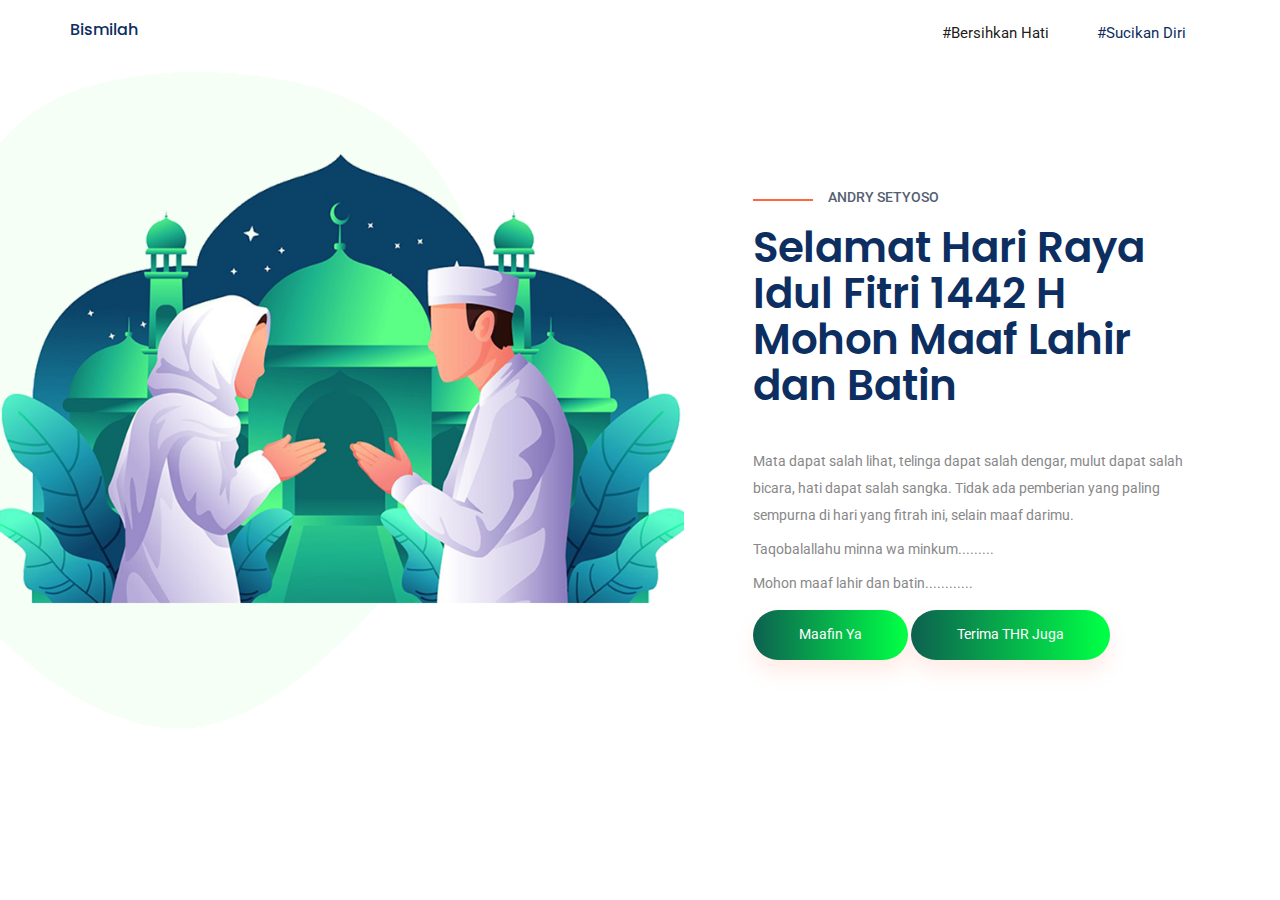
<file: index.html>
<!doctype html>
<html lang="en">

<head>
    <!-- Required meta tags -->
    <meta charset="utf-8">
    <meta name="viewport" content="width=device-width, initial-scale=1, shrink-to-fit=no">
    <title>Mohon Maaf Lahir Dan Batin</title>
    <meta name="description" content="Taqabbalallahu Minna Wa Minkum Shiyamana Wa Shiyamakum">
    <meta property="og:title" content="Selamat Idul Fitri Mohon maaf lahir dan batin" />
    <meta property="og:description" content="Taqabbalallahu Minna Wa Minkum Shiyamana Wa Shiyamakum">
    <meta property="og:image" content="https://reactmore.github.io/mubarak/images/image.jpg">
    <meta property="og:image:width" content="640">
    <meta property="og:image:height" content="480">
    <meta property="og:type" content="article" />
    <meta property="og:url" content="https://reactmore.github.io/mubarak" />
    <meta name="twitter:site" content="@andry_setyoso" />
    <meta name="twitter:creator" content="@andry_setyoso" />
    <meta name="twitter:image" content="https://reactmore.github.io/mubarak/img/eid-mubarak-.jpg">
    <meta name="twitter:card" content="summary_large_image">
    </meta>
    <link rel="shortcut icon" type="image/x-icon" href="favicon.ico">
    <!-- Bootstrap CSS -->
    <link rel="stylesheet" href="css/bootstrap.min.css">
    <!-- animate CSS -->
    <link rel="stylesheet" href="css/animate.css">
    <!-- owl carousel CSS -->
    <link rel="stylesheet" href="css/owl.carousel.min.css">
    <!-- themify CSS -->
    <link rel="stylesheet" href="css/themify-icons.css">
    <!-- flaticon CSS -->
    <link rel="stylesheet" href="css/flaticon.css">
    <!-- font awesome CSS -->
    <link rel="stylesheet" href="css/magnific-popup.css">
    <!-- swiper CSS -->
    <link rel="stylesheet" href="css/slick.css">
    <!-- style CSS -->
    <link rel="stylesheet" href="css/style.css">
</head>

<body>
    <!--::header part start::-->
    <header class="main_menu home_menu">
        <div class="container">
            <div class="row align-items-center">
                <div class="col-lg-12">
                    <nav class="navbar navbar-expand-lg navbar-light">
                        <h5>Bismilah</h5>
                        <button class="navbar-toggler" type="button" data-toggle="collapse"
                            data-target="#navbarSupportedContent" aria-controls="navbarSupportedContent"
                            aria-expanded="false" aria-label="Toggle navigation">
                            <!-- <span class="navbar-toggler-icon"></span> -->
                        </button>

                        <div class="collapse navbar-collapse main-menu-item justify-content-end"
                            id="navbarSupportedContent">
                            <ul class="navbar-nav align-items-center">
                                <li class="nav-item active">
                                    <a class="nav-link" href="#">#Bersihkan Hati</a>
                                </li>
                                <li class="nav-item">
                                    <a class="nav-link" href="#">#Sucikan Diri</a>
                                </li>



                            </ul>
                        </div>
                    </nav>
                </div>
            </div>
        </div>
    </header>
    <!-- Header part end-->



    <!-- learning part start-->
    <section class="learning_part">
        <div class="container">
            <div class="row align-items-sm-center align-items-lg-stretch">
                <div class="col-md-7 col-lg-7">
                    <div class="learning_img">
                        <img src="img/banner_img2.png" alt="">
                    </div>
                </div>
                <div class="col-md-5 col-lg-5">
                    <div class="learning_member_text">
                        <h5>Andry Setyoso</h5>
                        <h2>Selamat Hari Raya Idul Fitri 1442 H Mohon Maaf Lahir dan Batin</h2>
                        <p>Mata dapat salah lihat, telinga dapat salah dengar, mulut dapat salah bicara, hati dapat
                            salah sangka.
                            Tidak ada pemberian yang paling sempurna di hari yang fitrah ini, selain maaf darimu.</p>
                        <p>Taqobalallahu minna wa minkum.........</p>
                        <p>Mohon maaf lahir dan batin............</p>

                        <a href="" class="btn_1" data-toggle="modal" data-target="#exampleModalCenter">Maafin ya</a>
                        <a href="https://saweria.co/reactmore" class="btn_1">Terima THR
                            Juga</a>
                        <!-- OK -->

                        <!-- Modal Maaf -->
                        <div class="modal fade" id="exampleModalCenter" tabindex="-1" role="dialog"
                            aria-labelledby="exampleModalCenterTitle" aria-hidden="true">
                            <div class="modal-dialog modal-dialog-centered" role="document">
                                <div class="modal-content">
                                    <div class="modal-header">
                                        <h5 class="modal-title panel-title" id="exampleModalLongTitle">Terimakasih!</h5>
                                        <button type="button" class="close" data-dismiss="modal" aria-label="Close">
                                            <span aria-hidden="true">&times;</span>
                                        </button>
                                    </div>
                                </div>
                            </div>
                        </div>
                        <!-- End Modal Maaf-->

                        <!-- Modal Maaf -->
                        <div class="modal fade" id="exampleModalCenter2" tabindex="-1" role="dialog"
                            aria-labelledby="exampleModalCenterTitle" aria-hidden="true">
                            <div class="modal-dialog modal-dialog-centered" role="document">
                                <div class="modal-content">
                                    <div class="modal-header">
                                        <h5 class="modal-title panel-title" id="exampleModalLongTitle">Sedih :((</h5>
                                        <button type="button" class="close" data-dismiss="modal" aria-label="Close">
                                            <span aria-hidden="true">&times;</span>
                                        </button>
                                    </div>
                                </div>
                            </div>
                        </div>
                        <!-- End Modal Maaf-->


                    </div>
                </div>
            </div>
        </div>
    </section>
    <!-- learning part end-->


    <!-- footer part end-->

    <!-- jquery plugins here-->
    <!-- jquery -->
    <script src="js/jquery-1.12.1.min.js"></script>
    <!-- popper js -->
    <script src="js/popper.min.js"></script>
    <!-- bootstrap js -->
    <script src="js/bootstrap.min.js"></script>
    <!-- easing js -->
    <script src="js/jquery.magnific-popup.js"></script>
    <!-- swiper js -->
    <script src="js/swiper.min.js"></script>
    <!-- swiper js -->
    <script src="js/masonry.pkgd.js"></script>
    <!-- particles js -->
    <script src="js/owl.carousel.min.js"></script>
    <script src="js/jquery.nice-select.min.js"></script>
    <!-- swiper js -->
    <script src="js/slick.min.js"></script>
    <script src="js/jquery.counterup.min.js"></script>
    <script src="js/waypoints.min.js"></script>
    <!-- custom js -->
    <script src="js/custom.js"></script>
</body>

</html>
</file>
<file: css/themify-icons.css>
@font-face {
	font-family: 'themify';
	src:url('../fonts/themify.eot?-fvbane');
	src:url('../fonts/themify.eot?#iefix-fvbane') format('embedded-opentype'),
		url('../fonts/themify.woff?-fvbane') format('woff'),
		url('../fonts/themify.ttf?-fvbane') format('truetype'),
		url('../fonts/themify.svg?-fvbane#themify') format('svg');
	font-weight: normal;
	font-style: normal;
}

[class^="ti-"], [class*=" ti-"] {
	font-family: 'themify';
	speak: none;
	font-style: normal;
	font-weight: normal;
	font-variant: normal;
	text-transform: none;
	line-height: 1;

	/* Better Font Rendering =========== */
	-webkit-font-smoothing: antialiased;
	-moz-osx-font-smoothing: grayscale;
}

.ti-wand:before {
	content: "\e600";
}
.ti-volume:before {
	content: "\e601";
}
.ti-user:before {
	content: "\e602";
}
.ti-unlock:before {
	content: "\e603";
}
.ti-unlink:before {
	content: "\e604";
}
.ti-trash:before {
	content: "\e605";
}
.ti-thought:before {
	content: "\e606";
}
.ti-target:before {
	content: "\e607";
}
.ti-tag:before {
	content: "\e608";
}
.ti-tablet:before {
	content: "\e609";
}
.ti-star:before {
	content: "\e60a";
}
.ti-spray:before {
	content: "\e60b";
}
.ti-signal:before {
	content: "\e60c";
}
.ti-shopping-cart:before {
	content: "\e60d";
}
.ti-shopping-cart-full:before {
	content: "\e60e";
}
.ti-settings:before {
	content: "\e60f";
}
.ti-search:before {
	content: "\e610";
}
.ti-zoom-in:before {
	content: "\e611";
}
.ti-zoom-out:before {
	content: "\e612";
}
.ti-cut:before {
	content: "\e613";
}
.ti-ruler:before {
	content: "\e614";
}
.ti-ruler-pencil:before {
	content: "\e615";
}
.ti-ruler-alt:before {
	content: "\e616";
}
.ti-bookmark:before {
	content: "\e617";
}
.ti-bookmark-alt:before {
	content: "\e618";
}
.ti-reload:before {
	content: "\e619";
}
.ti-plus:before {
	content: "\e61a";
}
.ti-pin:before {
	content: "\e61b";
}
.ti-pencil:before {
	content: "\e61c";
}
.ti-pencil-alt:before {
	content: "\e61d";
}
.ti-paint-roller:before {
	content: "\e61e";
}
.ti-paint-bucket:before {
	content: "\e61f";
}
.ti-na:before {
	content: "\e620";
}
.ti-mobile:before {
	content: "\e621";
}
.ti-minus:before {
	content: "\e622";
}
.ti-medall:before {
	content: "\e623";
}
.ti-medall-alt:before {
	content: "\e624";
}
.ti-marker:before {
	content: "\e625";
}
.ti-marker-alt:before {
	content: "\e626";
}
.ti-arrow-up:before {
	content: "\e627";
}
.ti-arrow-right:before {
	content: "\e628";
}
.ti-arrow-left:before {
	content: "\e629";
}
.ti-arrow-down:before {
	content: "\e62a";
}
.ti-lock:before {
	content: "\e62b";
}
.ti-location-arrow:before {
	content: "\e62c";
}
.ti-link:before {
	content: "\e62d";
}
.ti-layout:before {
	content: "\e62e";
}
.ti-layers:before {
	content: "\e62f";
}
.ti-layers-alt:before {
	content: "\e630";
}
.ti-key:before {
	content: "\e631";
}
.ti-import:before {
	content: "\e632";
}
.ti-image:before {
	content: "\e633";
}
.ti-heart:before {
	content: "\e634";
}
.ti-heart-broken:before {
	content: "\e635";
}
.ti-hand-stop:before {
	content: "\e636";
}
.ti-hand-open:before {
	content: "\e637";
}
.ti-hand-drag:before {
	content: "\e638";
}
.ti-folder:before {
	content: "\e639";
}
.ti-flag:before {
	content: "\e63a";
}
.ti-flag-alt:before {
	content: "\e63b";
}
.ti-flag-alt-2:before {
	content: "\e63c";
}
.ti-eye:before {
	content: "\e63d";
}
.ti-export:before {
	content: "\e63e";
}
.ti-exchange-vertical:before {
	content: "\e63f";
}
.ti-desktop:before {
	content: "\e640";
}
.ti-cup:before {
	content: "\e641";
}
.ti-crown:before {
	content: "\e642";
}
.ti-comments:before {
	content: "\e643";
}
.ti-comment:before {
	content: "\e644";
}
.ti-comment-alt:before {
	content: "\e645";
}
.ti-close:before {
	content: "\e646";
}
.ti-clip:before {
	content: "\e647";
}
.ti-angle-up:before {
	content: "\e648";
}
.ti-angle-right:before {
	content: "\e649";
}
.ti-angle-left:before {
	content: "\e64a";
}
.ti-angle-down:before {
	content: "\e64b";
}
.ti-check:before {
	content: "\e64c";
}
.ti-check-box:before {
	content: "\e64d";
}
.ti-camera:before {
	content: "\e64e";
}
.ti-announcement:before {
	content: "\e64f";
}
.ti-brush:before {
	content: "\e650";
}
.ti-briefcase:before {
	content: "\e651";
}
.ti-bolt:before {
	content: "\e652";
}
.ti-bolt-alt:before {
	content: "\e653";
}
.ti-blackboard:before {
	content: "\e654";
}
.ti-bag:before {
	content: "\e655";
}
.ti-move:before {
	content: "\e656";
}
.ti-arrows-vertical:before {
	content: "\e657";
}
.ti-arrows-horizontal:before {
	content: "\e658";
}
.ti-fullscreen:before {
	content: "\e659";
}
.ti-arrow-top-right:before {
	content: "\e65a";
}
.ti-arrow-top-left:before {
	content: "\e65b";
}
.ti-arrow-circle-up:before {
	content: "\e65c";
}
.ti-arrow-circle-right:before {
	content: "\e65d";
}
.ti-arrow-circle-left:before {
	content: "\e65e";
}
.ti-arrow-circle-down:before {
	content: "\e65f";
}
.ti-angle-double-up:before {
	content: "\e660";
}
.ti-angle-double-right:before {
	content: "\e661";
}
.ti-angle-double-left:before {
	content: "\e662";
}
.ti-angle-double-down:before {
	content: "\e663";
}
.ti-zip:before {
	content: "\e664";
}
.ti-world:before {
	content: "\e665";
}
.ti-wheelchair:before {
	content: "\e666";
}
.ti-view-list:before {
	content: "\e667";
}
.ti-view-list-alt:before {
	content: "\e668";
}
.ti-view-grid:before {
	content: "\e669";
}
.ti-uppercase:before {
	content: "\e66a";
}
.ti-upload:before {
	content: "\e66b";
}
.ti-underline:before {
	content: "\e66c";
}
.ti-truck:before {
	content: "\e66d";
}
.ti-timer:before {
	content: "\e66e";
}
.ti-ticket:before {
	content: "\e66f";
}
.ti-thumb-up:before {
	content: "\e670";
}
.ti-thumb-down:before {
	content: "\e671";
}
.ti-text:before {
	content: "\e672";
}
.ti-stats-up:before {
	content: "\e673";
}
.ti-stats-down:before {
	content: "\e674";
}
.ti-split-v:before {
	content: "\e675";
}
.ti-split-h:before {
	content: "\e676";
}
.ti-smallcap:before {
	content: "\e677";
}
.ti-shine:before {
	content: "\e678";
}
.ti-shift-right:before {
	content: "\e679";
}
.ti-shift-left:before {
	content: "\e67a";
}
.ti-shield:before {
	content: "\e67b";
}
.ti-notepad:before {
	content: "\e67c";
}
.ti-server:before {
	content: "\e67d";
}
.ti-quote-right:before {
	content: "\e67e";
}
.ti-quote-left:before {
	content: "\e67f";
}
.ti-pulse:before {
	content: "\e680";
}
.ti-printer:before {
	content: "\e681";
}
.ti-power-off:before {
	content: "\e682";
}
.ti-plug:before {
	content: "\e683";
}
.ti-pie-chart:before {
	content: "\e684";
}
.ti-paragraph:before {
	content: "\e685";
}
.ti-panel:before {
	content: "\e686";
}
.ti-package:before {
	content: "\e687";
}
.ti-music:before {
	content: "\e688";
}
.ti-music-alt:before {
	content: "\e689";
}
.ti-mouse:before {
	content: "\e68a";
}
.ti-mouse-alt:before {
	content: "\e68b";
}
.ti-money:before {
	content: "\e68c";
}
.ti-microphone:before {
	content: "\e68d";
}
.ti-menu:before {
	content: "\e68e";
}
.ti-menu-alt:before {
	content: "\e68f";
}
.ti-map:before {
	content: "\e690";
}
.ti-map-alt:before {
	content: "\e691";
}
.ti-loop:before {
	content: "\e692";
}
.ti-location-pin:before {
	content: "\e693";
}
.ti-list:before {
	content: "\e694";
}
.ti-light-bulb:before {
	content: "\e695";
}
.ti-Italic:before {
	content: "\e696";
}
.ti-info:before {
	content: "\e697";
}
.ti-infinite:before {
	content: "\e698";
}
.ti-id-badge:before {
	content: "\e699";
}
.ti-hummer:before {
	content: "\e69a";
}
.ti-home:before {
	content: "\e69b";
}
.ti-help:before {
	content: "\e69c";
}
.ti-headphone:before {
	content: "\e69d";
}
.ti-harddrives:before {
	content: "\e69e";
}
.ti-harddrive:before {
	content: "\e69f";
}
.ti-gift:before {
	content: "\e6a0";
}
.ti-game:before {
	content: "\e6a1";
}
.ti-filter:before {
	content: "\e6a2";
}
.ti-files:before {
	content: "\e6a3";
}
.ti-file:before {
	content: "\e6a4";
}
.ti-eraser:before {
	content: "\e6a5";
}
.ti-envelope:before {
	content: "\e6a6";
}
.ti-download:before {
	content: "\e6a7";
}
.ti-direction:before {
	content: "\e6a8";
}
.ti-direction-alt:before {
	content: "\e6a9";
}
.ti-dashboard:before {
	content: "\e6aa";
}
.ti-control-stop:before {
	content: "\e6ab";
}
.ti-control-shuffle:before {
	content: "\e6ac";
}
.ti-control-play:before {
	content: "\e6ad";
}
.ti-control-pause:before {
	content: "\e6ae";
}
.ti-control-forward:before {
	content: "\e6af";
}
.ti-control-backward:before {
	content: "\e6b0";
}
.ti-cloud:before {
	content: "\e6b1";
}
.ti-cloud-up:before {
	content: "\e6b2";
}
.ti-cloud-down:before {
	content: "\e6b3";
}
.ti-clipboard:before {
	content: "\e6b4";
}
.ti-car:before {
	content: "\e6b5";
}
.ti-calendar:before {
	content: "\e6b6";
}
.ti-book:before {
	content: "\e6b7";
}
.ti-bell:before {
	content: "\e6b8";
}
.ti-basketball:before {
	content: "\e6b9";
}
.ti-bar-chart:before {
	content: "\e6ba";
}
.ti-bar-chart-alt:before {
	content: "\e6bb";
}
.ti-back-right:before {
	content: "\e6bc";
}
.ti-back-left:before {
	content: "\e6bd";
}
.ti-arrows-corner:before {
	content: "\e6be";
}
.ti-archive:before {
	content: "\e6bf";
}
.ti-anchor:before {
	content: "\e6c0";
}
.ti-align-right:before {
	content: "\e6c1";
}
.ti-align-left:before {
	content: "\e6c2";
}
.ti-align-justify:before {
	content: "\e6c3";
}
.ti-align-center:before {
	content: "\e6c4";
}
.ti-alert:before {
	content: "\e6c5";
}
.ti-alarm-clock:before {
	content: "\e6c6";
}
.ti-agenda:before {
	content: "\e6c7";
}
.ti-write:before {
	content: "\e6c8";
}
.ti-window:before {
	content: "\e6c9";
}
.ti-widgetized:before {
	content: "\e6ca";
}
.ti-widget:before {
	content: "\e6cb";
}
.ti-widget-alt:before {
	content: "\e6cc";
}
.ti-wallet:before {
	content: "\e6cd";
}
.ti-video-clapper:before {
	content: "\e6ce";
}
.ti-video-camera:before {
	content: "\e6cf";
}
.ti-vector:before {
	content: "\e6d0";
}
.ti-themify-logo:before {
	content: "\e6d1";
}
.ti-themify-favicon:before {
	content: "\e6d2";
}
.ti-themify-favicon-alt:before {
	content: "\e6d3";
}
.ti-support:before {
	content: "\e6d4";
}
.ti-stamp:before {
	content: "\e6d5";
}
.ti-split-v-alt:before {
	content: "\e6d6";
}
.ti-slice:before {
	content: "\e6d7";
}
.ti-shortcode:before {
	content: "\e6d8";
}
.ti-shift-right-alt:before {
	content: "\e6d9";
}
.ti-shift-left-alt:before {
	content: "\e6da";
}
.ti-ruler-alt-2:before {
	content: "\e6db";
}
.ti-receipt:before {
	content: "\e6dc";
}
.ti-pin2:before {
	content: "\e6dd";
}
.ti-pin-alt:before {
	content: "\e6de";
}
.ti-pencil-alt2:before {
	content: "\e6df";
}
.ti-palette:before {
	content: "\e6e0";
}
.ti-more:before {
	content: "\e6e1";
}
.ti-more-alt:before {
	content: "\e6e2";
}
.ti-microphone-alt:before {
	content: "\e6e3";
}
.ti-magnet:before {
	content: "\e6e4";
}
.ti-line-double:before {
	content: "\e6e5";
}
.ti-line-dotted:before {
	content: "\e6e6";
}
.ti-line-dashed:before {
	content: "\e6e7";
}
.ti-layout-width-full:before {
	content: "\e6e8";
}
.ti-layout-width-default:before {
	content: "\e6e9";
}
.ti-layout-width-default-alt:before {
	content: "\e6ea";
}
.ti-layout-tab:before {
	content: "\e6eb";
}
.ti-layout-tab-window:before {
	content: "\e6ec";
}
.ti-layout-tab-v:before {
	content: "\e6ed";
}
.ti-layout-tab-min:before {
	content: "\e6ee";
}
.ti-layout-slider:before {
	content: "\e6ef";
}
.ti-layout-slider-alt:before {
	content: "\e6f0";
}
.ti-layout-sidebar-right:before {
	content: "\e6f1";
}
.ti-layout-sidebar-none:before {
	content: "\e6f2";
}
.ti-layout-sidebar-left:before {
	content: "\e6f3";
}
.ti-layout-placeholder:before {
	content: "\e6f4";
}
.ti-layout-menu:before {
	content: "\e6f5";
}
.ti-layout-menu-v:before {
	content: "\e6f6";
}
.ti-layout-menu-separated:before {
	content: "\e6f7";
}
.ti-layout-menu-full:before {
	content: "\e6f8";
}
.ti-layout-media-right-alt:before {
	content: "\e6f9";
}
.ti-layout-media-right:before {
	content: "\e6fa";
}
.ti-layout-media-overlay:before {
	content: "\e6fb";
}
.ti-layout-media-overlay-alt:before {
	content: "\e6fc";
}
.ti-layout-media-overlay-alt-2:before {
	content: "\e6fd";
}
.ti-layout-media-left-alt:before {
	content: "\e6fe";
}
.ti-layout-media-left:before {
	content: "\e6ff";
}
.ti-layout-media-center-alt:before {
	content: "\e700";
}
.ti-layout-media-center:before {
	content: "\e701";
}
.ti-layout-list-thumb:before {
	content: "\e702";
}
.ti-layout-list-thumb-alt:before {
	content: "\e703";
}
.ti-layout-list-post:before {
	content: "\e704";
}
.ti-layout-list-large-image:before {
	content: "\e705";
}
.ti-layout-line-solid:before {
	content: "\e706";
}
.ti-layout-grid4:before {
	content: "\e707";
}
.ti-layout-grid3:before {
	content: "\e708";
}
.ti-layout-grid2:before {
	content: "\e709";
}
.ti-layout-grid2-thumb:before {
	content: "\e70a";
}
.ti-layout-cta-right:before {
	content: "\e70b";
}
.ti-layout-cta-left:before {
	content: "\e70c";
}
.ti-layout-cta-center:before {
	content: "\e70d";
}
.ti-layout-cta-btn-right:before {
	content: "\e70e";
}
.ti-layout-cta-btn-left:before {
	content: "\e70f";
}
.ti-layout-column4:before {
	content: "\e710";
}
.ti-layout-column3:before {
	content: "\e711";
}
.ti-layout-column2:before {
	content: "\e712";
}
.ti-layout-accordion-separated:before {
	content: "\e713";
}
.ti-layout-accordion-merged:before {
	content: "\e714";
}
.ti-layout-accordion-list:before {
	content: "\e715";
}
.ti-ink-pen:before {
	content: "\e716";
}
.ti-info-alt:before {
	content: "\e717";
}
.ti-help-alt:before {
	content: "\e718";
}
.ti-headphone-alt:before {
	content: "\e719";
}
.ti-hand-point-up:before {
	content: "\e71a";
}
.ti-hand-point-right:before {
	content: "\e71b";
}
.ti-hand-point-left:before {
	content: "\e71c";
}
.ti-hand-point-down:before {
	content: "\e71d";
}
.ti-gallery:before {
	content: "\e71e";
}
.ti-face-smile:before {
	content: "\e71f";
}
.ti-face-sad:before {
	content: "\e720";
}
.ti-credit-card:before {
	content: "\e721";
}
.ti-control-skip-forward:before {
	content: "\e722";
}
.ti-control-skip-backward:before {
	content: "\e723";
}
.ti-control-record:before {
	content: "\e724";
}
.ti-control-eject:before {
	content: "\e725";
}
.ti-comments-smiley:before {
	content: "\e726";
}
.ti-brush-alt:before {
	content: "\e727";
}
.ti-youtube:before {
	content: "\e728";
}
.ti-vimeo:before {
	content: "\e729";
}
.ti-twitter:before {
	content: "\e72a";
}
.ti-time:before {
	content: "\e72b";
}
.ti-tumblr:before {
	content: "\e72c";
}
.ti-skype:before {
	content: "\e72d";
}
.ti-share:before {
	content: "\e72e";
}
.ti-share-alt:before {
	content: "\e72f";
}
.ti-rocket:before {
	content: "\e730";
}
.ti-pinterest:before {
	content: "\e731";
}
.ti-new-window:before {
	content: "\e732";
}
.ti-microsoft:before {
	content: "\e733";
}
.ti-list-ol:before {
	content: "\e734";
}
.ti-linkedin:before {
	content: "\e735";
}
.ti-layout-sidebar-2:before {
	content: "\e736";
}
.ti-layout-grid4-alt:before {
	content: "\e737";
}
.ti-layout-grid3-alt:before {
	content: "\e738";
}
.ti-layout-grid2-alt:before {
	content: "\e739";
}
.ti-layout-column4-alt:before {
	content: "\e73a";
}
.ti-layout-column3-alt:before {
	content: "\e73b";
}
.ti-layout-column2-alt:before {
	content: "\e73c";
}
.ti-instagram:before {
	content: "\e73d";
}
.ti-google:before {
	content: "\e73e";
}
.ti-github:before {
	content: "\e73f";
}
.ti-flickr:before {
	content: "\e740";
}
.ti-facebook:before {
	content: "\e741";
}
.ti-dropbox:before {
	content: "\e742";
}
.ti-dribbble:before {
	content: "\e743";
}
.ti-apple:before {
	content: "\e744";
}
.ti-android:before {
	content: "\e745";
}
.ti-save:before {
	content: "\e746";
}
.ti-save-alt:before {
	content: "\e747";
}
.ti-yahoo:before {
	content: "\e748";
}
.ti-wordpress:before {
	content: "\e749";
}
.ti-vimeo-alt:before {
	content: "\e74a";
}
.ti-twitter-alt:before {
	content: "\e74b";
}
.ti-tumblr-alt:before {
	content: "\e74c";
}
.ti-trello:before {
	content: "\e74d";
}
.ti-stack-overflow:before {
	content: "\e74e";
}
.ti-soundcloud:before {
	content: "\e74f";
}
.ti-sharethis:before {
	content: "\e750";
}
.ti-sharethis-alt:before {
	content: "\e751";
}
.ti-reddit:before {
	content: "\e752";
}
.ti-pinterest-alt:before {
	content: "\e753";
}
.ti-microsoft-alt:before {
	content: "\e754";
}
.ti-linux:before {
	content: "\e755";
}
.ti-jsfiddle:before {
	content: "\e756";
}
.ti-joomla:before {
	content: "\e757";
}
.ti-html5:before {
	content: "\e758";
}
.ti-flickr-alt:before {
	content: "\e759";
}
.ti-email:before {
	content: "\e75a";
}
.ti-drupal:before {
	content: "\e75b";
}
.ti-dropbox-alt:before {
	content: "\e75c";
}
.ti-css3:before {
	content: "\e75d";
}
.ti-rss:before {
	content: "\e75e";
}
.ti-rss-alt:before {
	content: "\e75f";
}
</file>
<file: css/flaticon.css>
/*
  	Flaticon icon font: Flaticon
  	Creation date: 09/04/2019 10:10
  	*/

@font-face {
  font-family: "Flaticon";
  src: url("../fonts/Flaticon.eot");
  src: url("../fonts/Flaticon.eot?#iefix") format("embedded-opentype"),
       url("../fonts/Flaticon.woff2") format("woff2"),
       url("../fonts/Flaticon.woff") format("woff"),
       url("../fonts/Flaticon.ttf") format("truetype"),
       url("../fonts/Flaticon.svg#Flaticon") format("svg");
  font-weight: normal;
  font-style: normal;
}

@media screen and (-webkit-min-device-pixel-ratio:0) {
  @font-face {
    font-family: "Flaticon";
    src: url("./Flaticon.svg#Flaticon") format("svg");
  }
}

[class^="flaticon-"]:before, [class*=" flaticon-"]:before,
[class^="flaticon-"]:after, [class*=" flaticon-"]:after {   
  font-family: Flaticon;
        font-size: 30px;
       font-style: normal;
       color: #fff;
}

.flaticon-growth:before { content: "\f100"; }
.flaticon-wallet:before { content: "\f101"; }
</file>
<file: css/style.css>
/**************** extend css start ****************/
@import url("https://fonts.googleapis.com/css?family=Open+Sans:800|Poppins:300,400,500,600,700,800|Roboto:300,400,500");
/* line 2, E:/172 Etrain Education/172_Etrain_Education_html/sass/_extends.scss */
.btn_1, .btn_2:hover, .main_menu .navbar-toggler:after, .banner_part .banner_text .btn_1, .feature_part .single_feature:hover span {
  background-image: linear-gradient(to left, #0d6150 0%, #00ff46 51%, #0d6150 100%);
}

/* line 6, E:/172 Etrain Education/172_Etrain_Education_html/sass/_extends.scss */
.member_counter {
  background-image: -moz-linear-gradient(0deg, #0d6150 0%, #00ff46 100%);
  background-image: -webkit-linear-gradient(0deg, #0d6150 0%, #00ff46 100%);
  background-image: -ms-linear-gradient(0deg, #0d6150 0%, #00ff46 100%);
}

.modal-backdrop {
  position: unset!important;
}

/**************** extend css start ****************/
/**************** common css start ****************/
/* line 3, E:/172 Etrain Education/172_Etrain_Education_html/sass/_common.scss */
body {
  font-family: "Roboto", sans-serif;
  padding: 0;
  margin: 0;
  font-size: 14px;
}

/* line 9, E:/172 Etrain Education/172_Etrain_Education_html/sass/_common.scss */
.message_submit_form:focus {
  outline: none;
}

/* line 12, E:/172 Etrain Education/172_Etrain_Education_html/sass/_common.scss */
input:hover, input:focus {
  outline: none !important;
}

/* line 15, E:/172 Etrain Education/172_Etrain_Education_html/sass/_common.scss */
.gray_bg {
  background-color: #f7f7f7;
}

/* line 18, E:/172 Etrain Education/172_Etrain_Education_html/sass/_common.scss */
.section_padding {
  padding: 140px 0px;
}

@media only screen and (min-width: 992px) and (max-width: 1200px) {
  /* line 18, E:/172 Etrain Education/172_Etrain_Education_html/sass/_common.scss */
  .section_padding {
    padding: 80px 0px;
  }
}

@media only screen and (min-width: 768px) and (max-width: 991px) {
  /* line 18, E:/172 Etrain Education/172_Etrain_Education_html/sass/_common.scss */
  .section_padding {
    padding: 70px 0px;
  }
}

@media (max-width: 576px) {
  /* line 18, E:/172 Etrain Education/172_Etrain_Education_html/sass/_common.scss */
  .section_padding {
    padding: 70px 0px;
  }
}

@media only screen and (min-width: 576px) and (max-width: 767px) {
  /* line 18, E:/172 Etrain Education/172_Etrain_Education_html/sass/_common.scss */
  .section_padding {
    padding: 70px 0px;
  }
}

/* line 33, E:/172 Etrain Education/172_Etrain_Education_html/sass/_common.scss */
.single_padding_top {
  padding-top: 140px !important;
}

@media only screen and (min-width: 992px) and (max-width: 1200px) {
  /* line 33, E:/172 Etrain Education/172_Etrain_Education_html/sass/_common.scss */
  .single_padding_top {
    padding-top: 70px !important;
  }
}

@media only screen and (min-width: 768px) and (max-width: 991px) {
  /* line 33, E:/172 Etrain Education/172_Etrain_Education_html/sass/_common.scss */
  .single_padding_top {
    padding-top: 70px !important;
  }
}

@media (max-width: 576px) {
  /* line 33, E:/172 Etrain Education/172_Etrain_Education_html/sass/_common.scss */
  .single_padding_top {
    padding-top: 70px !important;
  }
}

@media only screen and (min-width: 576px) and (max-width: 767px) {
  /* line 33, E:/172 Etrain Education/172_Etrain_Education_html/sass/_common.scss */
  .single_padding_top {
    padding-top: 80px !important;
  }
}

/* line 48, E:/172 Etrain Education/172_Etrain_Education_html/sass/_common.scss */
.padding_top {
  padding-top: 140px;
}

@media only screen and (min-width: 992px) and (max-width: 1200px) {
  /* line 48, E:/172 Etrain Education/172_Etrain_Education_html/sass/_common.scss */
  .padding_top {
    padding-top: 80px;
  }
}

@media only screen and (min-width: 768px) and (max-width: 991px) {
  /* line 48, E:/172 Etrain Education/172_Etrain_Education_html/sass/_common.scss */
  .padding_top {
    padding-top: 70px;
  }
}

@media (max-width: 576px) {
  /* line 48, E:/172 Etrain Education/172_Etrain_Education_html/sass/_common.scss */
  .padding_top {
    padding-top: 70px;
  }
}

@media only screen and (min-width: 576px) and (max-width: 767px) {
  /* line 48, E:/172 Etrain Education/172_Etrain_Education_html/sass/_common.scss */
  .padding_top {
    padding-top: 70px;
  }
}

/* line 63, E:/172 Etrain Education/172_Etrain_Education_html/sass/_common.scss */
a {
  text-decoration: none;
  -webkit-transition: 0.5s;
  transition: 0.5s;
}

/* line 66, E:/172 Etrain Education/172_Etrain_Education_html/sass/_common.scss */
a:hover {
  outline: none;
  text-decoration: none;
}

/* line 72, E:/172 Etrain Education/172_Etrain_Education_html/sass/_common.scss */
h1, h2, h3, h4, h5, h6 {
  color: #0c2e60;
  font-family: "Poppins", sans-serif;
}

/* line 76, E:/172 Etrain Education/172_Etrain_Education_html/sass/_common.scss */
p {
  color: #666666;
  font-family: "Roboto", sans-serif;
  line-height: 1.929;
  font-size: 14px;
  margin-bottom: 0px;
  color: #888888;
}

/* line 85, E:/172 Etrain Education/172_Etrain_Education_html/sass/_common.scss */
h2 {
  font-size: 44px;
  line-height: 28px;
  color: #0c2e60;
  font-weight: 600;
  line-height: 1.222;
}

@media (max-width: 576px) {
  /* line 85, E:/172 Etrain Education/172_Etrain_Education_html/sass/_common.scss */
  h2 {
    font-size: 22px;
    line-height: 25px;
  }
}

@media only screen and (min-width: 576px) and (max-width: 767px) {
  /* line 85, E:/172 Etrain Education/172_Etrain_Education_html/sass/_common.scss */
  h2 {
    font-size: 24px;
    line-height: 25px;
  }
}

/* line 102, E:/172 Etrain Education/172_Etrain_Education_html/sass/_common.scss */
h3 {
  font-size: 24px;
  line-height: 25px;
}

@media (max-width: 576px) {
  /* line 102, E:/172 Etrain Education/172_Etrain_Education_html/sass/_common.scss */
  h3 {
    font-size: 20px;
  }
}

/* line 111, E:/172 Etrain Education/172_Etrain_Education_html/sass/_common.scss */
h5 {
  font-size: 18px;
  line-height: 22px;
}

/* line 116, E:/172 Etrain Education/172_Etrain_Education_html/sass/_common.scss */
img {
  max-width: 100%;
}

/* line 119, E:/172 Etrain Education/172_Etrain_Education_html/sass/_common.scss */
a:focus, .button:focus, button:focus, .btn:focus {
  text-decoration: none;
  outline: none;
  box-shadow: none;
  -webkit-transition: 1s;
  transition: 1s;
}

/* line 126, E:/172 Etrain Education/172_Etrain_Education_html/sass/_common.scss */
.section_tittle {
  margin-bottom: 110px;
}

@media (max-width: 576px) {
  /* line 126, E:/172 Etrain Education/172_Etrain_Education_html/sass/_common.scss */
  .section_tittle {
    margin-bottom: 50px;
  }
}

@media only screen and (min-width: 576px) and (max-width: 767px) {
  /* line 126, E:/172 Etrain Education/172_Etrain_Education_html/sass/_common.scss */
  .section_tittle {
    margin-bottom: 50px;
  }
}

@media only screen and (min-width: 768px) and (max-width: 991px) {
  /* line 126, E:/172 Etrain Education/172_Etrain_Education_html/sass/_common.scss */
  .section_tittle {
    font-size: 50px;
  }
}

@media only screen and (min-width: 992px) and (max-width: 1200px) {
  /* line 126, E:/172 Etrain Education/172_Etrain_Education_html/sass/_common.scss */
  .section_tittle {
    margin-bottom: 50px;
  }
}

/* line 140, E:/172 Etrain Education/172_Etrain_Education_html/sass/_common.scss */
.section_tittle h2 {
  font-size: 42px;
  color: #0c2e60;
  line-height: 37px;
  font-weight: 700;
  position: relative;
  position: relative;
}

/* line 147, E:/172 Etrain Education/172_Etrain_Education_html/sass/_common.scss */
.section_tittle h2:after {
  position: absolute;
  content: "";
  bottom: -30px;
  left: 0;
  right: 0;
  margin: 0 auto;
  text-align: center;
  width: 80px;
  height: 2px;
  background-color: #ff663b;
}

@media (max-width: 576px) {
  /* line 147, E:/172 Etrain Education/172_Etrain_Education_html/sass/_common.scss */
  .section_tittle h2:after {
    bottom: -14px;
  }
}

@media only screen and (min-width: 576px) and (max-width: 767px) {
  /* line 147, E:/172 Etrain Education/172_Etrain_Education_html/sass/_common.scss */
  .section_tittle h2:after {
    bottom: -14px;
  }
}

@media only screen and (min-width: 768px) and (max-width: 991px) {
  /* line 147, E:/172 Etrain Education/172_Etrain_Education_html/sass/_common.scss */
  .section_tittle h2:after {
    bottom: -14px;
  }
}

@media only screen and (min-width: 992px) and (max-width: 1200px) {
  /* line 147, E:/172 Etrain Education/172_Etrain_Education_html/sass/_common.scss */
  .section_tittle h2:after {
    bottom: -14px;
  }
}

@media (max-width: 576px) {
  /* line 140, E:/172 Etrain Education/172_Etrain_Education_html/sass/_common.scss */
  .section_tittle h2 {
    font-size: 25px;
    line-height: 35px;
  }
}

@media only screen and (min-width: 576px) and (max-width: 767px) {
  /* line 140, E:/172 Etrain Education/172_Etrain_Education_html/sass/_common.scss */
  .section_tittle h2 {
    font-size: 25px;
    line-height: 35px;
  }
}

@media only screen and (min-width: 768px) and (max-width: 991px) {
  /* line 140, E:/172 Etrain Education/172_Etrain_Education_html/sass/_common.scss */
  .section_tittle h2 {
    font-size: 30px;
    line-height: 40px;
  }
}

@media only screen and (min-width: 992px) and (max-width: 1200px) {
  /* line 140, E:/172 Etrain Education/172_Etrain_Education_html/sass/_common.scss */
  .section_tittle h2 {
    font-size: 35px;
    line-height: 40px;
  }
}

/* line 189, E:/172 Etrain Education/172_Etrain_Education_html/sass/_common.scss */
.section_tittle p {
  color: #556172;
  font-weight: 500;
  text-transform: uppercase;
  line-height: 11px;
  margin-bottom: 26px;
}

@media (max-width: 576px) {
  /* line 189, E:/172 Etrain Education/172_Etrain_Education_html/sass/_common.scss */
  .section_tittle p {
    margin-bottom: 10px;
  }
}

@media only screen and (min-width: 576px) and (max-width: 767px) {
  /* line 189, E:/172 Etrain Education/172_Etrain_Education_html/sass/_common.scss */
  .section_tittle p {
    margin-bottom: 10px;
  }
}

@media only screen and (min-width: 768px) and (max-width: 991px) {
  /* line 189, E:/172 Etrain Education/172_Etrain_Education_html/sass/_common.scss */
  .section_tittle p {
    margin-bottom: 10px;
  }
}

@media only screen and (min-width: 992px) and (max-width: 1200px) {
  /* line 189, E:/172 Etrain Education/172_Etrain_Education_html/sass/_common.scss */
  .section_tittle p {
    margin-bottom: 10px;
  }
}

/* line 209, E:/172 Etrain Education/172_Etrain_Education_html/sass/_common.scss */
ul {
  list-style: none;
  margin: 0;
  padding: 0;
}

/* line 214, E:/172 Etrain Education/172_Etrain_Education_html/sass/_common.scss */
.mb_110 {
  margin-bottom: 110px;
}

@media (max-width: 576px) {
  /* line 214, E:/172 Etrain Education/172_Etrain_Education_html/sass/_common.scss */
  .mb_110 {
    margin-bottom: 220px;
  }
}

/* line 221, E:/172 Etrain Education/172_Etrain_Education_html/sass/_common.scss */
.mt_130 {
  margin-top: 130px;
}

@media (max-width: 576px) {
  /* line 221, E:/172 Etrain Education/172_Etrain_Education_html/sass/_common.scss */
  .mt_130 {
    margin-top: 70px;
  }
}

@media only screen and (min-width: 576px) and (max-width: 767px) {
  /* line 221, E:/172 Etrain Education/172_Etrain_Education_html/sass/_common.scss */
  .mt_130 {
    margin-top: 70px;
  }
}

@media only screen and (min-width: 768px) and (max-width: 991px) {
  /* line 221, E:/172 Etrain Education/172_Etrain_Education_html/sass/_common.scss */
  .mt_130 {
    margin-top: 70px;
  }
}

@media only screen and (min-width: 992px) and (max-width: 1200px) {
  /* line 221, E:/172 Etrain Education/172_Etrain_Education_html/sass/_common.scss */
  .mt_130 {
    margin-top: 70px;
  }
}

/* line 236, E:/172 Etrain Education/172_Etrain_Education_html/sass/_common.scss */
.mb_130 {
  margin-bottom: 130px;
}

@media (max-width: 576px) {
  /* line 236, E:/172 Etrain Education/172_Etrain_Education_html/sass/_common.scss */
  .mb_130 {
    margin-bottom: 70px;
  }
}

@media only screen and (min-width: 576px) and (max-width: 767px) {
  /* line 236, E:/172 Etrain Education/172_Etrain_Education_html/sass/_common.scss */
  .mb_130 {
    margin-bottom: 70px;
  }
}

@media only screen and (min-width: 768px) and (max-width: 991px) {
  /* line 236, E:/172 Etrain Education/172_Etrain_Education_html/sass/_common.scss */
  .mb_130 {
    margin-bottom: 70px;
  }
}

@media only screen and (min-width: 992px) and (max-width: 1200px) {
  /* line 236, E:/172 Etrain Education/172_Etrain_Education_html/sass/_common.scss */
  .mb_130 {
    margin-bottom: 70px;
  }
}

/* line 251, E:/172 Etrain Education/172_Etrain_Education_html/sass/_common.scss */
.padding_less_40 {
  margin-bottom: -50px;
}

/* line 254, E:/172 Etrain Education/172_Etrain_Education_html/sass/_common.scss */
.z_index {
  z-index: 9 !important;
  position: relative;
}

@media only screen and (min-width: 1200px) and (max-width: 3640px) {
  /* line 260, E:/172 Etrain Education/172_Etrain_Education_html/sass/_common.scss */
  .container {
    max-width: 1170px;
  }
}

@media (max-width: 1200px) {
  /* line 265, E:/172 Etrain Education/172_Etrain_Education_html/sass/_common.scss */
  [class*="hero-ani-"] {
    display: none !important;
  }
}

/**************** common css end ****************/
/* Main Button Area css
============================================================================================ */
/* line 3, E:/172 Etrain Education/172_Etrain_Education_html/sass/_button.scss */
.submit_btn {
  width: auto;
  display: inline-block;
  background: #fff;
  padding: 0px 50px;
  color: #fff;
  font-size: 13px;
  font-weight: 500;
  line-height: 50px;
  border-radius: 5px;
  outline: none !important;
  box-shadow: none !important;
  text-align: center;
  border: 1px solid #edeff2;
  cursor: pointer;
  -webkit-transition: 0.5s;
  transition: 0.5s;
}

/* line 19, E:/172 Etrain Education/172_Etrain_Education_html/sass/_button.scss */
.submit_btn:hover {
  background: transparent;
}

/* line 24, E:/172 Etrain Education/172_Etrain_Education_html/sass/_button.scss */
.btn_1 {
  display: inline-block;
  padding: 13.5px 45px;
  border-radius: 50px;
  font-size: 14px;
  color: #fff;
  -o-transition: all .4s ease-in-out;
  -webkit-transition: all .4s ease-in-out;
  transition: all .4s ease-in-out;
  text-transform: capitalize;
  background-size: 200% auto;
  border: 1px solid transparent;
  box-shadow: 0px 12px 20px 0px rgba(255, 126, 95, 0.15);
}

/* line 38, E:/172 Etrain Education/172_Etrain_Education_html/sass/_button.scss */
.btn_1:hover {
  color: #fff !important;
  background-position: right center;
  box-shadow: 0px 10px 30px 0px rgba(193, 34, 10, 0.2);
}

@media (max-width: 576px) {
  /* line 24, E:/172 Etrain Education/172_Etrain_Education_html/sass/_button.scss */
  .btn_1 {
    padding: 10px 30px;
    margin-top: 25px;
  }
}

@media only screen and (min-width: 576px) and (max-width: 767px) {
  /* line 24, E:/172 Etrain Education/172_Etrain_Education_html/sass/_button.scss */
  .btn_1 {
    padding: 10px 30px;
    margin-top: 30px;
  }
}

@media only screen and (min-width: 768px) and (max-width: 991px) {
  /* line 24, E:/172 Etrain Education/172_Etrain_Education_html/sass/_button.scss */
  .btn_1 {
    padding: 10px 30px;
    margin-top: 30px;
  }
}

/* line 60, E:/172 Etrain Education/172_Etrain_Education_html/sass/_button.scss */
.btn_2 {
  display: inline-block;
  padding: 13px 39px;
  border-radius: 50px;
  background-color: transparent;
  border: 1px solid #0c2e60;
  color: #0c2e60;
  font-size: 14px;
  -o-transition: all .4s ease-in-out;
  -webkit-transition: all .4s ease-in-out;
  transition: all .4s ease-in-out;
  text-transform: capitalize;
  background-size: 200% auto;
  font-size: 15px;
  font-weight: 500;
}

/* line 75, E:/172 Etrain Education/172_Etrain_Education_html/sass/_button.scss */
.btn_2:hover {
  color: #fff !important;
  background-position: right center;
  border: 1px solid transparent;
}

@media (max-width: 576px) {
  /* line 60, E:/172 Etrain Education/172_Etrain_Education_html/sass/_button.scss */
  .btn_2 {
    padding: 14px 30px;
    margin-top: 25px;
  }
}

@media only screen and (min-width: 576px) and (max-width: 767px) {
  /* line 60, E:/172 Etrain Education/172_Etrain_Education_html/sass/_button.scss */
  .btn_2 {
    padding: 14px 30px;
    margin-top: 30px;
  }
}

@media only screen and (min-width: 768px) and (max-width: 991px) {
  /* line 60, E:/172 Etrain Education/172_Etrain_Education_html/sass/_button.scss */
  .btn_2 {
    padding: 14px 30px;
    margin-top: 30px;
  }
}

/* line 97, E:/172 Etrain Education/172_Etrain_Education_html/sass/_button.scss */
.btn_4 {
  background-color: #ff663b;
  padding: 3.5px 21px;
  background: #ff663b;
  text-transform: capitalize;
  display: inline-block;
  border: 2px solid transparent;
  -webkit-transition: 0.5s;
  transition: 0.5s;
  color: #fff;
}

/* line 106, E:/172 Etrain Education/172_Etrain_Education_html/sass/_button.scss */
.btn_4:hover {
  background: rgba(255, 102, 59, 0.8);
  color: #fff;
}

/*=================== custom button rule start ====================*/
/* line 114, E:/172 Etrain Education/172_Etrain_Education_html/sass/_button.scss */
.button {
  display: inline-block;
  border: 1px solid transparent;
  font-size: 15px;
  font-weight: 500;
  padding: 12px 54px;
  border-radius: 4px;
  color: #fff;
  border: 1px solid #edeff2;
  text-transform: uppercase;
  background-color: #ff663b;
  cursor: pointer;
  -webkit-transition: 0.5s;
  transition: 0.5s;
}

@media (max-width: 767px) {
  /* line 114, E:/172 Etrain Education/172_Etrain_Education_html/sass/_button.scss */
  .button {
    font-size: 13px;
    padding: 9px 24px;
  }
}

/* line 133, E:/172 Etrain Education/172_Etrain_Education_html/sass/_button.scss */
.button:hover {
  color: #fff;
}

/* line 138, E:/172 Etrain Education/172_Etrain_Education_html/sass/_button.scss */
.button-link {
  letter-spacing: 0;
  color: #3b1d82;
  border: 0;
  padding: 0;
}

/* line 144, E:/172 Etrain Education/172_Etrain_Education_html/sass/_button.scss */
.button-link:hover {
  background: transparent;
  color: #3b1d82;
}

/* line 150, E:/172 Etrain Education/172_Etrain_Education_html/sass/_button.scss */
.button-header {
  color: #fff;
  border-color: #edeff2;
}

/* line 154, E:/172 Etrain Education/172_Etrain_Education_html/sass/_button.scss */
.button-header:hover {
  background: #b8024c;
  color: #fff;
}

/* line 160, E:/172 Etrain Education/172_Etrain_Education_html/sass/_button.scss */
.button-contactForm {
  color: #fff;
  border-color: #edeff2;
  padding: 12px 25px;
}

/* End Main Button Area css
============================================================================================ */
/* Start Blog Area css
============================================================================================ */
/* line 5, E:/172 Etrain Education/172_Etrain_Education_html/sass/_blog.scss */
.latest-blog-area .area-heading {
  margin-bottom: 70px;
}

/* line 10, E:/172 Etrain Education/172_Etrain_Education_html/sass/_blog.scss */
.blog_area a {
  color: #666666 !important;
  text-decoration: none;
  -webkit-transition: 0.5s;
  transition: 0.5s;
}

/* line 14, E:/172 Etrain Education/172_Etrain_Education_html/sass/_blog.scss */
.blog_area a:hover, .blog_area a :hover {
  color: #ff663b;
}

/* line 20, E:/172 Etrain Education/172_Etrain_Education_html/sass/_blog.scss */
.single-blog {
  overflow: hidden;
  margin-bottom: 30px;
}

/* line 24, E:/172 Etrain Education/172_Etrain_Education_html/sass/_blog.scss */
.single-blog:hover {
  box-shadow: 0px 10px 20px 0px rgba(42, 34, 123, 0.1);
}

/* line 28, E:/172 Etrain Education/172_Etrain_Education_html/sass/_blog.scss */
.single-blog .thumb {
  overflow: hidden;
  position: relative;
}

/* line 32, E:/172 Etrain Education/172_Etrain_Education_html/sass/_blog.scss */
.single-blog .thumb:after {
  content: '';
  position: absolute;
  left: 0;
  top: 0;
  width: 100%;
  height: 100%;
  background: #000;
  opacity: 0;
  -webkit-transition: 0.5s;
  transition: 0.5s;
}

/* line 45, E:/172 Etrain Education/172_Etrain_Education_html/sass/_blog.scss */
.single-blog h4 {
  border-bottom: 1px solid #dfdfdf;
  padding-bottom: 34px;
  margin-bottom: 25px;
}

/* line 52, E:/172 Etrain Education/172_Etrain_Education_html/sass/_blog.scss */
.single-blog a {
  font-size: 20px;
  font-weight: 600;
}

/* line 62, E:/172 Etrain Education/172_Etrain_Education_html/sass/_blog.scss */
.single-blog .date {
  color: #888;
  text-align: left;
  display: inline-block;
  font-size: 13px;
  font-weight: 300;
}

/* line 70, E:/172 Etrain Education/172_Etrain_Education_html/sass/_blog.scss */
.single-blog .tag {
  text-align: left;
  display: inline-block;
  float: left;
  font-size: 13px;
  font-weight: 300;
  margin-right: 22px;
  position: relative;
}

/* line 80, E:/172 Etrain Education/172_Etrain_Education_html/sass/_blog.scss */
.single-blog .tag:after {
  content: '';
  position: absolute;
  width: 1px;
  height: 10px;
  background: #acacac;
  right: -12px;
  top: 7px;
}

@media (max-width: 1199px) {
  /* line 70, E:/172 Etrain Education/172_Etrain_Education_html/sass/_blog.scss */
  .single-blog .tag {
    margin-right: 8px;
  }
  /* line 94, E:/172 Etrain Education/172_Etrain_Education_html/sass/_blog.scss */
  .single-blog .tag:after {
    display: none;
  }
}

/* line 100, E:/172 Etrain Education/172_Etrain_Education_html/sass/_blog.scss */
.single-blog .likes {
  margin-right: 16px;
}

@media (max-width: 800px) {
  /* line 20, E:/172 Etrain Education/172_Etrain_Education_html/sass/_blog.scss */
  .single-blog {
    margin-bottom: 30px;
  }
}

/* line 108, E:/172 Etrain Education/172_Etrain_Education_html/sass/_blog.scss */
.single-blog .single-blog-content {
  padding: 30px;
}

/* line 112, E:/172 Etrain Education/172_Etrain_Education_html/sass/_blog.scss */
.single-blog .single-blog-content .meta-bottom p {
  font-size: 13px;
  font-weight: 300;
}

/* line 117, E:/172 Etrain Education/172_Etrain_Education_html/sass/_blog.scss */
.single-blog .single-blog-content .meta-bottom i {
  color: #edeff2;
  font-size: 13px;
  margin-right: 7px;
}

@media (max-width: 1199px) {
  /* line 108, E:/172 Etrain Education/172_Etrain_Education_html/sass/_blog.scss */
  .single-blog .single-blog-content {
    padding: 15px;
  }
}

/* line 131, E:/172 Etrain Education/172_Etrain_Education_html/sass/_blog.scss */
.single-blog:hover .thumb:after {
  opacity: .7;
  -webkit-transition: 0.5s;
  transition: 0.5s;
}

@media (max-width: 1199px) {
  /* line 139, E:/172 Etrain Education/172_Etrain_Education_html/sass/_blog.scss */
  .single-blog h4 {
    transition: all 300ms linear 0s;
    border-bottom: 1px solid #dfdfdf;
    padding-bottom: 14px;
    margin-bottom: 12px;
  }
  /* line 145, E:/172 Etrain Education/172_Etrain_Education_html/sass/_blog.scss */
  .single-blog h4 a {
    font-size: 18px;
  }
}

/* line 153, E:/172 Etrain Education/172_Etrain_Education_html/sass/_blog.scss */
.full_image.single-blog {
  position: relative;
}

/* line 156, E:/172 Etrain Education/172_Etrain_Education_html/sass/_blog.scss */
.full_image.single-blog .single-blog-content {
  position: absolute;
  left: 35px;
  bottom: 0;
  opacity: 0;
  visibility: hidden;
  -webkit-transition: 0.5s;
  transition: 0.5s;
}

@media (min-width: 992px) {
  /* line 156, E:/172 Etrain Education/172_Etrain_Education_html/sass/_blog.scss */
  .full_image.single-blog .single-blog-content {
    bottom: 100px;
  }
}

/* line 175, E:/172 Etrain Education/172_Etrain_Education_html/sass/_blog.scss */
.full_image.single-blog h4 {
  -webkit-transition: 0.5s;
  transition: 0.5s;
  border-bottom: none;
  padding-bottom: 5px;
}

/* line 181, E:/172 Etrain Education/172_Etrain_Education_html/sass/_blog.scss */
.full_image.single-blog a {
  font-size: 20px;
  font-weight: 600;
}

/* line 191, E:/172 Etrain Education/172_Etrain_Education_html/sass/_blog.scss */
.full_image.single-blog .date {
  color: #fff;
}

/* line 196, E:/172 Etrain Education/172_Etrain_Education_html/sass/_blog.scss */
.full_image.single-blog:hover .single-blog-content {
  opacity: 1;
  visibility: visible;
  -webkit-transition: 0.5s;
  transition: 0.5s;
}

/* End Blog Area css
============================================================================================ */
/* Latest Blog Area css
============================================================================================ */
/* line 220, E:/172 Etrain Education/172_Etrain_Education_html/sass/_blog.scss */
.l_blog_item .l_blog_text .date {
  margin-top: 24px;
  margin-bottom: 15px;
}

/* line 224, E:/172 Etrain Education/172_Etrain_Education_html/sass/_blog.scss */
.l_blog_item .l_blog_text .date a {
  font-size: 12px;
}

/* line 230, E:/172 Etrain Education/172_Etrain_Education_html/sass/_blog.scss */
.l_blog_item .l_blog_text h4 {
  font-size: 18px;
  border-bottom: 1px solid #eeeeee;
  margin-bottom: 0px;
  padding-bottom: 20px;
  -webkit-transition: 0.5s;
  transition: 0.5s;
}

/* line 243, E:/172 Etrain Education/172_Etrain_Education_html/sass/_blog.scss */
.l_blog_item .l_blog_text p {
  margin-bottom: 0px;
  padding-top: 20px;
}

/* End Latest Blog Area css
============================================================================================ */
/* Causes Area css
============================================================================================ */
/* line 259, E:/172 Etrain Education/172_Etrain_Education_html/sass/_blog.scss */
.causes_slider .owl-dots {
  text-align: center;
  margin-top: 80px;
}

/* line 263, E:/172 Etrain Education/172_Etrain_Education_html/sass/_blog.scss */
.causes_slider .owl-dots .owl-dot {
  height: 14px;
  width: 14px;
  background: #eeeeee;
  display: inline-block;
  margin-right: 7px;
}

/* line 270, E:/172 Etrain Education/172_Etrain_Education_html/sass/_blog.scss */
.causes_slider .owl-dots .owl-dot:last-child {
  margin-right: 0px;
}

/* line 281, E:/172 Etrain Education/172_Etrain_Education_html/sass/_blog.scss */
.causes_item {
  background: #fff;
}

/* line 284, E:/172 Etrain Education/172_Etrain_Education_html/sass/_blog.scss */
.causes_item .causes_img {
  position: relative;
}

/* line 287, E:/172 Etrain Education/172_Etrain_Education_html/sass/_blog.scss */
.causes_item .causes_img .c_parcent {
  position: absolute;
  bottom: 0px;
  width: 100%;
  left: 0px;
  height: 3px;
  background: rgba(255, 255, 255, 0.5);
}

/* line 295, E:/172 Etrain Education/172_Etrain_Education_html/sass/_blog.scss */
.causes_item .causes_img .c_parcent span {
  width: 70%;
  height: 3px;
  position: absolute;
  left: 0px;
  bottom: 0px;
}

/* line 303, E:/172 Etrain Education/172_Etrain_Education_html/sass/_blog.scss */
.causes_item .causes_img .c_parcent span:before {
  content: "75%";
  position: absolute;
  right: -10px;
  bottom: 0px;
  color: #fff;
  padding: 0px 5px;
}

/* line 316, E:/172 Etrain Education/172_Etrain_Education_html/sass/_blog.scss */
.causes_item .causes_text {
  padding: 30px 35px 40px 30px;
}

/* line 319, E:/172 Etrain Education/172_Etrain_Education_html/sass/_blog.scss */
.causes_item .causes_text h4 {
  font-size: 18px;
  font-weight: 600;
  margin-bottom: 15px;
  cursor: pointer;
}

/* line 332, E:/172 Etrain Education/172_Etrain_Education_html/sass/_blog.scss */
.causes_item .causes_text p {
  font-size: 14px;
  line-height: 24px;
  font-weight: 300;
  margin-bottom: 0px;
}

/* line 342, E:/172 Etrain Education/172_Etrain_Education_html/sass/_blog.scss */
.causes_item .causes_bottom a {
  width: 50%;
  border: 1px solid;
  text-align: center;
  float: left;
  line-height: 50px;
  color: #fff;
  font-size: 14px;
  font-weight: 500;
}

/* line 354, E:/172 Etrain Education/172_Etrain_Education_html/sass/_blog.scss */
.causes_item .causes_bottom a + a {
  border-color: #eeeeee;
  background: #fff;
  font-size: 14px;
}

/* End Causes Area css
============================================================================================ */
/*================= latest_blog_area css =============*/
/* line 370, E:/172 Etrain Education/172_Etrain_Education_html/sass/_blog.scss */
.latest_blog_area {
  background: #f9f9ff;
}

/* line 374, E:/172 Etrain Education/172_Etrain_Education_html/sass/_blog.scss */
.single-recent-blog-post {
  margin-bottom: 30px;
}

/* line 377, E:/172 Etrain Education/172_Etrain_Education_html/sass/_blog.scss */
.single-recent-blog-post .thumb {
  overflow: hidden;
}

/* line 380, E:/172 Etrain Education/172_Etrain_Education_html/sass/_blog.scss */
.single-recent-blog-post .thumb img {
  transition: all 0.7s linear;
}

/* line 385, E:/172 Etrain Education/172_Etrain_Education_html/sass/_blog.scss */
.single-recent-blog-post .details {
  padding-top: 30px;
}

/* line 388, E:/172 Etrain Education/172_Etrain_Education_html/sass/_blog.scss */
.single-recent-blog-post .details .sec_h4 {
  line-height: 24px;
  padding: 10px 0px 13px;
  transition: all 0.3s linear;
}

/* line 399, E:/172 Etrain Education/172_Etrain_Education_html/sass/_blog.scss */
.single-recent-blog-post .date {
  font-size: 14px;
  line-height: 24px;
  font-weight: 400;
}

/* line 406, E:/172 Etrain Education/172_Etrain_Education_html/sass/_blog.scss */
.single-recent-blog-post:hover img {
  transform: scale(1.23) rotate(10deg);
}

/* line 413, E:/172 Etrain Education/172_Etrain_Education_html/sass/_blog.scss */
.tags .tag_btn {
  font-size: 12px;
  font-weight: 500;
  line-height: 20px;
  border: 1px solid #eeeeee;
  display: inline-block;
  padding: 1px 18px;
  text-align: center;
}

/* line 427, E:/172 Etrain Education/172_Etrain_Education_html/sass/_blog.scss */
.tags .tag_btn + .tag_btn {
  margin-left: 2px;
}

/*========= blog_categorie_area css ===========*/
/* line 434, E:/172 Etrain Education/172_Etrain_Education_html/sass/_blog.scss */
.blog_categorie_area {
  padding-top: 30px;
  padding-bottom: 30px;
}

@media (min-width: 900px) {
  /* line 434, E:/172 Etrain Education/172_Etrain_Education_html/sass/_blog.scss */
  .blog_categorie_area {
    padding-top: 80px;
    padding-bottom: 80px;
  }
}

@media (min-width: 1100px) {
  /* line 434, E:/172 Etrain Education/172_Etrain_Education_html/sass/_blog.scss */
  .blog_categorie_area {
    padding-top: 120px;
    padding-bottom: 120px;
  }
}

/* line 450, E:/172 Etrain Education/172_Etrain_Education_html/sass/_blog.scss */
.categories_post {
  position: relative;
  text-align: center;
  cursor: pointer;
}

/* line 455, E:/172 Etrain Education/172_Etrain_Education_html/sass/_blog.scss */
.categories_post img {
  max-width: 100%;
}

/* line 459, E:/172 Etrain Education/172_Etrain_Education_html/sass/_blog.scss */
.categories_post .categories_details {
  position: absolute;
  top: 20px;
  left: 20px;
  right: 20px;
  bottom: 20px;
  background: rgba(34, 34, 34, 0.75);
  color: #fff;
  transition: all 0.3s linear;
  display: flex;
  align-items: center;
  justify-content: center;
}

/* line 472, E:/172 Etrain Education/172_Etrain_Education_html/sass/_blog.scss */
.categories_post .categories_details h5 {
  margin-bottom: 0px;
  font-size: 18px;
  line-height: 26px;
  text-transform: uppercase;
  color: #fff;
  position: relative;
}

/* line 490, E:/172 Etrain Education/172_Etrain_Education_html/sass/_blog.scss */
.categories_post .categories_details p {
  font-weight: 300;
  font-size: 14px;
  line-height: 26px;
  margin-bottom: 0px;
}

/* line 497, E:/172 Etrain Education/172_Etrain_Education_html/sass/_blog.scss */
.categories_post .categories_details .border_line {
  margin: 10px 0px;
  background: #fff;
  width: 100%;
  height: 1px;
}

/* line 506, E:/172 Etrain Education/172_Etrain_Education_html/sass/_blog.scss */
.categories_post:hover .categories_details {
  background: rgba(222, 99, 32, 0.85);
}

/*============ blog_left_sidebar css ==============*/
/* line 521, E:/172 Etrain Education/172_Etrain_Education_html/sass/_blog.scss */
.blog_item {
  margin-bottom: 50px;
}

/* line 525, E:/172 Etrain Education/172_Etrain_Education_html/sass/_blog.scss */
.blog_details {
  padding: 30px 0 20px 10px;
  box-shadow: 0px 10px 20px 0px rgba(221, 221, 221, 0.3);
}

@media (min-width: 768px) {
  /* line 525, E:/172 Etrain Education/172_Etrain_Education_html/sass/_blog.scss */
  .blog_details {
    padding: 60px 30px 35px 35px;
  }
}

/* line 533, E:/172 Etrain Education/172_Etrain_Education_html/sass/_blog.scss */
.blog_details p {
  margin-bottom: 30px;
}

/* line 537, E:/172 Etrain Education/172_Etrain_Education_html/sass/_blog.scss */
.blog_details a {
  color: #ff8b23;
}

/* line 540, E:/172 Etrain Education/172_Etrain_Education_html/sass/_blog.scss */
.blog_details a:hover {
  color: #ff663b !important;
}

/* line 545, E:/172 Etrain Education/172_Etrain_Education_html/sass/_blog.scss */
.blog_details h2 {
  font-size: 18px;
  font-weight: 600;
  margin-bottom: 8px;
}

@media (min-width: 768px) {
  /* line 545, E:/172 Etrain Education/172_Etrain_Education_html/sass/_blog.scss */
  .blog_details h2 {
    font-size: 24px;
    margin-bottom: 15px;
  }
}

/* line 559, E:/172 Etrain Education/172_Etrain_Education_html/sass/_blog.scss */
.blog-info-link li {
  float: left;
  font-size: 14px;
}

/* line 563, E:/172 Etrain Education/172_Etrain_Education_html/sass/_blog.scss */
.blog-info-link li a {
  color: #999999;
}

/* line 567, E:/172 Etrain Education/172_Etrain_Education_html/sass/_blog.scss */
.blog-info-link li i,
.blog-info-link li span {
  font-size: 13px;
  margin-right: 5px;
}

/* line 573, E:/172 Etrain Education/172_Etrain_Education_html/sass/_blog.scss */
.blog-info-link li::after {
  content: "|";
  padding-left: 10px;
  padding-right: 10px;
}

/* line 579, E:/172 Etrain Education/172_Etrain_Education_html/sass/_blog.scss */
.blog-info-link li:last-child::after {
  display: none;
}

/* line 584, E:/172 Etrain Education/172_Etrain_Education_html/sass/_blog.scss */
.blog-info-link::after {
  content: "";
  display: block;
  clear: both;
  display: table;
}

/* line 592, E:/172 Etrain Education/172_Etrain_Education_html/sass/_blog.scss */
.blog_item_img {
  position: relative;
}

/* line 595, E:/172 Etrain Education/172_Etrain_Education_html/sass/_blog.scss */
.blog_item_img .blog_item_date {
  position: absolute;
  bottom: -10px;
  left: 10px;
  display: block;
  color: #fff;
  background-color: #ff7e5f;
  padding: 8px 15px;
  border-radius: 5px;
}

@media (min-width: 768px) {
  /* line 595, E:/172 Etrain Education/172_Etrain_Education_html/sass/_blog.scss */
  .blog_item_img .blog_item_date {
    bottom: -20px;
    left: 40px;
    padding: 13px 30px;
  }
}

/* line 611, E:/172 Etrain Education/172_Etrain_Education_html/sass/_blog.scss */
.blog_item_img .blog_item_date h3 {
  font-size: 22px;
  font-weight: 600;
  color: #fff;
  margin-bottom: 0;
  line-height: 1.2;
}

@media (min-width: 768px) {
  /* line 611, E:/172 Etrain Education/172_Etrain_Education_html/sass/_blog.scss */
  .blog_item_img .blog_item_date h3 {
    font-size: 30px;
  }
}

/* line 623, E:/172 Etrain Education/172_Etrain_Education_html/sass/_blog.scss */
.blog_item_img .blog_item_date p {
  font-size: 18px;
  margin-bottom: 0;
  color: #fff;
}

@media (min-width: 768px) {
  /* line 623, E:/172 Etrain Education/172_Etrain_Education_html/sass/_blog.scss */
  .blog_item_img .blog_item_date p {
    font-size: 18px;
  }
}

/* line 643, E:/172 Etrain Education/172_Etrain_Education_html/sass/_blog.scss */
.blog_right_sidebar .widget_title {
  font-size: 20px;
  margin-bottom: 40px;
}

/* line 648, E:/172 Etrain Education/172_Etrain_Education_html/sass/_blog.scss */
.blog_right_sidebar .widget_title::after {
  content: "";
  display: block;
  padding-top: 15px;
  border-bottom: 1px solid #f0e9ff;
}

/* line 656, E:/172 Etrain Education/172_Etrain_Education_html/sass/_blog.scss */
.blog_right_sidebar .single_sidebar_widget {
  background: #fbf9ff;
  padding: 30px;
  margin-bottom: 30px;
}

/* line 665, E:/172 Etrain Education/172_Etrain_Education_html/sass/_blog.scss */
.blog_right_sidebar .search_widget .form-control {
  height: 50px;
  border-color: #f0e9ff;
  font-size: 13px;
  color: #999999;
  padding-left: 20px;
  border-radius: 0;
  border-right: 0;
}

/* line 674, E:/172 Etrain Education/172_Etrain_Education_html/sass/_blog.scss */
.blog_right_sidebar .search_widget .form-control::placeholder {
  color: #999999;
}

/* line 678, E:/172 Etrain Education/172_Etrain_Education_html/sass/_blog.scss */
.blog_right_sidebar .search_widget .form-control:focus {
  border-color: #f0e9ff;
  outline: 0;
  box-shadow: none;
}

/* line 687, E:/172 Etrain Education/172_Etrain_Education_html/sass/_blog.scss */
.blog_right_sidebar .search_widget .input-group button {
  background: #fff;
  border-left: 0;
  border: 1px solid #f0e9ff;
  padding: 4px 15px;
  border-left: 0;
}

/* line 694, E:/172 Etrain Education/172_Etrain_Education_html/sass/_blog.scss */
.blog_right_sidebar .search_widget .input-group button i,
.blog_right_sidebar .search_widget .input-group button span {
  font-size: 14px;
  color: #999999;
}

/* line 706, E:/172 Etrain Education/172_Etrain_Education_html/sass/_blog.scss */
.blog_right_sidebar .newsletter_widget .form-control {
  height: 50px;
  border-color: #f0e9ff;
  font-size: 13px;
  color: #999999;
  padding-left: 20px;
  border-radius: 0;
}

/* line 715, E:/172 Etrain Education/172_Etrain_Education_html/sass/_blog.scss */
.blog_right_sidebar .newsletter_widget .form-control::placeholder {
  color: #999999;
}

/* line 719, E:/172 Etrain Education/172_Etrain_Education_html/sass/_blog.scss */
.blog_right_sidebar .newsletter_widget .form-control:focus {
  border-color: #f0e9ff;
  outline: 0;
  box-shadow: none;
}

/* line 728, E:/172 Etrain Education/172_Etrain_Education_html/sass/_blog.scss */
.blog_right_sidebar .newsletter_widget .input-group button {
  background: #fff;
  border-left: 0;
  border: 1px solid #f0e9ff;
  padding: 4px 15px;
  border-left: 0;
}

/* line 735, E:/172 Etrain Education/172_Etrain_Education_html/sass/_blog.scss */
.blog_right_sidebar .newsletter_widget .input-group button i,
.blog_right_sidebar .newsletter_widget .input-group button span {
  font-size: 14px;
  color: #999999;
}

/* line 748, E:/172 Etrain Education/172_Etrain_Education_html/sass/_blog.scss */
.blog_right_sidebar .post_category_widget .cat-list li {
  border-bottom: 1px solid #f0e9ff;
  transition: all 0.3s ease 0s;
  padding-bottom: 12px;
}

/* line 753, E:/172 Etrain Education/172_Etrain_Education_html/sass/_blog.scss */
.blog_right_sidebar .post_category_widget .cat-list li:last-child {
  border-bottom: 0;
}

/* line 757, E:/172 Etrain Education/172_Etrain_Education_html/sass/_blog.scss */
.blog_right_sidebar .post_category_widget .cat-list li a {
  font-size: 14px;
  line-height: 20px;
  color: #888888;
}

/* line 762, E:/172 Etrain Education/172_Etrain_Education_html/sass/_blog.scss */
.blog_right_sidebar .post_category_widget .cat-list li a p {
  margin-bottom: 0px;
}

/* line 767, E:/172 Etrain Education/172_Etrain_Education_html/sass/_blog.scss */
.blog_right_sidebar .post_category_widget .cat-list li + li {
  padding-top: 15px;
}

/* line 784, E:/172 Etrain Education/172_Etrain_Education_html/sass/_blog.scss */
.blog_right_sidebar .popular_post_widget .post_item .media-body {
  justify-content: center;
  align-self: center;
  padding-left: 20px;
}

/* line 789, E:/172 Etrain Education/172_Etrain_Education_html/sass/_blog.scss */
.blog_right_sidebar .popular_post_widget .post_item .media-body h3 {
  font-size: 16px;
  line-height: 20px;
  margin-bottom: 6px;
  transition: all 0.3s linear;
}

/* line 800, E:/172 Etrain Education/172_Etrain_Education_html/sass/_blog.scss */
.blog_right_sidebar .popular_post_widget .post_item .media-body a:hover {
  color: #fff;
}

/* line 806, E:/172 Etrain Education/172_Etrain_Education_html/sass/_blog.scss */
.blog_right_sidebar .popular_post_widget .post_item .media-body p {
  font-size: 14px;
  line-height: 21px;
  margin-bottom: 0px;
}

/* line 813, E:/172 Etrain Education/172_Etrain_Education_html/sass/_blog.scss */
.blog_right_sidebar .popular_post_widget .post_item + .post_item {
  margin-top: 20px;
}

/* line 821, E:/172 Etrain Education/172_Etrain_Education_html/sass/_blog.scss */
.blog_right_sidebar .tag_cloud_widget ul li {
  display: inline-block;
}

/* line 824, E:/172 Etrain Education/172_Etrain_Education_html/sass/_blog.scss */
.blog_right_sidebar .tag_cloud_widget ul li a {
  display: inline-block;
  border: 1px solid #eeeeee;
  background: #fff;
  padding: 4px 20px;
  margin-bottom: 8px;
  margin-right: 3px;
  transition: all 0.3s ease 0s;
  color: #888888;
  font-size: 13px;
}

/* line 835, E:/172 Etrain Education/172_Etrain_Education_html/sass/_blog.scss */
.blog_right_sidebar .tag_cloud_widget ul li a:hover {
  background: #ff663b;
  color: #fff !important;
  -webkit-text-fill-color: #fff;
  text-decoration: none;
  -webkit-transition: 0.5s;
  transition: 0.5s;
}

/* line 850, E:/172 Etrain Education/172_Etrain_Education_html/sass/_blog.scss */
.blog_right_sidebar .instagram_feeds .instagram_row {
  display: flex;
  margin-right: -6px;
  margin-left: -6px;
}

/* line 856, E:/172 Etrain Education/172_Etrain_Education_html/sass/_blog.scss */
.blog_right_sidebar .instagram_feeds .instagram_row li {
  width: 33.33%;
  float: left;
  padding-right: 6px;
  padding-left: 6px;
  margin-bottom: 15px;
}

/* line 956, E:/172 Etrain Education/172_Etrain_Education_html/sass/_blog.scss */
.blog_right_sidebar .br {
  width: 100%;
  height: 1px;
  background: #eeeeee;
  margin: 30px 0px;
}

/* line 977, E:/172 Etrain Education/172_Etrain_Education_html/sass/_blog.scss */
.blog-pagination {
  margin-top: 80px;
}

/* line 981, E:/172 Etrain Education/172_Etrain_Education_html/sass/_blog.scss */
.blog-pagination .page-link {
  font-size: 14px;
  position: relative;
  display: block;
  padding: 0;
  text-align: center;
  margin-left: -1px;
  line-height: 45px;
  width: 45px;
  height: 45px;
  border-radius: 0 !important;
  color: #8a8a8a;
  border: 1px solid #f0e9ff;
  margin-right: 10px;
}

/* line 998, E:/172 Etrain Education/172_Etrain_Education_html/sass/_blog.scss */
.blog-pagination .page-link i,
.blog-pagination .page-link span {
  font-size: 13px;
}

/* line 1010, E:/172 Etrain Education/172_Etrain_Education_html/sass/_blog.scss */
.blog-pagination .page-item.active .page-link {
  background-color: #fbf9ff;
  border-color: #f0e9ff;
  color: #888888;
}

/* line 1017, E:/172 Etrain Education/172_Etrain_Education_html/sass/_blog.scss */
.blog-pagination .page-item:last-child .page-link {
  margin-right: 0;
}

/*============ Start Blog Single Styles  =============*/
/* line 1042, E:/172 Etrain Education/172_Etrain_Education_html/sass/_blog.scss */
.single-post-area .blog_details {
  box-shadow: none;
  padding: 0;
}

/* line 1047, E:/172 Etrain Education/172_Etrain_Education_html/sass/_blog.scss */
.single-post-area .social-links {
  padding-top: 10px;
}

/* line 1050, E:/172 Etrain Education/172_Etrain_Education_html/sass/_blog.scss */
.single-post-area .social-links li {
  display: inline-block;
  margin-bottom: 10px;
}

/* line 1054, E:/172 Etrain Education/172_Etrain_Education_html/sass/_blog.scss */
.single-post-area .social-links li a {
  color: #cccccc;
  padding: 7px;
  font-size: 14px;
  transition: all 0.2s linear;
}

/* line 1067, E:/172 Etrain Education/172_Etrain_Education_html/sass/_blog.scss */
.single-post-area .blog_details {
  padding-top: 26px;
}

/* line 1070, E:/172 Etrain Education/172_Etrain_Education_html/sass/_blog.scss */
.single-post-area .blog_details p {
  margin-bottom: 20px;
  font-size: 15px;
}

/* line 1080, E:/172 Etrain Education/172_Etrain_Education_html/sass/_blog.scss */
.single-post-area .quote-wrapper {
  background: rgba(130, 139, 178, 0.1);
  padding: 15px;
  line-height: 1.733;
  color: #888888;
  font-style: italic;
  margin-top: 25px;
  margin-bottom: 25px;
}

@media (min-width: 768px) {
  /* line 1080, E:/172 Etrain Education/172_Etrain_Education_html/sass/_blog.scss */
  .single-post-area .quote-wrapper {
    padding: 30px;
  }
}

/* line 1094, E:/172 Etrain Education/172_Etrain_Education_html/sass/_blog.scss */
.single-post-area .quotes {
  background: #fff;
  padding: 15px 15px 15px 20px;
  border-left: 2px solid;
}

@media (min-width: 768px) {
  /* line 1094, E:/172 Etrain Education/172_Etrain_Education_html/sass/_blog.scss */
  .single-post-area .quotes {
    padding: 25px 25px 25px 30px;
  }
}

/* line 1104, E:/172 Etrain Education/172_Etrain_Education_html/sass/_blog.scss */
.single-post-area .arrow {
  position: absolute;
}

/* line 1107, E:/172 Etrain Education/172_Etrain_Education_html/sass/_blog.scss */
.single-post-area .arrow .lnr {
  font-size: 20px;
  font-weight: 600;
}

/* line 1114, E:/172 Etrain Education/172_Etrain_Education_html/sass/_blog.scss */
.single-post-area .thumb .overlay-bg {
  background: rgba(0, 0, 0, 0.8);
}

/* line 1119, E:/172 Etrain Education/172_Etrain_Education_html/sass/_blog.scss */
.single-post-area .navigation-top {
  padding-top: 15px;
  border-top: 1px solid #f0e9ff;
}

/* line 1123, E:/172 Etrain Education/172_Etrain_Education_html/sass/_blog.scss */
.single-post-area .navigation-top p {
  margin-bottom: 0;
}

/* line 1127, E:/172 Etrain Education/172_Etrain_Education_html/sass/_blog.scss */
.single-post-area .navigation-top .like-info {
  font-size: 14px;
}

/* line 1130, E:/172 Etrain Education/172_Etrain_Education_html/sass/_blog.scss */
.single-post-area .navigation-top .like-info i,
.single-post-area .navigation-top .like-info span {
  font-size: 16px;
  margin-right: 5px;
}

/* line 1137, E:/172 Etrain Education/172_Etrain_Education_html/sass/_blog.scss */
.single-post-area .navigation-top .comment-count {
  font-size: 14px;
}

/* line 1140, E:/172 Etrain Education/172_Etrain_Education_html/sass/_blog.scss */
.single-post-area .navigation-top .comment-count i,
.single-post-area .navigation-top .comment-count span {
  font-size: 16px;
  margin-right: 5px;
}

/* line 1149, E:/172 Etrain Education/172_Etrain_Education_html/sass/_blog.scss */
.single-post-area .navigation-top .social-icons li {
  display: inline-block;
  margin-right: 15px;
}

/* line 1153, E:/172 Etrain Education/172_Etrain_Education_html/sass/_blog.scss */
.single-post-area .navigation-top .social-icons li:last-child {
  margin: 0;
}

/* line 1157, E:/172 Etrain Education/172_Etrain_Education_html/sass/_blog.scss */
.single-post-area .navigation-top .social-icons li i,
.single-post-area .navigation-top .social-icons li span {
  font-size: 14px;
  color: #999999;
}

/* line 1175, E:/172 Etrain Education/172_Etrain_Education_html/sass/_blog.scss */
.single-post-area .blog-author {
  padding: 40px 30px;
  background: #fbf9ff;
  margin-top: 50px;
}

@media (max-width: 600px) {
  /* line 1175, E:/172 Etrain Education/172_Etrain_Education_html/sass/_blog.scss */
  .single-post-area .blog-author {
    padding: 20px 8px;
  }
}

/* line 1184, E:/172 Etrain Education/172_Etrain_Education_html/sass/_blog.scss */
.single-post-area .blog-author img {
  width: 90px;
  height: 90px;
  border-radius: 50%;
  margin-right: 30px;
}

@media (max-width: 600px) {
  /* line 1184, E:/172 Etrain Education/172_Etrain_Education_html/sass/_blog.scss */
  .single-post-area .blog-author img {
    margin-right: 15px;
    width: 45px;
    height: 45px;
  }
}

/* line 1197, E:/172 Etrain Education/172_Etrain_Education_html/sass/_blog.scss */
.single-post-area .blog-author a {
  display: inline-block;
}

/* line 1201, E:/172 Etrain Education/172_Etrain_Education_html/sass/_blog.scss */
.single-post-area .blog-author a:hover {
  color: #ff663b;
}

/* line 1206, E:/172 Etrain Education/172_Etrain_Education_html/sass/_blog.scss */
.single-post-area .blog-author p {
  margin-bottom: 0;
  font-size: 15px;
}

/* line 1211, E:/172 Etrain Education/172_Etrain_Education_html/sass/_blog.scss */
.single-post-area .blog-author h4 {
  font-size: 16px;
}

/* line 1218, E:/172 Etrain Education/172_Etrain_Education_html/sass/_blog.scss */
.single-post-area .navigation-area {
  border-bottom: 1px solid #eee;
  padding-bottom: 30px;
  margin-top: 55px;
}

/* line 1223, E:/172 Etrain Education/172_Etrain_Education_html/sass/_blog.scss */
.single-post-area .navigation-area p {
  margin-bottom: 0px;
}

/* line 1227, E:/172 Etrain Education/172_Etrain_Education_html/sass/_blog.scss */
.single-post-area .navigation-area h4 {
  font-size: 18px;
  line-height: 25px;
}

/* line 1233, E:/172 Etrain Education/172_Etrain_Education_html/sass/_blog.scss */
.single-post-area .navigation-area .nav-left {
  text-align: left;
}

/* line 1236, E:/172 Etrain Education/172_Etrain_Education_html/sass/_blog.scss */
.single-post-area .navigation-area .nav-left .thumb {
  margin-right: 20px;
  background: #000;
}

/* line 1240, E:/172 Etrain Education/172_Etrain_Education_html/sass/_blog.scss */
.single-post-area .navigation-area .nav-left .thumb img {
  -webkit-transition: 0.5s;
  transition: 0.5s;
}

/* line 1245, E:/172 Etrain Education/172_Etrain_Education_html/sass/_blog.scss */
.single-post-area .navigation-area .nav-left .lnr {
  margin-left: 20px;
  opacity: 0;
  -webkit-transition: 0.5s;
  transition: 0.5s;
}

/* line 1252, E:/172 Etrain Education/172_Etrain_Education_html/sass/_blog.scss */
.single-post-area .navigation-area .nav-left:hover .lnr {
  opacity: 1;
}

/* line 1257, E:/172 Etrain Education/172_Etrain_Education_html/sass/_blog.scss */
.single-post-area .navigation-area .nav-left:hover .thumb img {
  opacity: .5;
}

@media (max-width: 767px) {
  /* line 1233, E:/172 Etrain Education/172_Etrain_Education_html/sass/_blog.scss */
  .single-post-area .navigation-area .nav-left {
    margin-bottom: 30px;
  }
}

/* line 1268, E:/172 Etrain Education/172_Etrain_Education_html/sass/_blog.scss */
.single-post-area .navigation-area .nav-right {
  text-align: right;
}

/* line 1271, E:/172 Etrain Education/172_Etrain_Education_html/sass/_blog.scss */
.single-post-area .navigation-area .nav-right .thumb {
  margin-left: 20px;
  background: #000;
}

/* line 1275, E:/172 Etrain Education/172_Etrain_Education_html/sass/_blog.scss */
.single-post-area .navigation-area .nav-right .thumb img {
  -webkit-transition: 0.5s;
  transition: 0.5s;
}

/* line 1280, E:/172 Etrain Education/172_Etrain_Education_html/sass/_blog.scss */
.single-post-area .navigation-area .nav-right .lnr {
  margin-right: 20px;
  opacity: 0;
  -webkit-transition: 0.5s;
  transition: 0.5s;
}

/* line 1287, E:/172 Etrain Education/172_Etrain_Education_html/sass/_blog.scss */
.single-post-area .navigation-area .nav-right:hover .lnr {
  opacity: 1;
}

/* line 1292, E:/172 Etrain Education/172_Etrain_Education_html/sass/_blog.scss */
.single-post-area .navigation-area .nav-right:hover .thumb img {
  opacity: .5;
}

@media (max-width: 991px) {
  /* line 1300, E:/172 Etrain Education/172_Etrain_Education_html/sass/_blog.scss */
  .single-post-area .sidebar-widgets {
    padding-bottom: 0px;
  }
}

/* line 1307, E:/172 Etrain Education/172_Etrain_Education_html/sass/_blog.scss */
.comments-area {
  background: transparent;
  border-top: 1px solid #eee;
  padding: 45px 0;
  margin-top: 50px;
}

@media (max-width: 414px) {
  /* line 1307, E:/172 Etrain Education/172_Etrain_Education_html/sass/_blog.scss */
  .comments-area {
    padding: 50px 8px;
  }
}

/* line 1318, E:/172 Etrain Education/172_Etrain_Education_html/sass/_blog.scss */
.comments-area h4 {
  margin-bottom: 35px;
  font-size: 18px;
}

/* line 1325, E:/172 Etrain Education/172_Etrain_Education_html/sass/_blog.scss */
.comments-area h5 {
  font-size: 16px;
  margin-bottom: 0px;
}

/* line 1334, E:/172 Etrain Education/172_Etrain_Education_html/sass/_blog.scss */
.comments-area .comment-list {
  padding-bottom: 48px;
}

/* line 1337, E:/172 Etrain Education/172_Etrain_Education_html/sass/_blog.scss */
.comments-area .comment-list:last-child {
  padding-bottom: 0px;
}

/* line 1341, E:/172 Etrain Education/172_Etrain_Education_html/sass/_blog.scss */
.comments-area .comment-list.left-padding {
  padding-left: 25px;
}

@media (max-width: 413px) {
  /* line 1347, E:/172 Etrain Education/172_Etrain_Education_html/sass/_blog.scss */
  .comments-area .comment-list .single-comment h5 {
    font-size: 12px;
  }
  /* line 1351, E:/172 Etrain Education/172_Etrain_Education_html/sass/_blog.scss */
  .comments-area .comment-list .single-comment .date {
    font-size: 11px;
  }
  /* line 1355, E:/172 Etrain Education/172_Etrain_Education_html/sass/_blog.scss */
  .comments-area .comment-list .single-comment .comment {
    font-size: 10px;
  }
}

/* line 1362, E:/172 Etrain Education/172_Etrain_Education_html/sass/_blog.scss */
.comments-area .thumb {
  margin-right: 20px;
}

/* line 1365, E:/172 Etrain Education/172_Etrain_Education_html/sass/_blog.scss */
.comments-area .thumb img {
  width: 70px;
  border-radius: 50%;
}

/* line 1371, E:/172 Etrain Education/172_Etrain_Education_html/sass/_blog.scss */
.comments-area .date {
  font-size: 14px;
  color: #999999;
  margin-bottom: 0;
  margin-left: 20px;
}

/* line 1378, E:/172 Etrain Education/172_Etrain_Education_html/sass/_blog.scss */
.comments-area .comment {
  margin-bottom: 10px;
  color: #777777;
  font-size: 15px;
}

/* line 1384, E:/172 Etrain Education/172_Etrain_Education_html/sass/_blog.scss */
.comments-area .btn-reply {
  background-color: transparent;
  color: #888888;
  padding: 5px 18px;
  font-size: 14px;
  display: block;
  font-weight: 400;
}

/* line 1401, E:/172 Etrain Education/172_Etrain_Education_html/sass/_blog.scss */
.comment-form {
  border-top: 1px solid #eee;
  padding-top: 45px;
  margin-top: 50px;
  margin-bottom: 20px;
}

/* line 1409, E:/172 Etrain Education/172_Etrain_Education_html/sass/_blog.scss */
.comment-form .form-group {
  margin-bottom: 30px;
}

/* line 1413, E:/172 Etrain Education/172_Etrain_Education_html/sass/_blog.scss */
.comment-form h4 {
  margin-bottom: 40px;
  font-size: 18px;
  line-height: 22px;
}

/* line 1421, E:/172 Etrain Education/172_Etrain_Education_html/sass/_blog.scss */
.comment-form .name {
  padding-left: 0px;
}

@media (max-width: 767px) {
  /* line 1421, E:/172 Etrain Education/172_Etrain_Education_html/sass/_blog.scss */
  .comment-form .name {
    padding-right: 0px;
    margin-bottom: 1rem;
  }
}

/* line 1430, E:/172 Etrain Education/172_Etrain_Education_html/sass/_blog.scss */
.comment-form .email {
  padding-right: 0px;
}

@media (max-width: 991px) {
  /* line 1430, E:/172 Etrain Education/172_Etrain_Education_html/sass/_blog.scss */
  .comment-form .email {
    padding-left: 0px;
  }
}

/* line 1438, E:/172 Etrain Education/172_Etrain_Education_html/sass/_blog.scss */
.comment-form .form-control {
  border: 1px solid #f0e9ff;
  border-radius: 5px;
  height: 48px;
  padding-left: 18px;
  font-size: 13px;
  background: transparent;
}

/* line 1446, E:/172 Etrain Education/172_Etrain_Education_html/sass/_blog.scss */
.comment-form .form-control:focus {
  outline: 0;
  box-shadow: none;
}

/* line 1451, E:/172 Etrain Education/172_Etrain_Education_html/sass/_blog.scss */
.comment-form .form-control::placeholder {
  font-weight: 300;
  color: #999999;
}

/* line 1456, E:/172 Etrain Education/172_Etrain_Education_html/sass/_blog.scss */
.comment-form .form-control::placeholder {
  color: #777777;
}

/* line 1461, E:/172 Etrain Education/172_Etrain_Education_html/sass/_blog.scss */
.comment-form textarea {
  padding-top: 18px;
  border-radius: 12px;
  height: 100% !important;
}

/* line 1467, E:/172 Etrain Education/172_Etrain_Education_html/sass/_blog.scss */
.comment-form ::-webkit-input-placeholder {
  /* Chrome/Opera/Safari */
  font-size: 13px;
  color: #777;
}

/* line 1473, E:/172 Etrain Education/172_Etrain_Education_html/sass/_blog.scss */
.comment-form ::-moz-placeholder {
  /* Firefox 19+ */
  font-size: 13px;
  color: #777;
}

/* line 1479, E:/172 Etrain Education/172_Etrain_Education_html/sass/_blog.scss */
.comment-form :-ms-input-placeholder {
  /* IE 10+ */
  font-size: 13px;
  color: #777;
}

/* line 1485, E:/172 Etrain Education/172_Etrain_Education_html/sass/_blog.scss */
.comment-form :-moz-placeholder {
  /* Firefox 18- */
  font-size: 13px;
  color: #777;
}

/*============ End Blog Single Styles  =============*/
/* line 4, E:/172 Etrain Education/172_Etrain_Education_html/sass/_single_blog.scss */
.single_blog_post .desc a {
  font-size: 16px;
  color: #232b2b !important;
}

/* line 10, E:/172 Etrain Education/172_Etrain_Education_html/sass/_single_blog.scss */
.single_blog_post .single_blog .single_appartment_content {
  padding: 38px 38px 23px;
  border: 0px solid #edeff2;
  box-shadow: 0px 10px 20px 0px rgba(221, 221, 221, 0.3);
}

/* line 14, E:/172 Etrain Education/172_Etrain_Education_html/sass/_single_blog.scss */
.single_blog_post .single_blog .single_appartment_content p {
  font-size: 12px;
  text-transform: uppercase;
  margin-bottom: 20px;
}

/* line 18, E:/172 Etrain Education/172_Etrain_Education_html/sass/_single_blog.scss */
.single_blog_post .single_blog .single_appartment_content p a {
  color: #ff663b;
}

/* line 22, E:/172 Etrain Education/172_Etrain_Education_html/sass/_single_blog.scss */
.single_blog_post .single_blog .single_appartment_content h4 {
  font-size: 24px;
  font-weight: 600;
  line-height: 1.481;
  margin-bottom: 16px;
}

/* line 28, E:/172 Etrain Education/172_Etrain_Education_html/sass/_single_blog.scss */
.single_blog_post .single_blog .single_appartment_content h5 {
  font-size: 15px;
  color: #8a8a8a;
  font-weight: 400;
}

/* line 33, E:/172 Etrain Education/172_Etrain_Education_html/sass/_single_blog.scss */
.single_blog_post .single_blog .single_appartment_content .list-unstyled {
  margin-top: 33px;
}

/* line 35, E:/172 Etrain Education/172_Etrain_Education_html/sass/_single_blog.scss */
.single_blog_post .single_blog .single_appartment_content .list-unstyled li {
  display: inline;
  margin-right: 17px;
  color: #999999;
}

/* line 39, E:/172 Etrain Education/172_Etrain_Education_html/sass/_single_blog.scss */
.single_blog_post .single_blog .single_appartment_content .list-unstyled li a {
  margin-right: 8px;
  color: #999999;
}

/**************menu part start*****************/
/* line 2, E:/172 Etrain Education/172_Etrain_Education_html/sass/_menu.scss */
.main_menu {
  position: absolute;
  left: 0;
  top: 0;
  width: 100%;
  z-index: 999;
}

/* line 8, E:/172 Etrain Education/172_Etrain_Education_html/sass/_menu.scss */
.main_menu .navbar-brand {
  padding: 0rem !important;
}

/* line 12, E:/172 Etrain Education/172_Etrain_Education_html/sass/_menu.scss */
.main_menu .navbar {
  padding: 20px 0px;
}

/* line 15, E:/172 Etrain Education/172_Etrain_Education_html/sass/_menu.scss */
.main_menu .navbar-toggler {
  position: relative;
  z-index: 1;
}

/* line 18, E:/172 Etrain Education/172_Etrain_Education_html/sass/_menu.scss */
.main_menu .navbar-toggler:after {
  position: absolute;
  content: "";
  /* width: 100%; */
  height: 100%;
  top: 0;
  left: 0;
  z-index: -1;
  background-size: 200% auto;
}

/* line 31, E:/172 Etrain Education/172_Etrain_Education_html/sass/_menu.scss */
.main_menu .main-menu-item {
  text-align: right;
  justify-content: right;
}

@media only screen and (min-width: 992px) and (max-width: 1200px) {
  /* line 31, E:/172 Etrain Education/172_Etrain_Education_html/sass/_menu.scss */
  .main_menu .main-menu-item {
    padding-left: 25px;
  }
}

/* line 38, E:/172 Etrain Education/172_Etrain_Education_html/sass/_menu.scss */
.main_menu .main-menu-item ul li .nav-link {
  color: #0c2e60;
  font-size: 15px;
  padding: 0px 24px;
  font-family: "Roboto", sans-serif;
}

@media only screen and (min-width: 992px) and (max-width: 1200px) {
  /* line 38, E:/172 Etrain Education/172_Etrain_Education_html/sass/_menu.scss */
  .main_menu .main-menu-item ul li .nav-link {
    padding: 0px 16px;
  }
}

/* line 46, E:/172 Etrain Education/172_Etrain_Education_html/sass/_menu.scss */
.main_menu .main-menu-item ul li .nav-link:hover {
  color: #0d6150;
}

/* line 51, E:/172 Etrain Education/172_Etrain_Education_html/sass/_menu.scss */
.main_menu .main-menu-item ul .btn_1 {
  color: #fff;
  font-size: 14px;
  padding: 11.5px 33px;
  margin-left: 41px;
}

/* line 67, E:/172 Etrain Education/172_Etrain_Education_html/sass/_menu.scss */
.dropdown-menu {
  border: 0px solid rgba(0, 0, 0, 0.15) !important;
  background-color: #fafafa;
}

/* line 73, E:/172 Etrain Education/172_Etrain_Education_html/sass/_menu.scss */
.dropdown .dropdown-menu {
  transition: all 0.5s;
  overflow: hidden;
  transform-origin: top center;
  transform: scale(1, 0);
  display: block;
  margin-top: 32px;
}

/* line 80, E:/172 Etrain Education/172_Etrain_Education_html/sass/_menu.scss */
.dropdown .dropdown-menu .dropdown-item {
  font-size: 14px;
  padding: 9px 18px !important;
  color: #000 !important;
}

/* line 84, E:/172 Etrain Education/172_Etrain_Education_html/sass/_menu.scss */
.dropdown .dropdown-menu .dropdown-item:hover {
  color: #ff663b !important;
}

/* line 90, E:/172 Etrain Education/172_Etrain_Education_html/sass/_menu.scss */
.dropdown:hover .dropdown-menu {
  transform: scale(1);
}

@media (max-width: 576px) {
  /* line 99, E:/172 Etrain Education/172_Etrain_Education_html/sass/_menu.scss */
  .single_page_menu .navbar-collapse ul li .nav-link {
    color: #000 !important;
  }
  /* line 107, E:/172 Etrain Education/172_Etrain_Education_html/sass/_menu.scss */
  .navbar-light .navbar-toggler {
    border-color: transparent;
  }
  /* line 110, E:/172 Etrain Education/172_Etrain_Education_html/sass/_menu.scss */
  .navbar-collapse {
    z-index: 9999 !important;
    position: absolute;
    left: 0;
    top: 71px;
    width: 100%;
    background-color: #fff;
    text-align: center !important;
  }
  /* line 120, E:/172 Etrain Education/172_Etrain_Education_html/sass/_menu.scss */
  .main_menu .main-menu-item {
    text-align: left !important;
  }
  /* line 122, E:/172 Etrain Education/172_Etrain_Education_html/sass/_menu.scss */
  .main_menu .main-menu-item .nav-item {
    padding: 5px 15px !important;
  }
  /* line 124, E:/172 Etrain Education/172_Etrain_Education_html/sass/_menu.scss */
  .main_menu .main-menu-item .nav-item a {
    padding: 5px 15px !important;
  }
  /* line 129, E:/172 Etrain Education/172_Etrain_Education_html/sass/_menu.scss */
  .navbar-nav {
    align-items: start !important;
  }
  /* line 133, E:/172 Etrain Education/172_Etrain_Education_html/sass/_menu.scss */
  .dropdown .dropdown-menu {
    transform: scale(1, 0);
    display: none;
    margin-top: 10px;
  }
  /* line 139, E:/172 Etrain Education/172_Etrain_Education_html/sass/_menu.scss */
  .dropdown:hover .dropdown-menu {
    transform: scale(1);
    display: block;
    color: #ff663b;
  }
  /* line 145, E:/172 Etrain Education/172_Etrain_Education_html/sass/_menu.scss */
  .dropdown .dropdown-item:hover {
    color: #ff663b !important;
  }
}

@media only screen and (min-width: 576px) and (max-width: 767px) {
  /* line 155, E:/172 Etrain Education/172_Etrain_Education_html/sass/_menu.scss */
  .single_page_menu .navbar-collapse ul li .nav-link {
    color: #000 !important;
  }
  /* line 162, E:/172 Etrain Education/172_Etrain_Education_html/sass/_menu.scss */
  .navbar-light .navbar-toggler {
    border-color: transparent;
  }
  /* line 165, E:/172 Etrain Education/172_Etrain_Education_html/sass/_menu.scss */
  .navbar-collapse {
    z-index: 9999 !important;
    position: absolute;
    left: 0;
    top: 71px;
    width: 100%;
    background-color: #fff;
    text-align: center !important;
  }
  /* line 175, E:/172 Etrain Education/172_Etrain_Education_html/sass/_menu.scss */
  .main_menu .main-menu-item {
    text-align: left !important;
  }
  /* line 177, E:/172 Etrain Education/172_Etrain_Education_html/sass/_menu.scss */
  .main_menu .main-menu-item .nav-item {
    padding: 10px 15px !important;
  }
  /* line 179, E:/172 Etrain Education/172_Etrain_Education_html/sass/_menu.scss */
  .main_menu .main-menu-item .nav-item a {
    padding: 5px 15px !important;
  }
  /* line 184, E:/172 Etrain Education/172_Etrain_Education_html/sass/_menu.scss */
  .navbar-nav {
    align-items: start !important;
  }
  /* line 188, E:/172 Etrain Education/172_Etrain_Education_html/sass/_menu.scss */
  .dropdown .dropdown-menu {
    transform: scale(1, 0);
    display: none;
    margin-top: 10px;
  }
  /* line 194, E:/172 Etrain Education/172_Etrain_Education_html/sass/_menu.scss */
  .dropdown:hover .dropdown-menu {
    transform: scale(1);
    display: block;
  }
  /* line 199, E:/172 Etrain Education/172_Etrain_Education_html/sass/_menu.scss */
  .dropdown .dropdown-item:hover {
    color: #ff663b !important;
  }
}

@media only screen and (min-width: 768px) and (max-width: 991px) {
  /* line 209, E:/172 Etrain Education/172_Etrain_Education_html/sass/_menu.scss */
  .single_page_menu .navbar-collapse ul li .nav-link {
    color: #000 !important;
  }
  /* line 216, E:/172 Etrain Education/172_Etrain_Education_html/sass/_menu.scss */
  .navbar-light .navbar-toggler {
    border-color: transparent;
  }
  /* line 219, E:/172 Etrain Education/172_Etrain_Education_html/sass/_menu.scss */
  .navbar-collapse {
    z-index: 9999 !important;
    position: absolute;
    left: 0;
    top: 71px;
    width: 100%;
    background-color: #fff;
    text-align: center !important;
  }
  /* line 229, E:/172 Etrain Education/172_Etrain_Education_html/sass/_menu.scss */
  .main_menu .main-menu-item {
    text-align: left !important;
  }
  /* line 231, E:/172 Etrain Education/172_Etrain_Education_html/sass/_menu.scss */
  .main_menu .main-menu-item .nav-item {
    padding: 10px 15px !important;
  }
  /* line 233, E:/172 Etrain Education/172_Etrain_Education_html/sass/_menu.scss */
  .main_menu .main-menu-item .nav-item a {
    padding: 5px 15px !important;
  }
  /* line 238, E:/172 Etrain Education/172_Etrain_Education_html/sass/_menu.scss */
  .navbar-nav {
    align-items: start !important;
  }
  /* line 242, E:/172 Etrain Education/172_Etrain_Education_html/sass/_menu.scss */
  .dropdown .dropdown-menu {
    transform: scale(1, 0);
    display: none;
    margin-top: 10px;
  }
  /* line 248, E:/172 Etrain Education/172_Etrain_Education_html/sass/_menu.scss */
  .dropdown:hover .dropdown-menu {
    transform: scale(1);
    display: block;
    color: #ff663b;
  }
  /* line 254, E:/172 Etrain Education/172_Etrain_Education_html/sass/_menu.scss */
  .dropdown .dropdown-item:hover {
    color: #ff663b !important;
  }
}

/* line 261, E:/172 Etrain Education/172_Etrain_Education_html/sass/_menu.scss */
.single_page_menu .logo_2 {
  display: none;
}

/* line 264, E:/172 Etrain Education/172_Etrain_Education_html/sass/_menu.scss */
.single_page_menu .logo_1 {
  display: inherit;
}

/* line 270, E:/172 Etrain Education/172_Etrain_Education_html/sass/_menu.scss */
.single_page_menu .main-menu-item ul li .nav-link {
  color: #fff;
  font-size: 15px;
  padding: 0px 24px;
  font-family: "Roboto", sans-serif;
}

@media only screen and (min-width: 992px) and (max-width: 1200px) {
  /* line 270, E:/172 Etrain Education/172_Etrain_Education_html/sass/_menu.scss */
  .single_page_menu .main-menu-item ul li .nav-link {
    padding: 0px 16px;
  }
}

/* line 284, E:/172 Etrain Education/172_Etrain_Education_html/sass/_menu.scss */
.menu_fixed {
  position: fixed;
  z-index: 9999 !important;
  width: 100%;
  background-color: #fff;
  box-shadow: 0px 10px 15px rgba(0, 0, 0, 0.05);
  top: 0;
}

/* line 291, E:/172 Etrain Education/172_Etrain_Education_html/sass/_menu.scss */
.menu_fixed .logo_2 {
  display: inherit;
}

/* line 294, E:/172 Etrain Education/172_Etrain_Education_html/sass/_menu.scss */
.menu_fixed .logo_1 {
  display: none;
}

/* line 299, E:/172 Etrain Education/172_Etrain_Education_html/sass/_menu.scss */
.menu_fixed .main-menu-item ul li .nav-link {
  color: #000;
}

/**************** banner part css start ****************/
/* line 2, E:/172 Etrain Education/172_Etrain_Education_html/sass/_banner.scss */
.banner_part {
  height: 880px;
  position: relative;
  overflow: hidden;
  background-image: url(../img/banner_bg2.png);
  background-repeat: no-repeat;
  background-size: 68%;
  background-position: top right;
}

@media (max-width: 576px) {
  /* line 2, E:/172 Etrain Education/172_Etrain_Education_html/sass/_banner.scss */
  .banner_part {
    height: 700px;
    /* background-image: none;
    background-color: #f7f7f7; */
  }
  .banner_part {
    background-size: 120%;
  }
}

@media only screen and (min-width: 576px) and (max-width: 767px) {
  /* line 2, E:/172 Etrain Education/172_Etrain_Education_html/sass/_banner.scss */
  .banner_part {
    height: 750px;
    /* background-image: none;
    background-color: #f7f7f7; */
  }
  .banner_part {
    background-size: 90%;
  }
}

@media only screen and (min-width: 768px) and (max-width: 991px) {
  /* line 2, E:/172 Etrain Education/172_Etrain_Education_html/sass/_banner.scss */
  .banner_part {
    height: 750px;
    /* background-image: none;
    background-color: #f7f7f7; */
  }
  .banner_part {
    background-size: 90%;
  }
}

@media only screen and (min-width: 992px) and (max-width: 1200px) {
  /* line 2, E:/172 Etrain Education/172_Etrain_Education_html/sass/_banner.scss */
  .banner_part {
    height: 650px;
  }
}

/* line 30, E:/172 Etrain Education/172_Etrain_Education_html/sass/_banner.scss */
.banner_part .banner_text {
  display: table;
  width: 100%;
  height: 880px;
}

/* line 34, E:/172 Etrain Education/172_Etrain_Education_html/sass/_banner.scss */
.banner_part .banner_text .banner_text_iner {
  display: table-cell;
  vertical-align: middle;
}

@media (max-width: 576px) {
  /* line 34, E:/172 Etrain Education/172_Etrain_Education_html/sass/_banner.scss */
  .banner_part .banner_text .banner_text_iner {
    vertical-align: bottom;
  }
}

@media only screen and (min-width: 576px) and (max-width: 767px) {
  /* line 34, E:/172 Etrain Education/172_Etrain_Education_html/sass/_banner.scss */
  .banner_part .banner_text .banner_text_iner {
    vertical-align: bottom;
  }
}

@media only screen and (min-width: 768px) and (max-width: 991px) {
  /* line 34, E:/172 Etrain Education/172_Etrain_Education_html/sass/_banner.scss */
  .banner_part .banner_text .banner_text_iner {
    vertical-align: bottom;
  }
}

@media only screen and (min-width: 992px) and (max-width: 1200px) {
  /* line 34, E:/172 Etrain Education/172_Etrain_Education_html/sass/_banner.scss */
  .banner_part .banner_text .banner_text_iner {
    vertical-align: bottom;
  }
}

@media (max-width: 576px) {
  /* line 30, E:/172 Etrain Education/172_Etrain_Education_html/sass/_banner.scss */
  .banner_part .banner_text {
    text-align: center;
    padding-top: 0px;
    height: 700px;
  }
}

@media only screen and (min-width: 576px) and (max-width: 767px) {
  /* line 30, E:/172 Etrain Education/172_Etrain_Education_html/sass/_banner.scss */
  .banner_part .banner_text {
    text-align: center;
    padding-top: 0px;
    height: 750px;
  }
}

@media only screen and (min-width: 768px) and (max-width: 991px) {
  /* line 30, E:/172 Etrain Education/172_Etrain_Education_html/sass/_banner.scss */
  .banner_part .banner_text {
    text-align: center;
    padding-top: 0px;
    height: 750px;
  }
}

@media only screen and (min-width: 992px) and (max-width: 1200px) {
  /* line 30, E:/172 Etrain Education/172_Etrain_Education_html/sass/_banner.scss */
  .banner_part .banner_text {
    height: 650px;
  }
}

/* line 68, E:/172 Etrain Education/172_Etrain_Education_html/sass/_banner.scss */
.banner_part .banner_text h5 {
  font-size: 14px;
  text-transform: uppercase;
  font-weight: 500;
  color: #556172;
  margin-bottom: 14px;
}

/* line 75, E:/172 Etrain Education/172_Etrain_Education_html/sass/_banner.scss */
.banner_part .banner_text h1 {
  font-size: 55px;
  text-transform: capitalize;
  font-weight: 700;
  margin-bottom: 27px;
  line-height: 1.18;
}

@media (max-width: 576px) {
  /* line 75, E:/172 Etrain Education/172_Etrain_Education_html/sass/_banner.scss */
  .banner_part .banner_text h1 {
    font-size: 25px;
    margin-bottom: 15px;
    line-height: 1.3;
  }
}

@media only screen and (min-width: 576px) and (max-width: 767px) {
  /* line 75, E:/172 Etrain Education/172_Etrain_Education_html/sass/_banner.scss */
  .banner_part .banner_text h1 {
    font-size: 40px;
    margin-bottom: 15px;
    line-height: 1.3;
  }
}

@media only screen and (min-width: 768px) and (max-width: 991px) {
  /* line 75, E:/172 Etrain Education/172_Etrain_Education_html/sass/_banner.scss */
  .banner_part .banner_text h1 {
    font-size: 40px;
    margin-bottom: 15px;
    line-height: 1.3;
  }
}

@media only screen and (min-width: 992px) and (max-width: 1200px) {
  /* line 75, E:/172 Etrain Education/172_Etrain_Education_html/sass/_banner.scss */
  .banner_part .banner_text h1 {
    font-size: 40px;
    margin-bottom: 15px;
    line-height: 1.4;
  }
}

/* line 101, E:/172 Etrain Education/172_Etrain_Education_html/sass/_banner.scss */
.banner_part .banner_text h1 span {
  color: #ff663b;
}

/* line 106, E:/172 Etrain Education/172_Etrain_Education_html/sass/_banner.scss */
.banner_part .banner_text p {
  font-size: 15px;
  line-height: 1.8;
  font-family: "Roboto", sans-serif;
  color: #777777;
}

/* line 112, E:/172 Etrain Education/172_Etrain_Education_html/sass/_banner.scss */
.banner_part .banner_text .btn_1 {
  box-shadow: 0px 12px 20px 0px rgba(255, 126, 95, 0.15);
  margin-top: 50px;
  padding: 13.5px 45px;
}

@media (max-width: 576px) {
  /* line 112, E:/172 Etrain Education/172_Etrain_Education_html/sass/_banner.scss */
  .banner_part .banner_text .btn_1 {
    margin-top: 20px;
    margin-bottom: 70px;
    padding: 10px 25px;
  }
}

@media only screen and (min-width: 576px) and (max-width: 767px) {
  /* line 112, E:/172 Etrain Education/172_Etrain_Education_html/sass/_banner.scss */
  .banner_part .banner_text .btn_1 {
    margin-top: 20px;
    margin-bottom: 70px;
    padding: 10px 25px;
  }
}

@media only screen and (min-width: 768px) and (max-width: 991px) {
  /* line 112, E:/172 Etrain Education/172_Etrain_Education_html/sass/_banner.scss */
  .banner_part .banner_text .btn_1 {
    margin-top: 20px;
    margin-bottom: 70px;
    padding: 10px 25px;
  }
}

@media only screen and (min-width: 992px) and (max-width: 1200px) {
  /* line 112, E:/172 Etrain Education/172_Etrain_Education_html/sass/_banner.scss */
  .banner_part .banner_text .btn_1 {
    margin-top: 20px;
    margin-bottom: 70px;
    padding: 10px 25px;
  }
}

/* line 138, E:/172 Etrain Education/172_Etrain_Education_html/sass/_banner.scss */
.banner_part .banner_text .btn_2 {
  margin-top: 50px;
  padding: 13px 46px;
  margin-left: 10px;
}

@media (max-width: 576px) {
  /* line 138, E:/172 Etrain Education/172_Etrain_Education_html/sass/_banner.scss */
  .banner_part .banner_text .btn_2 {
    margin-top: 20px;
    margin-bottom: 40px;
    padding: 10px 25px;
  }
}

@media only screen and (min-width: 576px) and (max-width: 767px) {
  /* line 138, E:/172 Etrain Education/172_Etrain_Education_html/sass/_banner.scss */
  .banner_part .banner_text .btn_2 {
    margin-top: 20px;
    margin-bottom: 40px;
    padding: 10px 25px;
  }
}

@media only screen and (min-width: 768px) and (max-width: 991px) {
  /* line 138, E:/172 Etrain Education/172_Etrain_Education_html/sass/_banner.scss */
  .banner_part .banner_text .btn_2 {
    margin-top: 20px;
    margin-bottom: 40px;
    padding: 10px 25px;
  }
}

@media only screen and (min-width: 992px) and (max-width: 1200px) {
  /* line 138, E:/172 Etrain Education/172_Etrain_Education_html/sass/_banner.scss */
  .banner_part .banner_text .btn_2 {
    margin-top: 20px;
    margin-bottom: 70px;
    padding: 10px 25px;
  }
}

/* line 164, E:/172 Etrain Education/172_Etrain_Education_html/sass/_banner.scss */
.banner_part:after {
  position: absolute;
  top: 163px;
  width: 41%;
  height: 60%;
  content: "";
  background-image: url(../img/banner_img2.png);
  background-size: 100% 100%;
  right: 9%;
}

@media (max-width: 576px) {
  /* line 164, E:/172 Etrain Education/172_Etrain_Education_html/sass/_banner.scss */
  .banner_part:after {
    position: absolute;
    top: 120px;
    max-width: 100%;
    max-height: 100%;
    content: "";
    background-image: url(../img/banner_img2.png);
    background-size: contain;
    right: 0;
    left: 0;
    text-align: center;
    margin: 0 auto;
    background-repeat: no-repeat;
  }
  .banner_part:after {
    position: absolute;
    top: 120px;
    width: 61%;
    height: 60%;
    content: "";
    background-image: url(../img/banner_img2.png);
    /* background-size: 100% 100%; */
    right: 9%;
}
}

@media only screen and (min-width: 576px) and (max-width: 767px) {
  /* line 164, E:/172 Etrain Education/172_Etrain_Education_html/sass/_banner.scss */
  .banner_part:after {
    position: absolute;
    top: 110px;
    max-width: 100%;
    max-height: 100%;
    content: "";
    background-image: url(../img/banner_img2.png);
    background-size: contain;
    right: 0;
    left: 0;
    text-align: center;
    margin: 0 auto;
    background-repeat: no-repeat;
  }
}

@media only screen and (min-width: 768px) and (max-width: 991px) {
  /* line 164, E:/172 Etrain Education/172_Etrain_Education_html/sass/_banner.scss */
  .banner_part:after {
    position: absolute;
    top: 110px;
    max-width: 100%;
    max-height: 100%;
    content: "";
    background-image: url(../img/banner_img2.png);
    background-size: contain;
    right: 0;
    left: 0;
    text-align: center;
    margin: 0 auto;
    background-repeat: no-repeat;
  }
}

@media only screen and (min-width: 992px) and (max-width: 1200px) {
  /* line 164, E:/172 Etrain Education/172_Etrain_Education_html/sass/_banner.scss */
  .banner_part:after {
    position: absolute;
    max-width: 100%;
    max-height: 100%;
    content: "";
    background-image: url(../img/banner_img2.png);
    background-size: contain;
    right: 5%;
    bottom: 0;
    top: auto;
    background-repeat: no-repeat;
  }
}

/**************** hero part css end ****************/
/**************** about css start ****************/
/* line 2, E:/172 Etrain Education/172_Etrain_Education_html/sass/_about.scss */
.about_part {
  position: relative;
  z-index: 1;
  padding: 70px 0px 140px;
  background-image: url(../img/about_overlay.png);
  background-repeat: no-repeat;
  background-position: left;
  background-size: 33% 73%;
}

@media (max-width: 576px) {
  /* line 2, E:/172 Etrain Education/172_Etrain_Education_html/sass/_about.scss */
  .about_part {
    padding: 70px 0px 70px;
    background-position: top;
    background-size: 100% 43%;
  }
}

@media only screen and (min-width: 576px) and (max-width: 767px) {
  /* line 2, E:/172 Etrain Education/172_Etrain_Education_html/sass/_about.scss */
  .about_part {
    padding: 70px 0px 70px;
    background-position: top left;
    background-size: 90% 56%;
  }
}

@media only screen and (min-width: 768px) and (max-width: 991px) {
  /* line 2, E:/172 Etrain Education/172_Etrain_Education_html/sass/_about.scss */
  .about_part {
    padding: 70px 0px 70px;
    background-position: left;
    background-size: 48% 70%;
  }
}

@media only screen and (min-width: 992px) and (max-width: 1200px) {
  /* line 2, E:/172 Etrain Education/172_Etrain_Education_html/sass/_about.scss */
  .about_part {
    padding: 0px 0px 80px;
  }
}

@media (max-width: 576px) {
  /* line 29, E:/172 Etrain Education/172_Etrain_Education_html/sass/_about.scss */
  .about_part .about_text {
    margin-top: 50px;
  }
}

@media only screen and (min-width: 576px) and (max-width: 767px) {
  /* line 29, E:/172 Etrain Education/172_Etrain_Education_html/sass/_about.scss */
  .about_part .about_text {
    margin-top: 50px;
  }
}

@media only screen and (min-width: 768px) and (max-width: 991px) {
  /* line 29, E:/172 Etrain Education/172_Etrain_Education_html/sass/_about.scss */
  .about_part .about_text {
    margin-top: 50px;
  }
}

/* line 42, E:/172 Etrain Education/172_Etrain_Education_html/sass/_about.scss */
.about_part .about_text h4 {
  margin-bottom: 32px;
  color: #ff7e5f;
  font-size: 22px;
  font-style: italic;
  font-family: "Poppins", sans-serif;
  font-weight: 300;
}

@media (max-width: 576px) {
  /* line 42, E:/172 Etrain Education/172_Etrain_Education_html/sass/_about.scss */
  .about_part .about_text h4 {
    margin-bottom: 20px;
    font-size: 17px;
  }
}

@media only screen and (min-width: 576px) and (max-width: 767px) {
  /* line 42, E:/172 Etrain Education/172_Etrain_Education_html/sass/_about.scss */
  .about_part .about_text h4 {
    margin-bottom: 20px;
    font-size: 17px;
  }
}

@media only screen and (min-width: 768px) and (max-width: 991px) {
  /* line 42, E:/172 Etrain Education/172_Etrain_Education_html/sass/_about.scss */
  .about_part .about_text h4 {
    margin-bottom: 20px;
    font-size: 17px;
  }
}

@media only screen and (min-width: 992px) and (max-width: 1200px) {
  /* line 42, E:/172 Etrain Education/172_Etrain_Education_html/sass/_about.scss */
  .about_part .about_text h4 {
    margin-bottom: 20px;
    font-size: 17px;
  }
}

/* line 66, E:/172 Etrain Education/172_Etrain_Education_html/sass/_about.scss */
.about_part .about_text h2 {
  line-height: 1.25;
  margin-bottom: 35px;
}

@media (max-width: 576px) {
  /* line 66, E:/172 Etrain Education/172_Etrain_Education_html/sass/_about.scss */
  .about_part .about_text h2 {
    margin-bottom: 15px;
  }
}

@media only screen and (min-width: 576px) and (max-width: 767px) {
  /* line 66, E:/172 Etrain Education/172_Etrain_Education_html/sass/_about.scss */
  .about_part .about_text h2 {
    margin-bottom: 15px;
  }
}

@media only screen and (min-width: 768px) and (max-width: 991px) {
  /* line 66, E:/172 Etrain Education/172_Etrain_Education_html/sass/_about.scss */
  .about_part .about_text h2 {
    font-size: 25px;
    margin-bottom: 15px;
  }
}

@media only screen and (min-width: 992px) and (max-width: 1200px) {
  /* line 66, E:/172 Etrain Education/172_Etrain_Education_html/sass/_about.scss */
  .about_part .about_text h2 {
    font-size: 30px;
    margin-bottom: 15px;
  }
}

/* line 84, E:/172 Etrain Education/172_Etrain_Education_html/sass/_about.scss */
.about_part .about_text p {
  margin-top: 13px;
}

/**************** service_part css start ****************/
/* line 2, E:/172 Etrain Education/172_Etrain_Education_html/sass/_feature_part.scss */
.feature_part {
  padding-top: 65px;
}

/* line 5, E:/172 Etrain Education/172_Etrain_Education_html/sass/_feature_part.scss */
.feature_part .single_feature_text h2 {
  font-size: 42px;
  line-height: 1.222;
  margin-bottom: 20px;
}

@media (max-width: 576px) {
  /* line 5, E:/172 Etrain Education/172_Etrain_Education_html/sass/_feature_part.scss */
  .feature_part .single_feature_text h2 {
    margin-top: 0px;
    font-size: 25px;
    margin-bottom: 15px;
  }
}

@media only screen and (min-width: 576px) and (max-width: 767px) {
  /* line 5, E:/172 Etrain Education/172_Etrain_Education_html/sass/_feature_part.scss */
  .feature_part .single_feature_text h2 {
    margin-top: 0px;
    font-size: 30px;
    margin-bottom: 15px;
  }
}

@media only screen and (min-width: 768px) and (max-width: 991px) {
  /* line 5, E:/172 Etrain Education/172_Etrain_Education_html/sass/_feature_part.scss */
  .feature_part .single_feature_text h2 {
    font-size: 30px;
  }
}

@media only screen and (min-width: 992px) and (max-width: 1200px) {
  /* line 5, E:/172 Etrain Education/172_Etrain_Education_html/sass/_feature_part.scss */
  .feature_part .single_feature_text h2 {
    margin-top: 0px;
    font-size: 35px;
  }
}

/* line 32, E:/172 Etrain Education/172_Etrain_Education_html/sass/_feature_part.scss */
.feature_part .single_feature_text p {
  line-height: 1.8;
}

/* line 36, E:/172 Etrain Education/172_Etrain_Education_html/sass/_feature_part.scss */
.feature_part .single_feature_text .btn_1 {
  margin-top: 45px;
}

@media (max-width: 576px) {
  /* line 36, E:/172 Etrain Education/172_Etrain_Education_html/sass/_feature_part.scss */
  .feature_part .single_feature_text .btn_1 {
    margin-top: 25px;
  }
}

@media only screen and (min-width: 576px) and (max-width: 767px) {
  /* line 36, E:/172 Etrain Education/172_Etrain_Education_html/sass/_feature_part.scss */
  .feature_part .single_feature_text .btn_1 {
    margin-top: 25px;
  }
}

@media only screen and (min-width: 768px) and (max-width: 991px) {
  /* line 36, E:/172 Etrain Education/172_Etrain_Education_html/sass/_feature_part.scss */
  .feature_part .single_feature_text .btn_1 {
    margin-top: 25px;
  }
}

@media only screen and (min-width: 992px) and (max-width: 1200px) {
  /* line 36, E:/172 Etrain Education/172_Etrain_Education_html/sass/_feature_part.scss */
  .feature_part .single_feature_text .btn_1 {
    margin-top: 25px;
  }
}

/* line 57, E:/172 Etrain Education/172_Etrain_Education_html/sass/_feature_part.scss */
.feature_part .single_feature_part {
  padding: 50px 20px 35px;
  border: 1px solid #f0f4f6;
  text-align: center;
  -webkit-transition: 0.6s;
  transition: 0.6s;
}

@media (max-width: 576px) {
  /* line 57, E:/172 Etrain Education/172_Etrain_Education_html/sass/_feature_part.scss */
  .feature_part .single_feature_part {
    padding: 25px 10px;
    margin-top: 25px;
  }
}

@media only screen and (min-width: 576px) and (max-width: 767px) {
  /* line 57, E:/172 Etrain Education/172_Etrain_Education_html/sass/_feature_part.scss */
  .feature_part .single_feature_part {
    padding: 30px 15px;
    margin-top: 25px;
  }
}

@media only screen and (min-width: 768px) and (max-width: 991px) {
  /* line 57, E:/172 Etrain Education/172_Etrain_Education_html/sass/_feature_part.scss */
  .feature_part .single_feature_part {
    padding: 30px 25px;
    margin-top: 25px;
  }
}

@media only screen and (min-width: 992px) and (max-width: 1200px) {
  /* line 57, E:/172 Etrain Education/172_Etrain_Education_html/sass/_feature_part.scss */
  .feature_part .single_feature_part {
    margin-top: 25px;
  }
}

/* line 82, E:/172 Etrain Education/172_Etrain_Education_html/sass/_feature_part.scss */
.feature_part .single_feature_part span {
  margin-bottom: 30px;
  display: inline-block;
  position: relative;
  z-index: 1;
  width: 70px;
  height: 70px;
  border-radius: 50%;
  text-align: center;
  background-color: #f0f4f6;
  display: inline-block;
  line-height: 80px;
  -webkit-transition: 0.6s;
  transition: 0.6s;
}

@media (max-width: 576px) {
  /* line 82, E:/172 Etrain Education/172_Etrain_Education_html/sass/_feature_part.scss */
  .feature_part .single_feature_part span {
    margin-bottom: 25px;
  }
}

@media only screen and (min-width: 576px) and (max-width: 767px) {
  /* line 82, E:/172 Etrain Education/172_Etrain_Education_html/sass/_feature_part.scss */
  .feature_part .single_feature_part span {
    margin-bottom: 35px;
  }
}

@media only screen and (min-width: 768px) and (max-width: 991px) {
  /* line 82, E:/172 Etrain Education/172_Etrain_Education_html/sass/_feature_part.scss */
  .feature_part .single_feature_part span {
    margin-bottom: 35px;
  }
}

/* line 110, E:/172 Etrain Education/172_Etrain_Education_html/sass/_feature_part.scss */
.feature_part .single_feature_part span i {
  color: #0c2e60;
  font-size: 24px;
  -webkit-transition: 0.6s;
  transition: 0.6s;
}

/* line 116, E:/172 Etrain Education/172_Etrain_Education_html/sass/_feature_part.scss */
.feature_part .single_feature_part h4 {
  font-weight: 600;
  font-size: 20px;
  margin-bottom: 20px;
}

@media (max-width: 576px) {
  /* line 116, E:/172 Etrain Education/172_Etrain_Education_html/sass/_feature_part.scss */
  .feature_part .single_feature_part h4 {
    margin-bottom: 15px;
  }
}

@media only screen and (min-width: 576px) and (max-width: 767px) {
  /* line 116, E:/172 Etrain Education/172_Etrain_Education_html/sass/_feature_part.scss */
  .feature_part .single_feature_part h4 {
    margin-bottom: 15px;
  }
}

@media only screen and (min-width: 768px) and (max-width: 991px) {
  /* line 116, E:/172 Etrain Education/172_Etrain_Education_html/sass/_feature_part.scss */
  .feature_part .single_feature_part h4 {
    margin-bottom: 15px;
  }
}

/* line 137, E:/172 Etrain Education/172_Etrain_Education_html/sass/_feature_part.scss */
.feature_part .single_feature_part p {
  color: #7f7f7f;
  line-height: 1.8;
  font-size: 15px;
}

/* line 145, E:/172 Etrain Education/172_Etrain_Education_html/sass/_feature_part.scss */
.feature_part .single_feature:hover .single_feature_part {
  border: 1px solid #ff663b;
}

/* line 148, E:/172 Etrain Education/172_Etrain_Education_html/sass/_feature_part.scss */
.feature_part .single_feature:hover span {
  background-size: 200% auto;
}

/* line 152, E:/172 Etrain Education/172_Etrain_Education_html/sass/_feature_part.scss */
.feature_part .single_feature:hover span i {
  color: #fff;
}

/* line 159, E:/172 Etrain Education/172_Etrain_Education_html/sass/_feature_part.scss */
.single_feature_padding {
  padding-top: 140px;
}

@media (max-width: 576px) {
  /* line 159, E:/172 Etrain Education/172_Etrain_Education_html/sass/_feature_part.scss */
  .single_feature_padding {
    padding-top: 70px;
  }
}

@media only screen and (min-width: 576px) and (max-width: 767px) {
  /* line 159, E:/172 Etrain Education/172_Etrain_Education_html/sass/_feature_part.scss */
  .single_feature_padding {
    padding-top: 70px;
  }
}

@media only screen and (min-width: 768px) and (max-width: 991px) {
  /* line 159, E:/172 Etrain Education/172_Etrain_Education_html/sass/_feature_part.scss */
  .single_feature_padding {
    padding-top: 70px;
  }
}

@media only screen and (min-width: 992px) and (max-width: 1200px) {
  /* line 159, E:/172 Etrain Education/172_Etrain_Education_html/sass/_feature_part.scss */
  .single_feature_padding {
    padding-top: 70px;
  }
}

/************Team css start***************/
/* line 2, E:/172 Etrain Education/172_Etrain_Education_html/sass/_learning.scss */
.learning_part {
  position: relative;
  z-index: 99;
  padding: 189px 0px 210px;
}

@media (max-width: 576px) {
  /* line 2, E:/172 Etrain Education/172_Etrain_Education_html/sass/_learning.scss */
  .learning_part {
    padding: 70px 0px;
  }
}

@media only screen and (min-width: 576px) and (max-width: 767px) {
  /* line 2, E:/172 Etrain Education/172_Etrain_Education_html/sass/_learning.scss */
  .learning_part {
    padding: 70px 0px;
  }
}

@media only screen and (min-width: 768px) and (max-width: 991px) {
  /* line 2, E:/172 Etrain Education/172_Etrain_Education_html/sass/_learning.scss */
  .learning_part {
    padding: 70px 0px;
  }
}

@media only screen and (min-width: 992px) and (max-width: 1200px) {
  /* line 2, E:/172 Etrain Education/172_Etrain_Education_html/sass/_learning.scss */
  .learning_part {
    padding: 109px 0px;
  }
}

/* line 18, E:/172 Etrain Education/172_Etrain_Education_html/sass/_learning.scss */
.learning_part .learning_img {
  background-image: url("../img/learning_img_bg.png");
  background-position: center;
  background-repeat: no-repeat;
  background-size: cover;
  background-size: 70% 100%;
  background-position: left top;
  position: absolute;
  left: -134px;
  bottom: -69px;
}

@media (max-width: 576px) {
  /* line 18, E:/172 Etrain Education/172_Etrain_Education_html/sass/_learning.scss */
  .learning_part .learning_img {
    position: inherit;
    left: 0;
    bottom: 0;
    margin-bottom: 20px;
  }
}

@media only screen and (min-width: 576px) and (max-width: 767px) {
  /* line 18, E:/172 Etrain Education/172_Etrain_Education_html/sass/_learning.scss */
  .learning_part .learning_img {
    position: inherit;
    left: 0;
    bottom: 0;
    margin-bottom: 20px;
  }
}

@media only screen and (min-width: 768px) and (max-width: 991px) {
  /* line 18, E:/172 Etrain Education/172_Etrain_Education_html/sass/_learning.scss */
  .learning_part .learning_img {
    position: inherit;
    left: 0;
    bottom: 0;
    margin-bottom: 20px;
  }
}

@media only screen and (min-width: 992px) and (max-width: 1200px) {
  /* line 18, E:/172 Etrain Education/172_Etrain_Education_html/sass/_learning.scss */
  .learning_part .learning_img {
    bottom: -43px;
    left: -80px;
  }
}

/* line 47, E:/172 Etrain Education/172_Etrain_Education_html/sass/_learning.scss */
.learning_part .learning_img img {
  padding: 0px 53px 64px 50px;
}

@media (max-width: 576px) {
  /* line 47, E:/172 Etrain Education/172_Etrain_Education_html/sass/_learning.scss */
  .learning_part .learning_img img {
    padding: 0;
  }
}

@media only screen and (min-width: 576px) and (max-width: 767px) {
  /* line 47, E:/172 Etrain Education/172_Etrain_Education_html/sass/_learning.scss */
  .learning_part .learning_img img {
    padding: 0;
  }
}

@media only screen and (min-width: 768px) and (max-width: 991px) {
  /* line 47, E:/172 Etrain Education/172_Etrain_Education_html/sass/_learning.scss */
  .learning_part .learning_img img {
    padding: 0;
  }
}

@media (max-width: 576px) {
  /* line 64, E:/172 Etrain Education/172_Etrain_Education_html/sass/_learning.scss */
  .learning_part .learning_member_text {
    padding-left: 0;
  }
}

@media only screen and (min-width: 576px) and (max-width: 767px) {
  /* line 64, E:/172 Etrain Education/172_Etrain_Education_html/sass/_learning.scss */
  .learning_part .learning_member_text {
    padding-left: 0;
  }
}

@media only screen and (min-width: 768px) and (max-width: 991px) {
  /* line 64, E:/172 Etrain Education/172_Etrain_Education_html/sass/_learning.scss */
  .learning_part .learning_member_text {
    padding-left: 0;
  }
}

@media only screen and (min-width: 992px) and (max-width: 1200px) {
  /* line 64, E:/172 Etrain Education/172_Etrain_Education_html/sass/_learning.scss */
  .learning_part .learning_member_text {
    padding-left: 0;
  }
}

/* line 81, E:/172 Etrain Education/172_Etrain_Education_html/sass/_learning.scss */
.learning_part .learning_member_text h5 {
  font-family: "Roboto", sans-serif;
  color: #556172;
  font-size: 14px;
  font-weight: 500;
  position: relative;
  padding-left: 75px;
  text-transform: uppercase;
}

/* line 90, E:/172 Etrain Education/172_Etrain_Education_html/sass/_learning.scss */
.learning_part .learning_member_text h5:after {
  position: absolute;
  left: 0;
  top: 10px;
  height: 2px;
  width: 60px;
  content: "";
  background-color: #ff663b;
}

/* line 101, E:/172 Etrain Education/172_Etrain_Education_html/sass/_learning.scss */
.learning_part .learning_member_text h2 {
  font-size: 42px;
  font-weight: 600;
  line-height: 1.1;
  margin-bottom: 38px;
  position: relative;
  margin-top: 19px;
}

@media (max-width: 576px) {
  /* line 101, E:/172 Etrain Education/172_Etrain_Education_html/sass/_learning.scss */
  .learning_part .learning_member_text h2 {
    font-size: 25px;
    margin-bottom: 10px;
    line-height: 35px;
    margin-top: 15px;
  }
}

@media only screen and (min-width: 576px) and (max-width: 767px) {
  /* line 101, E:/172 Etrain Education/172_Etrain_Education_html/sass/_learning.scss */
  .learning_part .learning_member_text h2 {
    font-size: 25px;
    margin-bottom: 10px;
    line-height: 35px;
    margin-top: 20px;
  }
}

@media only screen and (min-width: 768px) and (max-width: 991px) {
  /* line 101, E:/172 Etrain Education/172_Etrain_Education_html/sass/_learning.scss */
  .learning_part .learning_member_text h2 {
    font-size: 25px;
    margin-bottom: 10px;
    line-height: 35px;
    margin-top: 20px;
  }
}

@media only screen and (min-width: 992px) and (max-width: 1200px) {
  /* line 101, E:/172 Etrain Education/172_Etrain_Education_html/sass/_learning.scss */
  .learning_part .learning_member_text h2 {
    font-size: 28px;
    margin-bottom: 20px;
    line-height: 40px;
  }
}

/* line 137, E:/172 Etrain Education/172_Etrain_Education_html/sass/_learning.scss */
.learning_part .learning_member_text p {
  line-height: 1.929;
  margin-bottom: 7px;
}

@media (max-width: 576px) {
  /* line 137, E:/172 Etrain Education/172_Etrain_Education_html/sass/_learning.scss */
  .learning_part .learning_member_text p {
    margin-bottom: 10px;
  }
}

@media only screen and (min-width: 576px) and (max-width: 767px) {
  /* line 137, E:/172 Etrain Education/172_Etrain_Education_html/sass/_learning.scss */
  .learning_part .learning_member_text p {
    margin-bottom: 20px;
  }
}

@media only screen and (min-width: 768px) and (max-width: 991px) {
  /* line 137, E:/172 Etrain Education/172_Etrain_Education_html/sass/_learning.scss */
  .learning_part .learning_member_text p {
    margin-bottom: 20px;
  }
}

/* line 156, E:/172 Etrain Education/172_Etrain_Education_html/sass/_learning.scss */
.learning_part .learning_member_text ul {
  list-style: none;
  padding: 0;
  margin: 0;
  margin-bottom: 30px;
}

@media (max-width: 576px) {
  /* line 156, E:/172 Etrain Education/172_Etrain_Education_html/sass/_learning.scss */
  .learning_part .learning_member_text ul {
    margin-bottom: 10px;
  }
}

@media only screen and (min-width: 576px) and (max-width: 767px) {
  /* line 156, E:/172 Etrain Education/172_Etrain_Education_html/sass/_learning.scss */
  .learning_part .learning_member_text ul {
    margin-bottom: 20px;
  }
}

@media only screen and (min-width: 768px) and (max-width: 991px) {
  /* line 156, E:/172 Etrain Education/172_Etrain_Education_html/sass/_learning.scss */
  .learning_part .learning_member_text ul {
    margin-bottom: 20px;
  }
}

/* line 176, E:/172 Etrain Education/172_Etrain_Education_html/sass/_learning.scss */
.learning_part .learning_member_text ul li {
  display: inline-block;
  margin-bottom: 10px;
  font-size: 14px;
  padding-left: 33px;
  padding-top: 12px;
  color: #888888;
}

@media (max-width: 576px) {
  /* line 176, E:/172 Etrain Education/172_Etrain_Education_html/sass/_learning.scss */
  .learning_part .learning_member_text ul li {
    padding-left: 41px;
    padding-top: 5px;
  }
}

@media only screen and (min-width: 576px) and (max-width: 767px) {
  /* line 176, E:/172 Etrain Education/172_Etrain_Education_html/sass/_learning.scss */
  .learning_part .learning_member_text ul li {
    padding-left: 41px;
    padding-top: 5px;
  }
}

@media only screen and (min-width: 768px) and (max-width: 991px) {
  /* line 176, E:/172 Etrain Education/172_Etrain_Education_html/sass/_learning.scss */
  .learning_part .learning_member_text ul li {
    padding-left: 41px;
    padding-top: 5px;
    display: block;
  }
}

@media only screen and (min-width: 992px) and (max-width: 1200px) {
  /* line 176, E:/172 Etrain Education/172_Etrain_Education_html/sass/_learning.scss */
  .learning_part .learning_member_text ul li {
    padding-left: 41px;
  }
}

/* line 204, E:/172 Etrain Education/172_Etrain_Education_html/sass/_learning.scss */
.learning_part .learning_member_text ul li span {
  margin-right: 17px;
  font-size: 16px;
  position: absolute;
  left: 15px;
  padding-top: 2px;
}

@media (max-width: 576px) {
  /* line 204, E:/172 Etrain Education/172_Etrain_Education_html/sass/_learning.scss */
  .learning_part .learning_member_text ul li span {
    padding-bottom: 15px;
    position: absolute;
    left: 15px;
    padding-top: 12px;
  }
}

@media only screen and (min-width: 576px) and (max-width: 767px) {
  /* line 204, E:/172 Etrain Education/172_Etrain_Education_html/sass/_learning.scss */
  .learning_part .learning_member_text ul li span {
    padding-bottom: 15px;
    position: absolute;
    left: 15px;
    padding-top: 0px;
  }
}

@media only screen and (min-width: 768px) and (max-width: 991px) {
  /* line 204, E:/172 Etrain Education/172_Etrain_Education_html/sass/_learning.scss */
  .learning_part .learning_member_text ul li span {
    padding-bottom: 15px;
    position: absolute;
    left: 15px;
  }
}

@media only screen and (min-width: 992px) and (max-width: 1200px) {
  /* line 204, E:/172 Etrain Education/172_Etrain_Education_html/sass/_learning.scss */
  .learning_part .learning_member_text ul li span {
    padding-bottom: 15px;
    position: absolute;
    left: 15px;
    padding-top: 6px;
  }
}

/* line 241, E:/172 Etrain Education/172_Etrain_Education_html/sass/_learning.scss */
.learning_part .learning_member_text .btn_1 {
  margin-top: 6px;
}

/* line 247, E:/172 Etrain Education/172_Etrain_Education_html/sass/_learning.scss */
.advance_feature {
  padding: 169px 0px 171px;
}

@media (max-width: 576px) {
  /* line 247, E:/172 Etrain Education/172_Etrain_Education_html/sass/_learning.scss */
  .advance_feature {
    padding: 0px 0px 70px;
  }
}

@media only screen and (min-width: 576px) and (max-width: 767px) {
  /* line 247, E:/172 Etrain Education/172_Etrain_Education_html/sass/_learning.scss */
  .advance_feature {
    padding: 0px 0px 70px;
  }
}

@media only screen and (min-width: 768px) and (max-width: 991px) {
  /* line 247, E:/172 Etrain Education/172_Etrain_Education_html/sass/_learning.scss */
  .advance_feature {
    padding: 0px 0px 70px;
  }
}

@media only screen and (min-width: 992px) and (max-width: 1200px) {
  /* line 247, E:/172 Etrain Education/172_Etrain_Education_html/sass/_learning.scss */
  .advance_feature {
    padding: 70px 0px;
  }
}

/* line 261, E:/172 Etrain Education/172_Etrain_Education_html/sass/_learning.scss */
.advance_feature .learning_img {
  background-image: url("../img/advance_feature_bg.png");
  background-position: center;
  background-repeat: no-repeat;
  background-size: cover;
  background-size: 84% 100%;
  background-position: right top;
  left: 0;
  bottom: -31px;
  right: -82px;
  top: -30px;
}

@media (max-width: 576px) {
  /* line 261, E:/172 Etrain Education/172_Etrain_Education_html/sass/_learning.scss */
  .advance_feature .learning_img {
    position: inherit;
    top: 0px;
    left: 0;
    bottom: 0;
    margin-bottom: 20px;
  }
}

@media only screen and (min-width: 576px) and (max-width: 767px) {
  /* line 261, E:/172 Etrain Education/172_Etrain_Education_html/sass/_learning.scss */
  .advance_feature .learning_img {
    position: inherit;
    left: 0;
    bottom: auto;
    top: 20px;
    margin-bottom: 20px;
  }
}

@media only screen and (min-width: 768px) and (max-width: 991px) {
  /* line 261, E:/172 Etrain Education/172_Etrain_Education_html/sass/_learning.scss */
  .advance_feature .learning_img {
    position: inherit;
    left: 0;
    bottom: 0;
    margin-bottom: 20px;
  }
}

@media only screen and (min-width: 992px) and (max-width: 1200px) {
  /* line 261, E:/172 Etrain Education/172_Etrain_Education_html/sass/_learning.scss */
  .advance_feature .learning_img {
    position: inherit;
    left: 0;
    bottom: 0;
    margin-bottom: 20px;
  }
}

/* line 295, E:/172 Etrain Education/172_Etrain_Education_html/sass/_learning.scss */
.advance_feature .learning_img img {
  padding: 0px 117px 0px 0px;
}

@media (max-width: 576px) {
  /* line 295, E:/172 Etrain Education/172_Etrain_Education_html/sass/_learning.scss */
  .advance_feature .learning_img img {
    padding: 0px;
  }
}

@media only screen and (min-width: 576px) and (max-width: 767px) {
  /* line 295, E:/172 Etrain Education/172_Etrain_Education_html/sass/_learning.scss */
  .advance_feature .learning_img img {
    padding: 0;
  }
}

@media only screen and (min-width: 768px) and (max-width: 991px) {
  /* line 295, E:/172 Etrain Education/172_Etrain_Education_html/sass/_learning.scss */
  .advance_feature .learning_img img {
    padding: 0px;
  }
}

/* line 313, E:/172 Etrain Education/172_Etrain_Education_html/sass/_learning.scss */
.advance_feature .learning_member_text_iner span {
  height: 60px;
  width: 60px;
  line-height: 60px;
  border-radius: 50%;
  background-color: #fdeae5;
  display: inline-block;
  text-align: center;
  font-size: 22px;
  margin-top: 55px;
  margin-bottom: 25px;
}

@media (max-width: 576px) {
  /* line 313, E:/172 Etrain Education/172_Etrain_Education_html/sass/_learning.scss */
  .advance_feature .learning_member_text_iner span {
    margin-top: 15px;
    margin-bottom: 10px;
  }
}

@media only screen and (min-width: 576px) and (max-width: 767px) {
  /* line 313, E:/172 Etrain Education/172_Etrain_Education_html/sass/_learning.scss */
  .advance_feature .learning_member_text_iner span {
    margin-top: 15px;
    margin-bottom: 10px;
  }
}

@media only screen and (min-width: 768px) and (max-width: 991px) {
  /* line 313, E:/172 Etrain Education/172_Etrain_Education_html/sass/_learning.scss */
  .advance_feature .learning_member_text_iner span {
    margin-top: 15px;
    margin-bottom: 10px;
  }
}

/* line 340, E:/172 Etrain Education/172_Etrain_Education_html/sass/_learning.scss */
.advance_feature .learning_member_text_iner .ti-stamp {
  background-color: #fff0e0;
}

/* line 343, E:/172 Etrain Education/172_Etrain_Education_html/sass/_learning.scss */
.advance_feature .learning_member_text_iner h4 {
  font-size: 20px;
  font-weight: 600;
  margin-bottom: 17px;
}

@media (max-width: 576px) {
  /* line 343, E:/172 Etrain Education/172_Etrain_Education_html/sass/_learning.scss */
  .advance_feature .learning_member_text_iner h4 {
    margin-bottom: 10px;
  }
}

@media only screen and (min-width: 576px) and (max-width: 767px) {
  /* line 343, E:/172 Etrain Education/172_Etrain_Education_html/sass/_learning.scss */
  .advance_feature .learning_member_text_iner h4 {
    margin-bottom: 10px;
  }
}

@media only screen and (min-width: 768px) and (max-width: 991px) {
  /* line 343, E:/172 Etrain Education/172_Etrain_Education_html/sass/_learning.scss */
  .advance_feature .learning_member_text_iner h4 {
    margin-bottom: 10px;
  }
}

/**************** service_part css start ****************/
/* line 2, E:/172 Etrain Education/172_Etrain_Education_html/sass/_member_counter.scss */
.member_counter {
  padding: 73px 0px 73px;
}

@media (max-width: 576px) {
  /* line 2, E:/172 Etrain Education/172_Etrain_Education_html/sass/_member_counter.scss */
  .member_counter {
    padding: 50px 0px 60px;
  }
}

@media only screen and (min-width: 576px) and (max-width: 767px) {
  /* line 2, E:/172 Etrain Education/172_Etrain_Education_html/sass/_member_counter.scss */
  .member_counter {
    padding: 50px 0px 60px;
  }
}

@media only screen and (min-width: 768px) and (max-width: 991px) {
  /* line 2, E:/172 Etrain Education/172_Etrain_Education_html/sass/_member_counter.scss */
  .member_counter {
    padding: 50px 0px 60px;
  }
}

@media only screen and (min-width: 992px) and (max-width: 1200px) {
  /* line 2, E:/172 Etrain Education/172_Etrain_Education_html/sass/_member_counter.scss */
  .member_counter {
    padding: 73px 0px 73px;
  }
}

/* line 22, E:/172 Etrain Education/172_Etrain_Education_html/sass/_member_counter.scss */
.member_counter .single_member_counter {
  text-align: center;
}

@media (max-width: 576px) {
  /* line 22, E:/172 Etrain Education/172_Etrain_Education_html/sass/_member_counter.scss */
  .member_counter .single_member_counter {
    margin: 20px 0px;
  }
}

@media only screen and (min-width: 576px) and (max-width: 767px) {
  /* line 22, E:/172 Etrain Education/172_Etrain_Education_html/sass/_member_counter.scss */
  .member_counter .single_member_counter {
    margin: 20px 0px;
  }
}

@media only screen and (min-width: 768px) and (max-width: 991px) {
  /* line 22, E:/172 Etrain Education/172_Etrain_Education_html/sass/_member_counter.scss */
  .member_counter .single_member_counter {
    margin: 20px 0px;
  }
}

@media only screen and (min-width: 992px) and (max-width: 1200px) {
  /* line 22, E:/172 Etrain Education/172_Etrain_Education_html/sass/_member_counter.scss */
  .member_counter .single_member_counter {
    margin: 20px 0px;
  }
}

/* line 41, E:/172 Etrain Education/172_Etrain_Education_html/sass/_member_counter.scss */
.member_counter .single_member_counter img {
  width: 78px;
  height: 58px;
  display: block;
  margin-bottom: 8px;
  margin-left: -10px;
}

/* line 49, E:/172 Etrain Education/172_Etrain_Education_html/sass/_member_counter.scss */
.member_counter .single_member_counter span {
  font-size: 60px;
  font-weight: 700;
  color: #fff;
  font-style: "Poppins", sans-serif;
}

@media (max-width: 576px) {
  /* line 49, E:/172 Etrain Education/172_Etrain_Education_html/sass/_member_counter.scss */
  .member_counter .single_member_counter span {
    line-height: 67px;
    font-size: 40px;
  }
}

@media only screen and (min-width: 576px) and (max-width: 767px) {
  /* line 49, E:/172 Etrain Education/172_Etrain_Education_html/sass/_member_counter.scss */
  .member_counter .single_member_counter span {
    line-height: 67px;
    font-size: 40px;
  }
}

@media only screen and (min-width: 768px) and (max-width: 991px) {
  /* line 49, E:/172 Etrain Education/172_Etrain_Education_html/sass/_member_counter.scss */
  .member_counter .single_member_counter span {
    line-height: 67px;
    font-size: 40px;
  }
}

@media only screen and (min-width: 992px) and (max-width: 1200px) {
  /* line 49, E:/172 Etrain Education/172_Etrain_Education_html/sass/_member_counter.scss */
  .member_counter .single_member_counter span {
    line-height: 67px;
    font-size: 40px;
  }
}

/* line 76, E:/172 Etrain Education/172_Etrain_Education_html/sass/_member_counter.scss */
.member_counter .single_member_counter h4 {
  color: #fff;
  font-size: 24px;
  font-size: 600;
  margin-top: 28px;
  text-transform: capitalize;
  position: relative;
}

/* line 84, E:/172 Etrain Education/172_Etrain_Education_html/sass/_member_counter.scss */
.member_counter .single_member_counter h4:after {
  position: absolute;
  left: 0;
  top: -20px;
  right: 0;
  margin: 0 auto;
  width: 60px;
  height: 1px;
  background-color: #fff;
  content: "";
}

@media (max-width: 576px) {
  /* line 84, E:/172 Etrain Education/172_Etrain_Education_html/sass/_member_counter.scss */
  .member_counter .single_member_counter h4:after {
    top: -10px;
  }
}

@media only screen and (min-width: 576px) and (max-width: 767px) {
  /* line 84, E:/172 Etrain Education/172_Etrain_Education_html/sass/_member_counter.scss */
  .member_counter .single_member_counter h4:after {
    top: -10px;
  }
}

@media only screen and (min-width: 768px) and (max-width: 991px) {
  /* line 84, E:/172 Etrain Education/172_Etrain_Education_html/sass/_member_counter.scss */
  .member_counter .single_member_counter h4:after {
    top: -10px;
  }
}

@media only screen and (min-width: 992px) and (max-width: 1200px) {
  /* line 84, E:/172 Etrain Education/172_Etrain_Education_html/sass/_member_counter.scss */
  .member_counter .single_member_counter h4:after {
    top: -10px;
  }
}

@media (max-width: 576px) {
  /* line 76, E:/172 Etrain Education/172_Etrain_Education_html/sass/_member_counter.scss */
  .member_counter .single_member_counter h4 {
    margin-top: 10px;
  }
}

@media only screen and (min-width: 576px) and (max-width: 767px) {
  /* line 76, E:/172 Etrain Education/172_Etrain_Education_html/sass/_member_counter.scss */
  .member_counter .single_member_counter h4 {
    margin-top: 10px;
  }
}

@media only screen and (min-width: 768px) and (max-width: 991px) {
  /* line 76, E:/172 Etrain Education/172_Etrain_Education_html/sass/_member_counter.scss */
  .member_counter .single_member_counter h4 {
    margin-top: 10px;
  }
}

@media only screen and (min-width: 992px) and (max-width: 1200px) {
  /* line 76, E:/172 Etrain Education/172_Etrain_Education_html/sass/_member_counter.scss */
  .member_counter .single_member_counter h4 {
    margin-top: 10px;
  }
}

/********** special_cource_css************/
@media (max-width: 576px) {
  /* line 2, E:/172 Etrain Education/172_Etrain_Education_html/sass/_special_cource.scss */
  .special_cource {
    padding: 70px 0px 50px;
  }
}

@media only screen and (min-width: 576px) and (max-width: 767px) {
  /* line 2, E:/172 Etrain Education/172_Etrain_Education_html/sass/_special_cource.scss */
  .special_cource {
    padding: 70px 0px 50px;
  }
}

@media only screen and (min-width: 768px) and (max-width: 991px) {
  /* line 2, E:/172 Etrain Education/172_Etrain_Education_html/sass/_special_cource.scss */
  .special_cource {
    padding: 70px 0px 50px;
  }
}

@media (max-width: 576px) {
  /* line 17, E:/172 Etrain Education/172_Etrain_Education_html/sass/_special_cource.scss */
  .special_cource .single_special_cource {
    margin-bottom: 20px;
  }
  /* line 22, E:/172 Etrain Education/172_Etrain_Education_html/sass/_special_cource.scss */
  .special_cource .single_special_cource .special_img {
    width: 100%;
  }
}

@media only screen and (min-width: 576px) and (max-width: 767px) {
  /* line 17, E:/172 Etrain Education/172_Etrain_Education_html/sass/_special_cource.scss */
  .special_cource .single_special_cource {
    margin-bottom: 20px;
  }
  /* line 31, E:/172 Etrain Education/172_Etrain_Education_html/sass/_special_cource.scss */
  .special_cource .single_special_cource .special_img {
    width: 100%;
  }
}

@media only screen and (min-width: 768px) and (max-width: 991px) {
  /* line 17, E:/172 Etrain Education/172_Etrain_Education_html/sass/_special_cource.scss */
  .special_cource .single_special_cource {
    margin-bottom: 20px;
  }
}

/* line 42, E:/172 Etrain Education/172_Etrain_Education_html/sass/_special_cource.scss */
.special_cource .single_special_cource .special_cource_text {
  padding: 35px 35px 40px;
  border: 1px solid #edeff2;
  border-top: 0px;
}

@media (max-width: 576px) {
  /* line 42, E:/172 Etrain Education/172_Etrain_Education_html/sass/_special_cource.scss */
  .special_cource .single_special_cource .special_cource_text {
    padding: 20px 15px 15px;
  }
}

@media only screen and (min-width: 576px) and (max-width: 767px) {
  /* line 42, E:/172 Etrain Education/172_Etrain_Education_html/sass/_special_cource.scss */
  .special_cource .single_special_cource .special_cource_text {
    padding: 20px 15px 15px;
  }
}

@media only screen and (min-width: 992px) and (max-width: 1200px) {
  /* line 42, E:/172 Etrain Education/172_Etrain_Education_html/sass/_special_cource.scss */
  .special_cource .single_special_cource .special_cource_text {
    padding: 20px 15px 15px;
  }
}

/* line 61, E:/172 Etrain Education/172_Etrain_Education_html/sass/_special_cource.scss */
.special_cource .single_special_cource .special_cource_text h4 {
  float: right;
  color: #ff663b;
  font-weight: 600;
}

/* line 67, E:/172 Etrain Education/172_Etrain_Education_html/sass/_special_cource.scss */
.special_cource .single_special_cource .special_cource_text h3 {
  font-size: 20px;
  font-weight: 600;
  margin-top: 25px;
  margin-bottom: 10px;
  -webkit-transition: 0.5s;
  transition: 0.5s;
}

/* line 73, E:/172 Etrain Education/172_Etrain_Education_html/sass/_special_cource.scss */
.special_cource .single_special_cource .special_cource_text h3:hover {
  color: #ff663b;
}

@media (max-width: 576px) {
  /* line 67, E:/172 Etrain Education/172_Etrain_Education_html/sass/_special_cource.scss */
  .special_cource .single_special_cource .special_cource_text h3 {
    margin-top: 15px;
    margin-bottom: 10px;
  }
}

@media only screen and (min-width: 576px) and (max-width: 767px) {
  /* line 67, E:/172 Etrain Education/172_Etrain_Education_html/sass/_special_cource.scss */
  .special_cource .single_special_cource .special_cource_text h3 {
    margin-top: 15px;
    margin-bottom: 10px;
    font-size: 18px;
  }
}

/* line 92, E:/172 Etrain Education/172_Etrain_Education_html/sass/_special_cource.scss */
.special_cource .single_special_cource .special_cource_text .author_info {
  display: flex;
  justify-content: space-between;
  padding-top: 23px;
  margin-top: 23px;
  border-top: 1px solid #edeff2;
}

/* line 99, E:/172 Etrain Education/172_Etrain_Education_html/sass/_special_cource.scss */
.special_cource .single_special_cource .special_cource_text .author_info .author_img {
  position: relative;
  padding-left: 60px;
}

@media only screen and (min-width: 576px) and (max-width: 767px) {
  /* line 99, E:/172 Etrain Education/172_Etrain_Education_html/sass/_special_cource.scss */
  .special_cource .single_special_cource .special_cource_text .author_info .author_img {
    padding-left: 53px;
  }
}

@media only screen and (min-width: 768px) and (max-width: 991px) {
  /* line 99, E:/172 Etrain Education/172_Etrain_Education_html/sass/_special_cource.scss */
  .special_cource .single_special_cource .special_cource_text .author_info .author_img {
    padding-left: 53px;
  }
}

/* line 109, E:/172 Etrain Education/172_Etrain_Education_html/sass/_special_cource.scss */
.special_cource .single_special_cource .special_cource_text .author_info .author_img img {
  position: absolute;
  left: 0;
  top: 0;
}

/* line 115, E:/172 Etrain Education/172_Etrain_Education_html/sass/_special_cource.scss */
.special_cource .single_special_cource .special_cource_text .author_info .author_img p {
  color: #556172;
}

@media only screen and (min-width: 576px) and (max-width: 767px) {
  /* line 115, E:/172 Etrain Education/172_Etrain_Education_html/sass/_special_cource.scss */
  .special_cource .single_special_cource .special_cource_text .author_info .author_img p {
    font-size: 12px;
  }
}

/* line 130, E:/172 Etrain Education/172_Etrain_Education_html/sass/_special_cource.scss */
.special_cource .single_special_cource .special_cource_text .author_info .author_img h5 a {
  color: #0c2e60;
  font-size: 16px;
  font-weight: 500;
}

@media only screen and (min-width: 576px) and (max-width: 767px) {
  /* line 130, E:/172 Etrain Education/172_Etrain_Education_html/sass/_special_cource.scss */
  .special_cource .single_special_cource .special_cource_text .author_info .author_img h5 a {
    font-size: 14px;
  }
}

/* line 141, E:/172 Etrain Education/172_Etrain_Education_html/sass/_special_cource.scss */
.special_cource .single_special_cource .special_cource_text .author_info .author_rating {
  float: right;
}

/* line 145, E:/172 Etrain Education/172_Etrain_Education_html/sass/_special_cource.scss */
.special_cource .single_special_cource .special_cource_text .author_info .author_rating .rating a {
  margin-left: 5px;
}

@media only screen and (min-width: 576px) and (max-width: 767px) {
  /* line 145, E:/172 Etrain Education/172_Etrain_Education_html/sass/_special_cource.scss */
  .special_cource .single_special_cource .special_cource_text .author_info .author_rating .rating a {
    margin-left: 0px;
  }
}

/* line 157, E:/172 Etrain Education/172_Etrain_Education_html/sass/_special_cource.scss */
.special_cource .single_special_cource .special_cource_text .author_info .author_rating p {
  float: right;
}

/* line 2, E:/172 Etrain Education/172_Etrain_Education_html/sass/_cource_details.scss */
.course_details_area .title_top {
  margin-top: 60px;
  font-size: 22px;
  font-weight: 600;
  margin-bottom: 13px;
}

/* line 8, E:/172 Etrain Education/172_Etrain_Education_html/sass/_cource_details.scss */
.course_details_area .title {
  font-size: 22px;
  font-weight: 600;
  border: none;
  cursor: pointer;
  margin-top: 40px;
  position: relative;
  padding-bottom: 10px;
  margin-bottom: 13px;
  border-top: 1px solid #edeff2;
  padding-top: 30px;
}

/* line 20, E:/172 Etrain Education/172_Etrain_Education_html/sass/_cource_details.scss */
.course_details_area .btn_2 {
  padding: 5px 19px;
  font-size: 14px;
  text-transform: capitalize !important;
  border: 1px solid #edeff2;
}

/* line 28, E:/172 Etrain Education/172_Etrain_Education_html/sass/_cource_details.scss */
.comments-area .thumb img {
  width: 100px !important;
  border-radius: 0;
}

/* line 36, E:/172 Etrain Education/172_Etrain_Education_html/sass/_cource_details.scss */
.desc h5 a {
  color: #0c2e60;
}

/* line 40, E:/172 Etrain Education/172_Etrain_Education_html/sass/_cource_details.scss */
.desc p {
  font-size: 12px !important;
}

/* line 47, E:/172 Etrain Education/172_Etrain_Education_html/sass/_cource_details.scss */
.course_details_left .content {
  color: #888888;
  line-height: 1.929;
}

/* line 51, E:/172 Etrain Education/172_Etrain_Education_html/sass/_cource_details.scss */
.course_details_left .course_list {
  margin-bottom: 0;
}

@media (max-width: 575px) {
  /* line 51, E:/172 Etrain Education/172_Etrain_Education_html/sass/_cource_details.scss */
  .course_details_left .course_list {
    padding-left: 0;
  }
}

/* line 56, E:/172 Etrain Education/172_Etrain_Education_html/sass/_cource_details.scss */
.course_details_left .course_list li {
  list-style: none;
  margin-bottom: 20px;
}

/* line 59, E:/172 Etrain Education/172_Etrain_Education_html/sass/_cource_details.scss */
.course_details_left .course_list li .primary-btn {
  background: #f9f9f9;
  box-shadow: none;
  font-size: 12px;
  border-radius: 0px;
}

/* line 65, E:/172 Etrain Education/172_Etrain_Education_html/sass/_cource_details.scss */
.course_details_left .course_list li .primary-btn:hover {
  color: #ffffff;
}

@media (max-width: 575px) {
  /* line 59, E:/172 Etrain Education/172_Etrain_Education_html/sass/_cource_details.scss */
  .course_details_left .course_list li .primary-btn {
    min-width: 100px;
    font-size: 10px;
    padding: 0 10px;
  }
}

/* line 75, E:/172 Etrain Education/172_Etrain_Education_html/sass/_cource_details.scss */
.course_details_left .course_list li:last-child {
  margin-bottom: 0;
}

/* line 82, E:/172 Etrain Education/172_Etrain_Education_html/sass/_cource_details.scss */
.review-top h6 {
  color: #ee3f0e;
  font-size: 15px;
  margin-bottom: 21px;
  margin-top: 7px;
}

/* line 91, E:/172 Etrain Education/172_Etrain_Education_html/sass/_cource_details.scss */
.feedeback h6 {
  margin-bottom: 16px;
}

/* line 94, E:/172 Etrain Education/172_Etrain_Education_html/sass/_cource_details.scss */
.feedeback .btn_1 {
  padding: 5px 19px;
  margin-top: 20px;
}

@media (max-width: 991px) {
  /* line 100, E:/172 Etrain Education/172_Etrain_Education_html/sass/_cource_details.scss */
  .right-contents {
    margin-top: 50px;
  }
}

/* line 104, E:/172 Etrain Education/172_Etrain_Education_html/sass/_cource_details.scss */
.right-contents .sidebar_top {
  padding: 40px 30px;
  border: 1px solid #edeff2;
}

/* line 107, E:/172 Etrain Education/172_Etrain_Education_html/sass/_cource_details.scss */
.right-contents .sidebar_top .btn_1 {
  text-align: center;
  margin-top: 20px;
}

/* line 111, E:/172 Etrain Education/172_Etrain_Education_html/sass/_cource_details.scss */
.right-contents .sidebar_top span {
  color: #888888;
}

/* line 114, E:/172 Etrain Education/172_Etrain_Education_html/sass/_cource_details.scss */
.right-contents .sidebar_top .color {
  color: #0c2e60;
  font-size: 15px;
}

/* line 119, E:/172 Etrain Education/172_Etrain_Education_html/sass/_cource_details.scss */
.right-contents .sidebar_top ul li {
  list-style: none;
  padding: 10px 0px;
  margin-bottom: 10px;
  border-bottom: 1px solid #edeff2;
}

/* line 124, E:/172 Etrain Education/172_Etrain_Education_html/sass/_cource_details.scss */
.right-contents .sidebar_top ul li:last-child {
  border-bottom: 0px solid #edeff2;
}

/* line 127, E:/172 Etrain Education/172_Etrain_Education_html/sass/_cource_details.scss */
.right-contents .sidebar_top ul li a {
  text-align: left;
}

/* line 130, E:/172 Etrain Education/172_Etrain_Education_html/sass/_cource_details.scss */
.right-contents .sidebar_top ul li a p {
  margin-bottom: 0px;
}

/* line 134, E:/172 Etrain Education/172_Etrain_Education_html/sass/_cource_details.scss */
.right-contents .sidebar_top ul li .or {
  font-weight: 500;
}

/* line 141, E:/172 Etrain Education/172_Etrain_Education_html/sass/_cource_details.scss */
.right-contents .enroll {
  margin-top: 10px;
  width: 100%;
}

/* line 146, E:/172 Etrain Education/172_Etrain_Education_html/sass/_cource_details.scss */
.right-contents .reviews span,
.right-contents .reviews .star {
  width: 31%;
  margin-bottom: 10px;
  color: #888888;
  font-size: 15px;
}

/* line 154, E:/172 Etrain Education/172_Etrain_Education_html/sass/_cource_details.scss */
.right-contents .avg-review {
  background: #04091e;
  text-align: center;
  color: #ffffff;
  font-size: 14px;
  font-weight: 600;
  padding: 20px 0px;
}

/* line 161, E:/172 Etrain Education/172_Etrain_Education_html/sass/_cource_details.scss */
.right-contents .avg-review span {
  font-size: 18px;
}

@media (max-width: 991px) {
  /* line 154, E:/172 Etrain Education/172_Etrain_Education_html/sass/_cource_details.scss */
  .right-contents .avg-review {
    margin-bottom: 20px;
  }
}

@media (max-width: 1024px) {
  /* line 170, E:/172 Etrain Education/172_Etrain_Education_html/sass/_cource_details.scss */
  .right-contents .single-reviews .thumb {
    margin-right: 10px;
  }
}

/* line 175, E:/172 Etrain Education/172_Etrain_Education_html/sass/_cource_details.scss */
.right-contents .single-reviews h5 {
  display: inline-flex;
}

@media (max-width: 1024px) {
  /* line 175, E:/172 Etrain Education/172_Etrain_Education_html/sass/_cource_details.scss */
  .right-contents .single-reviews h5 {
    display: block;
  }
}

/* line 180, E:/172 Etrain Education/172_Etrain_Education_html/sass/_cource_details.scss */
.right-contents .single-reviews h5 .star {
  margin-left: 10px;
}

@media (max-width: 1024px) {
  /* line 180, E:/172 Etrain Education/172_Etrain_Education_html/sass/_cource_details.scss */
  .right-contents .single-reviews h5 .star {
    margin: 10px 0;
  }
}

/* line 188, E:/172 Etrain Education/172_Etrain_Education_html/sass/_cource_details.scss */
.right-contents .feedeback {
  margin-top: 30px;
}

/* line 190, E:/172 Etrain Education/172_Etrain_Education_html/sass/_cource_details.scss */
.right-contents .feedeback textarea {
  resize: none;
  height: 130px;
  border: 1px solid #edeff2;
  border-radius: 0px;
}

/* line 195, E:/172 Etrain Education/172_Etrain_Education_html/sass/_cource_details.scss */
.right-contents .feedeback textarea:focus {
  box-shadow: none;
}

/* line 205, E:/172 Etrain Education/172_Etrain_Education_html/sass/_cource_details.scss */
.right-contents .comments-area {
  padding: 0;
  border: 0;
  background: transparent;
}

/* line 209, E:/172 Etrain Education/172_Etrain_Education_html/sass/_cource_details.scss */
.right-contents .comments-area .star {
  margin-left: 20px;
}

/******************* testimonial part css88********************/
/* line 2, E:/172 Etrain Education/172_Etrain_Education_html/sass/_testimonial_part.scss */
.testimonial_part {
  overflow: hidden;
}

/* line 4, E:/172 Etrain Education/172_Etrain_Education_html/sass/_testimonial_part.scss */
.testimonial_part .section_tittle {
  margin-bottom: 80px;
}

@media (max-width: 576px) {
  /* line 4, E:/172 Etrain Education/172_Etrain_Education_html/sass/_testimonial_part.scss */
  .testimonial_part .section_tittle {
    margin-bottom: 50px;
  }
}

@media only screen and (min-width: 576px) and (max-width: 767px) {
  /* line 4, E:/172 Etrain Education/172_Etrain_Education_html/sass/_testimonial_part.scss */
  .testimonial_part .section_tittle {
    margin-bottom: 50px;
  }
}

@media only screen and (min-width: 768px) and (max-width: 991px) {
  /* line 4, E:/172 Etrain Education/172_Etrain_Education_html/sass/_testimonial_part.scss */
  .testimonial_part .section_tittle {
    margin-bottom: 50px;
  }
}

/* line 19, E:/172 Etrain Education/172_Etrain_Education_html/sass/_testimonial_part.scss */
.testimonial_part .textimonial_iner {
  margin-left: 13%;
  overflow: hidden;
}

@media (max-width: 576px) {
  /* line 19, E:/172 Etrain Education/172_Etrain_Education_html/sass/_testimonial_part.scss */
  .testimonial_part .textimonial_iner {
    margin-left: 0;
  }
}

@media only screen and (min-width: 576px) and (max-width: 767px) {
  /* line 19, E:/172 Etrain Education/172_Etrain_Education_html/sass/_testimonial_part.scss */
  .testimonial_part .textimonial_iner {
    margin-left: 0;
  }
}

@media only screen and (min-width: 768px) and (max-width: 991px) {
  /* line 19, E:/172 Etrain Education/172_Etrain_Education_html/sass/_testimonial_part.scss */
  .testimonial_part .textimonial_iner {
    margin-left: 0;
  }
}

@media only screen and (min-width: 992px) and (max-width: 1200px) {
  /* line 19, E:/172 Etrain Education/172_Etrain_Education_html/sass/_testimonial_part.scss */
  .testimonial_part .textimonial_iner {
    margin-left: 0;
  }
}

/* line 35, E:/172 Etrain Education/172_Etrain_Education_html/sass/_testimonial_part.scss */
.testimonial_part .testimonial_slider {
  margin: 30px;
}

@media (max-width: 576px) {
  /* line 35, E:/172 Etrain Education/172_Etrain_Education_html/sass/_testimonial_part.scss */
  .testimonial_part .testimonial_slider {
    margin: 0px;
  }
}

@media only screen and (min-width: 576px) and (max-width: 767px) {
  /* line 35, E:/172 Etrain Education/172_Etrain_Education_html/sass/_testimonial_part.scss */
  .testimonial_part .testimonial_slider {
    margin: 0px;
  }
}

@media only screen and (min-width: 768px) and (max-width: 991px) {
  /* line 35, E:/172 Etrain Education/172_Etrain_Education_html/sass/_testimonial_part.scss */
  .testimonial_part .testimonial_slider {
    margin: 0px;
  }
}

/* line 50, E:/172 Etrain Education/172_Etrain_Education_html/sass/_testimonial_part.scss */
.testimonial_part .testimonial_slider_text {
  padding: 50px;
  background-color: #fff;
  box-shadow: 0px 10px 30px 0px rgba(12, 46, 96, 0.1);
  position: relative;
  z-index: 1;
}

@media (max-width: 576px) {
  /* line 50, E:/172 Etrain Education/172_Etrain_Education_html/sass/_testimonial_part.scss */
  .testimonial_part .testimonial_slider_text {
    padding: 5px 0px;
  }
}

@media only screen and (min-width: 576px) and (max-width: 767px) {
  /* line 50, E:/172 Etrain Education/172_Etrain_Education_html/sass/_testimonial_part.scss */
  .testimonial_part .testimonial_slider_text {
    padding: 5px 20px;
  }
}

@media only screen and (min-width: 768px) and (max-width: 991px) {
  /* line 50, E:/172 Etrain Education/172_Etrain_Education_html/sass/_testimonial_part.scss */
  .testimonial_part .testimonial_slider_text {
    padding: 5px 20px;
  }
}

/* line 68, E:/172 Etrain Education/172_Etrain_Education_html/sass/_testimonial_part.scss */
.testimonial_part .testimonial_slider_text:after {
  position: absolute;
  right: 16%;
  top: 59px;
  width: 148px;
  height: 124px;
  background-image: url(../img/quote.png);
  content: "";
  background-size: cover;
  background-repeat: no-repeat;
  z-index: -1;
}

@media (max-width: 576px) {
  /* line 68, E:/172 Etrain Education/172_Etrain_Education_html/sass/_testimonial_part.scss */
  .testimonial_part .testimonial_slider_text:after {
    width: 53px;
    height: 45px;
    right: 25%;
    top: 30px;
  }
}

@media only screen and (min-width: 576px) and (max-width: 767px) {
  /* line 68, E:/172 Etrain Education/172_Etrain_Education_html/sass/_testimonial_part.scss */
  .testimonial_part .testimonial_slider_text:after {
    width: 53px;
    height: 45px;
    right: 25%;
    top: 30px;
  }
}

@media only screen and (min-width: 768px) and (max-width: 991px) {
  /* line 68, E:/172 Etrain Education/172_Etrain_Education_html/sass/_testimonial_part.scss */
  .testimonial_part .testimonial_slider_text:after {
    width: 53px;
    height: 45px;
    right: 25%;
    top: 30px;
  }
}

/* line 103, E:/172 Etrain Education/172_Etrain_Education_html/sass/_testimonial_part.scss */
.testimonial_part .owl-dots {
  text-align: center;
  padding-top: 67px;
  margin-left: -26%;
  line-height: 0px;
}

@media (max-width: 576px) {
  /* line 103, E:/172 Etrain Education/172_Etrain_Education_html/sass/_testimonial_part.scss */
  .testimonial_part .owl-dots {
    margin-left: 0;
    padding-top: 20px;
  }
}

@media only screen and (min-width: 576px) and (max-width: 767px) {
  /* line 103, E:/172 Etrain Education/172_Etrain_Education_html/sass/_testimonial_part.scss */
  .testimonial_part .owl-dots {
    margin-left: 0;
    padding-top: 20px;
  }
}

@media only screen and (min-width: 768px) and (max-width: 991px) {
  /* line 103, E:/172 Etrain Education/172_Etrain_Education_html/sass/_testimonial_part.scss */
  .testimonial_part .owl-dots {
    margin-left: 0;
    padding-top: 20px;
  }
}

@media only screen and (min-width: 992px) and (max-width: 1200px) {
  /* line 103, E:/172 Etrain Education/172_Etrain_Education_html/sass/_testimonial_part.scss */
  .testimonial_part .owl-dots {
    margin-left: 0;
    padding-top: 20px;
  }
}

/* line 124, E:/172 Etrain Education/172_Etrain_Education_html/sass/_testimonial_part.scss */
.testimonial_part .owl-dots button.owl-dot {
  width: 10px;
  height: 10px;
  border-radius: 50%;
  display: inline-block;
  background: #d7d7d7;
  margin: 0 10px;
}

/* line 132, E:/172 Etrain Education/172_Etrain_Education_html/sass/_testimonial_part.scss */
.testimonial_part .owl-dots button.owl-dot.active {
  background-color: #ff663b;
  width: 17px;
  border-radius: 50px;
}

/* line 137, E:/172 Etrain Education/172_Etrain_Education_html/sass/_testimonial_part.scss */
.testimonial_part .owl-dots button.owl-dot:focus {
  outline: none;
}

@media only screen and (min-width: 576px) and (max-width: 767px) {
  /* line 143, E:/172 Etrain Education/172_Etrain_Education_html/sass/_testimonial_part.scss */
  .testimonial_part .testimonial_slider {
    margin: 0px 20px;
  }
}

@media only screen and (min-width: 768px) and (max-width: 991px) {
  /* line 143, E:/172 Etrain Education/172_Etrain_Education_html/sass/_testimonial_part.scss */
  .testimonial_part .testimonial_slider {
    margin: 0px 20px;
  }
}

/* line 150, E:/172 Etrain Education/172_Etrain_Education_html/sass/_testimonial_part.scss */
.testimonial_part .testimonial_slider p {
  font-size: 15px;
  font-style: italic;
}

/* line 157, E:/172 Etrain Education/172_Etrain_Education_html/sass/_testimonial_part.scss */
.testimonial_part h4 {
  font-size: 20px;
  font-weight: 600;
  margin-top: 20px;
  margin-bottom: 5px;
}

/* line 163, E:/172 Etrain Education/172_Etrain_Education_html/sass/_testimonial_part.scss */
.testimonial_part h5 {
  font-size: 14px;
  font-family: "Roboto", sans-serif;
  color: #888888;
}

/* line 2, E:/172 Etrain Education/172_Etrain_Education_html/sass/_footer.scss */
.footer-area {
  background-color: #f7f7f7;
  /* padding: 100px 0px 20px; */
}

@media (max-width: 991px) {
  /* line 2, E:/172 Etrain Education/172_Etrain_Education_html/sass/_footer.scss */
  .footer-area {
    /* padding: 70px 0px 30px; */
  }
}

/* line 8, E:/172 Etrain Education/172_Etrain_Education_html/sass/_footer.scss */
.footer-area .form-control {
  background-color: transparent;
}

/* line 11, E:/172 Etrain Education/172_Etrain_Education_html/sass/_footer.scss */
.footer-area .form-group {
  margin-top: 25px;
}

@media (max-width: 991px) {
  /* line 14, E:/172 Etrain Education/172_Etrain_Education_html/sass/_footer.scss */
  .footer-area .single-footer-widget {
    margin-bottom: 30px;
  }
}

/* line 19, E:/172 Etrain Education/172_Etrain_Education_html/sass/_footer.scss */
.footer-area .single-footer-widget p {
  font-size: 14px;
  line-height: 1.8;
}

/* line 24, E:/172 Etrain Education/172_Etrain_Education_html/sass/_footer.scss */
.footer-area .single-footer-widget h4 {
  margin-bottom: 23px;
  font-weight: 700;
  font-size: 24px;
}

@media (max-width: 1024px) {
  /* line 24, E:/172 Etrain Education/172_Etrain_Education_html/sass/_footer.scss */
  .footer-area .single-footer-widget h4 {
    font-size: 18px;
  }
}

@media (max-width: 991px) {
  /* line 24, E:/172 Etrain Education/172_Etrain_Education_html/sass/_footer.scss */
  .footer-area .single-footer-widget h4 {
    margin-bottom: 15px;
  }
}

/* line 36, E:/172 Etrain Education/172_Etrain_Education_html/sass/_footer.scss */
.footer-area .single-footer-widget ul li {
  margin-bottom: 10px;
}

/* line 38, E:/172 Etrain Education/172_Etrain_Education_html/sass/_footer.scss */
.footer-area .single-footer-widget ul li a {
  color: #555555;
  -webkit-transition: 0.5s;
  transition: 0.5s;
  font-size: 15px;
}

/* line 42, E:/172 Etrain Education/172_Etrain_Education_html/sass/_footer.scss */
.footer-area .single-footer-widget ul li a:hover {
  color: #ff663b;
}

/* line 46, E:/172 Etrain Education/172_Etrain_Education_html/sass/_footer.scss */
.footer-area .single-footer-widget ul li:last-child {
  margin-bottom: 0px;
}

/* line 51, E:/172 Etrain Education/172_Etrain_Education_html/sass/_footer.scss */
.footer-area .single-footer-widget .form-wrap {
  margin-top: 25px;
}

/* line 54, E:/172 Etrain Education/172_Etrain_Education_html/sass/_footer.scss */
.footer-area .single-footer-widget input {
  height: 40px;
  border: none;
  width: 67% !important;
  font-weight: 400;
  padding-left: 20px;
  border-radius: 0;
  font-size: 13px;
  color: #999999;
  border: 0px solid transparent;
  font-family: "Roboto", sans-serif;
}

/* line 65, E:/172 Etrain Education/172_Etrain_Education_html/sass/_footer.scss */
.footer-area .single-footer-widget input:focus {
  outline: none;
  box-shadow: none;
}

/* line 70, E:/172 Etrain Education/172_Etrain_Education_html/sass/_footer.scss */
.footer-area .single-footer-widget .click-btn {
  background-color: #ff663b;
  color: #fff;
  border-radius: 0;
  border-top-left-radius: 0px;
  border-bottom-left-radius: 0px;
  padding: 8px 20px;
  border: 0;
  font-size: 12px;
  font-weight: 400;
  font-family: "Roboto", sans-serif;
  position: relative;
  left: 0;
}

/* line 83, E:/172 Etrain Education/172_Etrain_Education_html/sass/_footer.scss */
.footer-area .single-footer-widget .click-btn:focus {
  outline: none;
  box-shadow: none;
}

@media (max-width: 375px) {
  /* line 70, E:/172 Etrain Education/172_Etrain_Education_html/sass/_footer.scss */
  .footer-area .single-footer-widget .click-btn {
    margin-top: 10px;
  }
}

@media (min-width: 400px) {
  /* line 70, E:/172 Etrain Education/172_Etrain_Education_html/sass/_footer.scss */
  .footer-area .single-footer-widget .click-btn {
    left: -50px;
  }
}

/* line 98, E:/172 Etrain Education/172_Etrain_Education_html/sass/_footer.scss */
.footer-area .footer_1 img {
  margin-bottom: 35px;
}

/* line 101, E:/172 Etrain Education/172_Etrain_Education_html/sass/_footer.scss */
.footer-area .footer_1 p {
  margin-bottom: 15px;
}

/* line 106, E:/172 Etrain Education/172_Etrain_Education_html/sass/_footer.scss */
.footer-area .footer_2 .social_icon {
  margin-top: 27px;
}

/* line 108, E:/172 Etrain Education/172_Etrain_Education_html/sass/_footer.scss */
.footer-area .footer_2 .social_icon a {
  color: #cccccc;
  font-size: 14px;
  margin-right: 20px;
}

/* line 118, E:/172 Etrain Education/172_Etrain_Education_html/sass/_footer.scss */
.footer-area .footer_3 .footer_img .single_footer_img {
  width: 30%;
  float: left;
  margin: 1%;
  position: relative;
  z-index: 2;
}

@media only screen and (min-width: 576px) and (max-width: 767px) {
  /* line 118, E:/172 Etrain Education/172_Etrain_Education_html/sass/_footer.scss */
  .footer-area .footer_3 .footer_img .single_footer_img {
    width: 15%;
  }
}

@media only screen and (min-width: 768px) and (max-width: 991px) {
  /* line 118, E:/172 Etrain Education/172_Etrain_Education_html/sass/_footer.scss */
  .footer-area .footer_3 .footer_img .single_footer_img {
    width: 10%;
  }
}

@media only screen and (min-width: 992px) and (max-width: 1200px) {
  /* line 118, E:/172 Etrain Education/172_Etrain_Education_html/sass/_footer.scss */
  .footer-area .footer_3 .footer_img .single_footer_img {
    width: 10%;
  }
}

/* line 135, E:/172 Etrain Education/172_Etrain_Education_html/sass/_footer.scss */
.footer-area .footer_3 .footer_img .single_footer_img:after {
  position: absolute;
  left: 0;
  top: 0;
  content: "";
  background-color: #000;
  width: 100%;
  height: 100%;
  opacity: 0;
  -webkit-transition: 0.5s;
  transition: 0.5s;
}

/* line 146, E:/172 Etrain Education/172_Etrain_Education_html/sass/_footer.scss */
.footer-area .footer_3 .footer_img .single_footer_img i {
  text-align: center;
  position: absolute;
  top: 41%;
  margin: 0 auto;
  left: 0;
  right: 0;
  color: #fff;
  z-index: 2;
  opacity: 0;
}

/* line 158, E:/172 Etrain Education/172_Etrain_Education_html/sass/_footer.scss */
.footer-area .footer_3 .footer_img .single_footer_img:hover:after {
  opacity: 0.5;
}

/* line 161, E:/172 Etrain Education/172_Etrain_Education_html/sass/_footer.scss */
.footer-area .footer_3 .footer_img .single_footer_img:hover i {
  opacity: 1;
}

/* line 168, E:/172 Etrain Education/172_Etrain_Education_html/sass/_footer.scss */
.footer-area .contact_info {
  position: relative;
  margin-bottom: 20px;
}

/* line 171, E:/172 Etrain Education/172_Etrain_Education_html/sass/_footer.scss */
.footer-area .contact_info:last-child {
  margin-bottom: 0px;
}

/* line 174, E:/172 Etrain Education/172_Etrain_Education_html/sass/_footer.scss */
.footer-area .contact_info p {
  margin-bottom: 10px;
}

/* line 176, E:/172 Etrain Education/172_Etrain_Education_html/sass/_footer.scss */
.footer-area .contact_info p span {
  color: #0c2e60;
  font-size: 16px;
}

/* line 182, E:/172 Etrain Education/172_Etrain_Education_html/sass/_footer.scss */
.footer-area .btn {
  background-color: #ff663b;
  color: #fff;
  width: 40px;
  border-radius: 0px;
  height: 40px;
  padding: 0;
  border-radius: 2px !important;
}

/* line 191, E:/172 Etrain Education/172_Etrain_Education_html/sass/_footer.scss */
.footer-area span.ti-heart {
  font-size: 12px;
  margin: 0px 2px;
}

/* line 195, E:/172 Etrain Education/172_Etrain_Education_html/sass/_footer.scss */
.footer-area .copyright_part_text {
  /* padding-top: 26px; */
  margin-top: 112px;
  border-top: 1px solid #dedede;
}

/* line 199, E:/172 Etrain Education/172_Etrain_Education_html/sass/_footer.scss */
.footer-area .copyright_part_text p {
  font-size: 15px;
}

@media (max-width: 576px) {
  /* line 195, E:/172 Etrain Education/172_Etrain_Education_html/sass/_footer.scss */
  .footer-area .copyright_part_text {
    /* margin-top: 20px; */
    text-align: center;
  }
  /* line 206, E:/172 Etrain Education/172_Etrain_Education_html/sass/_footer.scss */
  .footer-area .copyright_part_text p {
    font-size: 13px;
  }
}

@media only screen and (min-width: 576px) and (max-width: 767px) {
  /* line 195, E:/172 Etrain Education/172_Etrain_Education_html/sass/_footer.scss */
  .footer-area .copyright_part_text {
    text-align: center;
    margin-top: 20px;
  }
  /* line 213, E:/172 Etrain Education/172_Etrain_Education_html/sass/_footer.scss */
  .footer-area .copyright_part_text p {
    font-size: 13px;
  }
}

@media only screen and (min-width: 768px) and (max-width: 991px) {
  /* line 195, E:/172 Etrain Education/172_Etrain_Education_html/sass/_footer.scss */
  .footer-area .copyright_part_text {
    margin-top: 42px;
    text-align: center;
  }
}

/* line 224, E:/172 Etrain Education/172_Etrain_Education_html/sass/_footer.scss */
.footer-area .copyright_part_text a {
  color: #ff663b;
}

/* line 228, E:/172 Etrain Education/172_Etrain_Education_html/sass/_footer.scss */
.footer-area .input-group {
  border: 1px solid #dedede;
  padding: 5px;
}

/* line 231, E:/172 Etrain Education/172_Etrain_Education_html/sass/_footer.scss */
.footer-area .input-group ::placeholder {
  font-size: 13px;
  color: #999;
}

/* line 239, E:/172 Etrain Education/172_Etrain_Education_html/sass/_footer.scss */
.footer-area .container-fluid {
  padding-right: 0px;
  padding-left: 0px;
  overflow: hidden;
}

/* line 244, E:/172 Etrain Education/172_Etrain_Education_html/sass/_footer.scss */
.footer-area .btn_1 {
  margin-top: 0px;
}

/* line 75, E:/172 Etrain Education/172_Etrain_Education_html/sass/_elements.scss */
.sample-text-area {
  background: #fff;
  padding: 100px 0 70px 0;
}

/* line 80, E:/172 Etrain Education/172_Etrain_Education_html/sass/_elements.scss */
.text-heading {
  margin-bottom: 30px;
  font-size: 24px;
}

/* line 85, E:/172 Etrain Education/172_Etrain_Education_html/sass/_elements.scss */
b,
sup,
sub,
u,
del {
  color: #ff663b;
}

/* line 93, E:/172 Etrain Education/172_Etrain_Education_html/sass/_elements.scss */
h1 {
  font-size: 36px;
}

/* line 97, E:/172 Etrain Education/172_Etrain_Education_html/sass/_elements.scss */
h2 {
  font-size: 30px;
}

/* line 101, E:/172 Etrain Education/172_Etrain_Education_html/sass/_elements.scss */
h3 {
  font-size: 24px;
}

/* line 105, E:/172 Etrain Education/172_Etrain_Education_html/sass/_elements.scss */
h4 {
  font-size: 18px;
}

/* line 109, E:/172 Etrain Education/172_Etrain_Education_html/sass/_elements.scss */
h5 {
  font-size: 16px;
}

/* line 113, E:/172 Etrain Education/172_Etrain_Education_html/sass/_elements.scss */
h6 {
  font-size: 14px;
}

/* line 117, E:/172 Etrain Education/172_Etrain_Education_html/sass/_elements.scss */
h1, h2, h3, h4, h5, h6 {
  line-height: 1.2em;
}

/* line 127, E:/172 Etrain Education/172_Etrain_Education_html/sass/_elements.scss */
.typography h1,
.typography h2,
.typography h3,
.typography h4,
.typography h5,
.typography h6 {
  color: #828bb2;
}

/* line 137, E:/172 Etrain Education/172_Etrain_Education_html/sass/_elements.scss */
.button-area {
  background: #fff;
}

/* line 138, E:/172 Etrain Education/172_Etrain_Education_html/sass/_elements.scss */
.button-area .border-top-generic {
  padding: 70px 15px;
  border-top: 1px dotted #eee;
}

/* line 146, E:/172 Etrain Education/172_Etrain_Education_html/sass/_elements.scss */
.button-group-area .genric-btn {
  margin-right: 10px;
  margin-top: 10px;
}

/* line 149, E:/172 Etrain Education/172_Etrain_Education_html/sass/_elements.scss */
.button-group-area .genric-btn:last-child {
  margin-right: 0;
}

/* line 155, E:/172 Etrain Education/172_Etrain_Education_html/sass/_elements.scss */
.genric-btn {
  display: inline-block;
  outline: none;
  line-height: 40px;
  padding: 0 30px;
  font-size: .8em;
  text-align: center;
  text-decoration: none;
  font-weight: 500;
  cursor: pointer;
  -webkit-transition: all 0.3s ease 0s;
  -moz-transition: all 0.3s ease 0s;
  -o-transition: all 0.3s ease 0s;
  transition: all 0.3s ease 0s;
}

/* line 166, E:/172 Etrain Education/172_Etrain_Education_html/sass/_elements.scss */
.genric-btn:focus {
  outline: none;
}

/* line 169, E:/172 Etrain Education/172_Etrain_Education_html/sass/_elements.scss */
.genric-btn.e-large {
  padding: 0 40px;
  line-height: 50px;
}

/* line 173, E:/172 Etrain Education/172_Etrain_Education_html/sass/_elements.scss */
.genric-btn.large {
  line-height: 45px;
}

/* line 176, E:/172 Etrain Education/172_Etrain_Education_html/sass/_elements.scss */
.genric-btn.medium {
  line-height: 30px;
}

/* line 179, E:/172 Etrain Education/172_Etrain_Education_html/sass/_elements.scss */
.genric-btn.small {
  line-height: 25px;
}

/* line 182, E:/172 Etrain Education/172_Etrain_Education_html/sass/_elements.scss */
.genric-btn.radius {
  border-radius: 3px;
}

/* line 185, E:/172 Etrain Education/172_Etrain_Education_html/sass/_elements.scss */
.genric-btn.circle {
  border-radius: 20px;
}

/* line 188, E:/172 Etrain Education/172_Etrain_Education_html/sass/_elements.scss */
.genric-btn.arrow {
  display: -webkit-inline-box;
  display: -ms-inline-flexbox;
  display: inline-flex;
  -webkit-box-align: center;
  -ms-flex-align: center;
  align-items: center;
}

/* line 195, E:/172 Etrain Education/172_Etrain_Education_html/sass/_elements.scss */
.genric-btn.arrow span {
  margin-left: 10px;
}

/* line 199, E:/172 Etrain Education/172_Etrain_Education_html/sass/_elements.scss */
.genric-btn.default {
  color: #415094;
  background: #f9f9ff;
  border: 1px solid transparent;
}

/* line 203, E:/172 Etrain Education/172_Etrain_Education_html/sass/_elements.scss */
.genric-btn.default:hover {
  border: 1px solid #f9f9ff;
  background: #fff;
}

/* line 208, E:/172 Etrain Education/172_Etrain_Education_html/sass/_elements.scss */
.genric-btn.default-border {
  border: 1px solid #f9f9ff;
  background: #fff;
}

/* line 211, E:/172 Etrain Education/172_Etrain_Education_html/sass/_elements.scss */
.genric-btn.default-border:hover {
  color: #415094;
  background: #f9f9ff;
  border: 1px solid transparent;
}

/* line 217, E:/172 Etrain Education/172_Etrain_Education_html/sass/_elements.scss */
.genric-btn.primary {
  color: #fff;
  background: #ff663b;
  border: 1px solid transparent;
}

/* line 221, E:/172 Etrain Education/172_Etrain_Education_html/sass/_elements.scss */
.genric-btn.primary:hover {
  color: #ff663b;
  border: 1px solid #ff663b;
  background: #fff;
}

/* line 227, E:/172 Etrain Education/172_Etrain_Education_html/sass/_elements.scss */
.genric-btn.primary-border {
  color: #ff663b;
  border: 1px solid #ff663b;
  background: #fff;
}

/* line 231, E:/172 Etrain Education/172_Etrain_Education_html/sass/_elements.scss */
.genric-btn.primary-border:hover {
  color: #fff;
  background: #ff663b;
  border: 1px solid transparent;
}

/* line 237, E:/172 Etrain Education/172_Etrain_Education_html/sass/_elements.scss */
.genric-btn.success {
  color: #fff;
  background: #4cd3e3;
  border: 1px solid transparent;
}

/* line 241, E:/172 Etrain Education/172_Etrain_Education_html/sass/_elements.scss */
.genric-btn.success:hover {
  color: #4cd3e3;
  border: 1px solid #4cd3e3;
  background: #fff;
}

/* line 247, E:/172 Etrain Education/172_Etrain_Education_html/sass/_elements.scss */
.genric-btn.success-border {
  color: #4cd3e3;
  border: 1px solid #4cd3e3;
  background: #fff;
}

/* line 251, E:/172 Etrain Education/172_Etrain_Education_html/sass/_elements.scss */
.genric-btn.success-border:hover {
  color: #fff;
  background: #4cd3e3;
  border: 1px solid transparent;
}

/* line 257, E:/172 Etrain Education/172_Etrain_Education_html/sass/_elements.scss */
.genric-btn.info {
  color: #fff;
  background: #38a4ff;
  border: 1px solid transparent;
}

/* line 261, E:/172 Etrain Education/172_Etrain_Education_html/sass/_elements.scss */
.genric-btn.info:hover {
  color: #38a4ff;
  border: 1px solid #38a4ff;
  background: #fff;
}

/* line 267, E:/172 Etrain Education/172_Etrain_Education_html/sass/_elements.scss */
.genric-btn.info-border {
  color: #38a4ff;
  border: 1px solid #38a4ff;
  background: #fff;
}

/* line 271, E:/172 Etrain Education/172_Etrain_Education_html/sass/_elements.scss */
.genric-btn.info-border:hover {
  color: #fff;
  background: #38a4ff;
  border: 1px solid transparent;
}

/* line 277, E:/172 Etrain Education/172_Etrain_Education_html/sass/_elements.scss */
.genric-btn.warning {
  color: #fff;
  background: #f4e700;
  border: 1px solid transparent;
}

/* line 281, E:/172 Etrain Education/172_Etrain_Education_html/sass/_elements.scss */
.genric-btn.warning:hover {
  color: #f4e700;
  border: 1px solid #f4e700;
  background: #fff;
}

/* line 287, E:/172 Etrain Education/172_Etrain_Education_html/sass/_elements.scss */
.genric-btn.warning-border {
  color: #f4e700;
  border: 1px solid #f4e700;
  background: #fff;
}

/* line 291, E:/172 Etrain Education/172_Etrain_Education_html/sass/_elements.scss */
.genric-btn.warning-border:hover {
  color: #fff;
  background: #f4e700;
  border: 1px solid transparent;
}

/* line 297, E:/172 Etrain Education/172_Etrain_Education_html/sass/_elements.scss */
.genric-btn.danger {
  color: #fff;
  background: #f44a40;
  border: 1px solid transparent;
}

/* line 301, E:/172 Etrain Education/172_Etrain_Education_html/sass/_elements.scss */
.genric-btn.danger:hover {
  color: #f44a40;
  border: 1px solid #f44a40;
  background: #fff;
}

/* line 307, E:/172 Etrain Education/172_Etrain_Education_html/sass/_elements.scss */
.genric-btn.danger-border {
  color: #f44a40;
  border: 1px solid #f44a40;
  background: #fff;
}

/* line 311, E:/172 Etrain Education/172_Etrain_Education_html/sass/_elements.scss */
.genric-btn.danger-border:hover {
  color: #fff;
  background: #f44a40;
  border: 1px solid transparent;
}

/* line 317, E:/172 Etrain Education/172_Etrain_Education_html/sass/_elements.scss */
.genric-btn.link {
  color: #415094;
  background: #f9f9ff;
  text-decoration: underline;
  border: 1px solid transparent;
}

/* line 322, E:/172 Etrain Education/172_Etrain_Education_html/sass/_elements.scss */
.genric-btn.link:hover {
  color: #415094;
  border: 1px solid #f9f9ff;
  background: #fff;
}

/* line 328, E:/172 Etrain Education/172_Etrain_Education_html/sass/_elements.scss */
.genric-btn.link-border {
  color: #415094;
  border: 1px solid #f9f9ff;
  background: #fff;
  text-decoration: underline;
}

/* line 333, E:/172 Etrain Education/172_Etrain_Education_html/sass/_elements.scss */
.genric-btn.link-border:hover {
  color: #415094;
  background: #f9f9ff;
  border: 1px solid transparent;
}

/* line 339, E:/172 Etrain Education/172_Etrain_Education_html/sass/_elements.scss */
.genric-btn.disable {
  color: #222222, 0.3;
  background: #f9f9ff;
  border: 1px solid transparent;
  cursor: not-allowed;
}

/* line 347, E:/172 Etrain Education/172_Etrain_Education_html/sass/_elements.scss */
.generic-blockquote {
  padding: 30px 50px 30px 30px;
  background: #f9f9ff;
  border-left: 2px solid #ff663b;
}

/* line 353, E:/172 Etrain Education/172_Etrain_Education_html/sass/_elements.scss */
.progress-table-wrap {
  overflow-x: scroll;
}

/* line 357, E:/172 Etrain Education/172_Etrain_Education_html/sass/_elements.scss */
.progress-table {
  background: #f9f9ff;
  padding: 15px 0px 30px 0px;
  min-width: 800px;
}

/* line 361, E:/172 Etrain Education/172_Etrain_Education_html/sass/_elements.scss */
.progress-table .serial {
  width: 11.83%;
  padding-left: 30px;
}

/* line 365, E:/172 Etrain Education/172_Etrain_Education_html/sass/_elements.scss */
.progress-table .country {
  width: 28.07%;
}

/* line 368, E:/172 Etrain Education/172_Etrain_Education_html/sass/_elements.scss */
.progress-table .visit {
  width: 19.74%;
}

/* line 371, E:/172 Etrain Education/172_Etrain_Education_html/sass/_elements.scss */
.progress-table .percentage {
  width: 40.36%;
  padding-right: 50px;
}

/* line 375, E:/172 Etrain Education/172_Etrain_Education_html/sass/_elements.scss */
.progress-table .table-head {
  display: flex;
}

/* line 377, E:/172 Etrain Education/172_Etrain_Education_html/sass/_elements.scss */
.progress-table .table-head .serial,
.progress-table .table-head .country,
.progress-table .table-head .visit,
.progress-table .table-head .percentage {
  color: #415094;
  line-height: 40px;
  text-transform: uppercase;
  font-weight: 500;
}

/* line 387, E:/172 Etrain Education/172_Etrain_Education_html/sass/_elements.scss */
.progress-table .table-row {
  padding: 15px 0;
  border-top: 1px solid #edf3fd;
  display: flex;
}

/* line 391, E:/172 Etrain Education/172_Etrain_Education_html/sass/_elements.scss */
.progress-table .table-row .serial,
.progress-table .table-row .country,
.progress-table .table-row .visit,
.progress-table .table-row .percentage {
  display: flex;
  align-items: center;
}

/* line 399, E:/172 Etrain Education/172_Etrain_Education_html/sass/_elements.scss */
.progress-table .table-row .country img {
  margin-right: 15px;
}

/* line 404, E:/172 Etrain Education/172_Etrain_Education_html/sass/_elements.scss */
.progress-table .table-row .percentage .progress {
  width: 80%;
  border-radius: 0px;
  background: transparent;
}

/* line 408, E:/172 Etrain Education/172_Etrain_Education_html/sass/_elements.scss */
.progress-table .table-row .percentage .progress .progress-bar {
  height: 5px;
  line-height: 5px;
}

/* line 411, E:/172 Etrain Education/172_Etrain_Education_html/sass/_elements.scss */
.progress-table .table-row .percentage .progress .progress-bar.color-1 {
  background-color: #6382e6;
}

/* line 414, E:/172 Etrain Education/172_Etrain_Education_html/sass/_elements.scss */
.progress-table .table-row .percentage .progress .progress-bar.color-2 {
  background-color: #e66686;
}

/* line 417, E:/172 Etrain Education/172_Etrain_Education_html/sass/_elements.scss */
.progress-table .table-row .percentage .progress .progress-bar.color-3 {
  background-color: #f09359;
}

/* line 420, E:/172 Etrain Education/172_Etrain_Education_html/sass/_elements.scss */
.progress-table .table-row .percentage .progress .progress-bar.color-4 {
  background-color: #73fbaf;
}

/* line 423, E:/172 Etrain Education/172_Etrain_Education_html/sass/_elements.scss */
.progress-table .table-row .percentage .progress .progress-bar.color-5 {
  background-color: #73fbaf;
}

/* line 426, E:/172 Etrain Education/172_Etrain_Education_html/sass/_elements.scss */
.progress-table .table-row .percentage .progress .progress-bar.color-6 {
  background-color: #6382e6;
}

/* line 429, E:/172 Etrain Education/172_Etrain_Education_html/sass/_elements.scss */
.progress-table .table-row .percentage .progress .progress-bar.color-7 {
  background-color: #a367e7;
}

/* line 432, E:/172 Etrain Education/172_Etrain_Education_html/sass/_elements.scss */
.progress-table .table-row .percentage .progress .progress-bar.color-8 {
  background-color: #e66686;
}

/* line 441, E:/172 Etrain Education/172_Etrain_Education_html/sass/_elements.scss */
.single-gallery-image {
  margin-top: 30px;
  background-repeat: no-repeat !important;
  background-position: center center !important;
  background-size: cover !important;
  height: 200px;
}

/* line 449, E:/172 Etrain Education/172_Etrain_Education_html/sass/_elements.scss */
.list-style {
  width: 14px;
  height: 14px;
}

/* line 455, E:/172 Etrain Education/172_Etrain_Education_html/sass/_elements.scss */
.unordered-list li {
  position: relative;
  padding-left: 30px;
  line-height: 1.82em !important;
}

/* line 459, E:/172 Etrain Education/172_Etrain_Education_html/sass/_elements.scss */
.unordered-list li:before {
  content: "";
  position: absolute;
  width: 14px;
  height: 14px;
  border: 3px solid #ff663b;
  background: #fff;
  top: 4px;
  left: 0;
  border-radius: 50%;
}

/* line 473, E:/172 Etrain Education/172_Etrain_Education_html/sass/_elements.scss */
.ordered-list {
  margin-left: 30px;
}

/* line 475, E:/172 Etrain Education/172_Etrain_Education_html/sass/_elements.scss */
.ordered-list li {
  list-style-type: decimal-leading-zero;
  color: #ff663b;
  font-weight: 500;
  line-height: 1.82em !important;
}

/* line 480, E:/172 Etrain Education/172_Etrain_Education_html/sass/_elements.scss */
.ordered-list li span {
  font-weight: 300;
  color: #828bb2;
}

/* line 488, E:/172 Etrain Education/172_Etrain_Education_html/sass/_elements.scss */
.ordered-list-alpha li {
  margin-left: 30px;
  list-style-type: lower-alpha;
  color: #ff663b;
  font-weight: 500;
  line-height: 1.82em !important;
}

/* line 494, E:/172 Etrain Education/172_Etrain_Education_html/sass/_elements.scss */
.ordered-list-alpha li span {
  font-weight: 300;
  color: #828bb2;
}

/* line 502, E:/172 Etrain Education/172_Etrain_Education_html/sass/_elements.scss */
.ordered-list-roman li {
  margin-left: 30px;
  list-style-type: lower-roman;
  color: #ff663b;
  font-weight: 500;
  line-height: 1.82em !important;
}

/* line 508, E:/172 Etrain Education/172_Etrain_Education_html/sass/_elements.scss */
.ordered-list-roman li span {
  font-weight: 300;
  color: #828bb2;
}

/* line 515, E:/172 Etrain Education/172_Etrain_Education_html/sass/_elements.scss */
.single-input {
  display: block;
  width: 100%;
  line-height: 40px;
  border: none;
  outline: none;
  background: #f9f9ff;
  padding: 0 20px;
}

/* line 523, E:/172 Etrain Education/172_Etrain_Education_html/sass/_elements.scss */
.single-input:focus {
  outline: none;
}

/* line 528, E:/172 Etrain Education/172_Etrain_Education_html/sass/_elements.scss */
.input-group-icon {
  position: relative;
}

/* line 530, E:/172 Etrain Education/172_Etrain_Education_html/sass/_elements.scss */
.input-group-icon .icon {
  position: absolute;
  left: 20px;
  top: 0;
  line-height: 40px;
  z-index: 3;
}

/* line 535, E:/172 Etrain Education/172_Etrain_Education_html/sass/_elements.scss */
.input-group-icon .icon i {
  color: #797979;
}

/* line 540, E:/172 Etrain Education/172_Etrain_Education_html/sass/_elements.scss */
.input-group-icon .single-input {
  padding-left: 45px;
}

/* line 545, E:/172 Etrain Education/172_Etrain_Education_html/sass/_elements.scss */
.single-textarea {
  display: block;
  width: 100%;
  line-height: 40px;
  border: none;
  outline: none;
  background: #f9f9ff;
  padding: 0 20px;
  height: 100px;
  resize: none;
}

/* line 555, E:/172 Etrain Education/172_Etrain_Education_html/sass/_elements.scss */
.single-textarea:focus {
  outline: none;
}

/* line 560, E:/172 Etrain Education/172_Etrain_Education_html/sass/_elements.scss */
.single-input-primary {
  display: block;
  width: 100%;
  line-height: 40px;
  border: 1px solid transparent;
  outline: none;
  background: #f9f9ff;
  padding: 0 20px;
}

/* line 568, E:/172 Etrain Education/172_Etrain_Education_html/sass/_elements.scss */
.single-input-primary:focus {
  outline: none;
  border: 1px solid #ff663b;
}

/* line 574, E:/172 Etrain Education/172_Etrain_Education_html/sass/_elements.scss */
.single-input-accent {
  display: block;
  width: 100%;
  line-height: 40px;
  border: 1px solid transparent;
  outline: none;
  background: #f9f9ff;
  padding: 0 20px;
}

/* line 582, E:/172 Etrain Education/172_Etrain_Education_html/sass/_elements.scss */
.single-input-accent:focus {
  outline: none;
  border: 1px solid #eb6b55;
}

/* line 588, E:/172 Etrain Education/172_Etrain_Education_html/sass/_elements.scss */
.single-input-secondary {
  display: block;
  width: 100%;
  line-height: 40px;
  border: 1px solid transparent;
  outline: none;
  background: #f9f9ff;
  padding: 0 20px;
}

/* line 596, E:/172 Etrain Education/172_Etrain_Education_html/sass/_elements.scss */
.single-input-secondary:focus {
  outline: none;
  border: 1px solid #f09359;
}

/* line 602, E:/172 Etrain Education/172_Etrain_Education_html/sass/_elements.scss */
.default-switch {
  width: 35px;
  height: 17px;
  border-radius: 8.5px;
  background: #f9f9ff;
  position: relative;
  cursor: pointer;
}

/* line 609, E:/172 Etrain Education/172_Etrain_Education_html/sass/_elements.scss */
.default-switch input {
  position: absolute;
  left: 0;
  top: 0;
  right: 0;
  bottom: 0;
  width: 100%;
  height: 100%;
  opacity: 0;
  cursor: pointer;
}

/* line 619, E:/172 Etrain Education/172_Etrain_Education_html/sass/_elements.scss */
.default-switch input + label {
  position: absolute;
  top: 1px;
  left: 1px;
  width: 15px;
  height: 15px;
  border-radius: 50%;
  background: #ff663b;
  -webkit-transition: all 0.2s;
  -moz-transition: all 0.2s;
  -o-transition: all 0.2s;
  transition: all 0.2s;
  box-shadow: 0px 4px 5px 0px rgba(0, 0, 0, 0.2);
  cursor: pointer;
}

/* line 632, E:/172 Etrain Education/172_Etrain_Education_html/sass/_elements.scss */
.default-switch input:checked + label {
  left: 19px;
}

/* line 639, E:/172 Etrain Education/172_Etrain_Education_html/sass/_elements.scss */
.primary-switch {
  width: 35px;
  height: 17px;
  border-radius: 8.5px;
  background: #f9f9ff;
  position: relative;
  cursor: pointer;
}

/* line 646, E:/172 Etrain Education/172_Etrain_Education_html/sass/_elements.scss */
.primary-switch input {
  position: absolute;
  left: 0;
  top: 0;
  right: 0;
  bottom: 0;
  width: 100%;
  height: 100%;
  opacity: 0;
}

/* line 655, E:/172 Etrain Education/172_Etrain_Education_html/sass/_elements.scss */
.primary-switch input + label {
  position: absolute;
  left: 0;
  top: 0;
  right: 0;
  bottom: 0;
  width: 100%;
  height: 100%;
}

/* line 663, E:/172 Etrain Education/172_Etrain_Education_html/sass/_elements.scss */
.primary-switch input + label:before {
  content: "";
  position: absolute;
  left: 0;
  top: 0;
  right: 0;
  bottom: 0;
  width: 100%;
  height: 100%;
  background: transparent;
  border-radius: 8.5px;
  cursor: pointer;
  -webkit-transition: all 0.2s;
  -moz-transition: all 0.2s;
  -o-transition: all 0.2s;
  transition: all 0.2s;
}

/* line 677, E:/172 Etrain Education/172_Etrain_Education_html/sass/_elements.scss */
.primary-switch input + label:after {
  content: "";
  position: absolute;
  top: 1px;
  left: 1px;
  width: 15px;
  height: 15px;
  border-radius: 50%;
  background: #fff;
  -webkit-transition: all 0.2s;
  -moz-transition: all 0.2s;
  -o-transition: all 0.2s;
  transition: all 0.2s;
  box-shadow: 0px 4px 5px 0px rgba(0, 0, 0, 0.2);
  cursor: pointer;
}

/* line 693, E:/172 Etrain Education/172_Etrain_Education_html/sass/_elements.scss */
.primary-switch input:checked + label:after {
  left: 19px;
}

/* line 696, E:/172 Etrain Education/172_Etrain_Education_html/sass/_elements.scss */
.primary-switch input:checked + label:before {
  background: #ff663b;
}

/* line 704, E:/172 Etrain Education/172_Etrain_Education_html/sass/_elements.scss */
.confirm-switch {
  width: 35px;
  height: 17px;
  border-radius: 8.5px;
  background: #f9f9ff;
  position: relative;
  cursor: pointer;
}

/* line 711, E:/172 Etrain Education/172_Etrain_Education_html/sass/_elements.scss */
.confirm-switch input {
  position: absolute;
  left: 0;
  top: 0;
  right: 0;
  bottom: 0;
  width: 100%;
  height: 100%;
  opacity: 0;
}

/* line 720, E:/172 Etrain Education/172_Etrain_Education_html/sass/_elements.scss */
.confirm-switch input + label {
  position: absolute;
  left: 0;
  top: 0;
  right: 0;
  bottom: 0;
  width: 100%;
  height: 100%;
}

/* line 728, E:/172 Etrain Education/172_Etrain_Education_html/sass/_elements.scss */
.confirm-switch input + label:before {
  content: "";
  position: absolute;
  left: 0;
  top: 0;
  right: 0;
  bottom: 0;
  width: 100%;
  height: 100%;
  background: transparent;
  border-radius: 8.5px;
  -webkit-transition: all 0.2s;
  -moz-transition: all 0.2s;
  -o-transition: all 0.2s;
  transition: all 0.2s;
  cursor: pointer;
}

/* line 742, E:/172 Etrain Education/172_Etrain_Education_html/sass/_elements.scss */
.confirm-switch input + label:after {
  content: "";
  position: absolute;
  top: 1px;
  left: 1px;
  width: 15px;
  height: 15px;
  border-radius: 50%;
  background: #fff;
  -webkit-transition: all 0.2s;
  -moz-transition: all 0.2s;
  -o-transition: all 0.2s;
  transition: all 0.2s;
  box-shadow: 0px 4px 5px 0px rgba(0, 0, 0, 0.2);
  cursor: pointer;
}

/* line 758, E:/172 Etrain Education/172_Etrain_Education_html/sass/_elements.scss */
.confirm-switch input:checked + label:after {
  left: 19px;
}

/* line 761, E:/172 Etrain Education/172_Etrain_Education_html/sass/_elements.scss */
.confirm-switch input:checked + label:before {
  background: #4cd3e3;
}

/* line 769, E:/172 Etrain Education/172_Etrain_Education_html/sass/_elements.scss */
.primary-checkbox {
  width: 16px;
  height: 16px;
  border-radius: 3px;
  background: #f9f9ff;
  position: relative;
  cursor: pointer;
}

/* line 776, E:/172 Etrain Education/172_Etrain_Education_html/sass/_elements.scss */
.primary-checkbox input {
  position: absolute;
  left: 0;
  top: 0;
  right: 0;
  bottom: 0;
  width: 100%;
  height: 100%;
  opacity: 0;
}

/* line 785, E:/172 Etrain Education/172_Etrain_Education_html/sass/_elements.scss */
.primary-checkbox input + label {
  position: absolute;
  left: 0;
  top: 0;
  right: 0;
  bottom: 0;
  width: 100%;
  height: 100%;
  border-radius: 3px;
  cursor: pointer;
  border: 1px solid #f1f1f1;
}

/* line 798, E:/172 Etrain Education/172_Etrain_Education_html/sass/_elements.scss */
.primary-checkbox input:checked + label {
  background: url(../img/elements/primary-check.png) no-repeat center center/cover;
  border: none;
}

/* line 806, E:/172 Etrain Education/172_Etrain_Education_html/sass/_elements.scss */
.confirm-checkbox {
  width: 16px;
  height: 16px;
  border-radius: 3px;
  background: #f9f9ff;
  position: relative;
  cursor: pointer;
}

/* line 813, E:/172 Etrain Education/172_Etrain_Education_html/sass/_elements.scss */
.confirm-checkbox input {
  position: absolute;
  left: 0;
  top: 0;
  right: 0;
  bottom: 0;
  width: 100%;
  height: 100%;
  opacity: 0;
}

/* line 822, E:/172 Etrain Education/172_Etrain_Education_html/sass/_elements.scss */
.confirm-checkbox input + label {
  position: absolute;
  left: 0;
  top: 0;
  right: 0;
  bottom: 0;
  width: 100%;
  height: 100%;
  border-radius: 3px;
  cursor: pointer;
  border: 1px solid #f1f1f1;
}

/* line 835, E:/172 Etrain Education/172_Etrain_Education_html/sass/_elements.scss */
.confirm-checkbox input:checked + label {
  background: url(../img/elements/success-check.png) no-repeat center center/cover;
  border: none;
}

/* line 843, E:/172 Etrain Education/172_Etrain_Education_html/sass/_elements.scss */
.disabled-checkbox {
  width: 16px;
  height: 16px;
  border-radius: 3px;
  background: #f9f9ff;
  position: relative;
  cursor: pointer;
}

/* line 850, E:/172 Etrain Education/172_Etrain_Education_html/sass/_elements.scss */
.disabled-checkbox input {
  position: absolute;
  left: 0;
  top: 0;
  right: 0;
  bottom: 0;
  width: 100%;
  height: 100%;
  opacity: 0;
}

/* line 859, E:/172 Etrain Education/172_Etrain_Education_html/sass/_elements.scss */
.disabled-checkbox input + label {
  position: absolute;
  left: 0;
  top: 0;
  right: 0;
  bottom: 0;
  width: 100%;
  height: 100%;
  border-radius: 3px;
  cursor: pointer;
  border: 1px solid #f1f1f1;
}

/* line 871, E:/172 Etrain Education/172_Etrain_Education_html/sass/_elements.scss */
.disabled-checkbox input:disabled {
  cursor: not-allowed;
  z-index: 3;
}

/* line 876, E:/172 Etrain Education/172_Etrain_Education_html/sass/_elements.scss */
.disabled-checkbox input:checked + label {
  background: url(../img/elements/disabled-check.png) no-repeat center center/cover;
  border: none;
}

/* line 884, E:/172 Etrain Education/172_Etrain_Education_html/sass/_elements.scss */
.primary-radio {
  width: 16px;
  height: 16px;
  border-radius: 8px;
  background: #f9f9ff;
  position: relative;
  cursor: pointer;
}

/* line 891, E:/172 Etrain Education/172_Etrain_Education_html/sass/_elements.scss */
.primary-radio input {
  position: absolute;
  left: 0;
  top: 0;
  right: 0;
  bottom: 0;
  width: 100%;
  height: 100%;
  opacity: 0;
}

/* line 900, E:/172 Etrain Education/172_Etrain_Education_html/sass/_elements.scss */
.primary-radio input + label {
  position: absolute;
  left: 0;
  top: 0;
  right: 0;
  bottom: 0;
  width: 100%;
  height: 100%;
  border-radius: 8px;
  cursor: pointer;
  border: 1px solid #f1f1f1;
}

/* line 913, E:/172 Etrain Education/172_Etrain_Education_html/sass/_elements.scss */
.primary-radio input:checked + label {
  background: url(../img/elements/primary-radio.png) no-repeat center center/cover;
  border: none;
}

/* line 921, E:/172 Etrain Education/172_Etrain_Education_html/sass/_elements.scss */
.confirm-radio {
  width: 16px;
  height: 16px;
  border-radius: 8px;
  background: #f9f9ff;
  position: relative;
  cursor: pointer;
}

/* line 928, E:/172 Etrain Education/172_Etrain_Education_html/sass/_elements.scss */
.confirm-radio input {
  position: absolute;
  left: 0;
  top: 0;
  right: 0;
  bottom: 0;
  width: 100%;
  height: 100%;
  opacity: 0;
}

/* line 937, E:/172 Etrain Education/172_Etrain_Education_html/sass/_elements.scss */
.confirm-radio input + label {
  position: absolute;
  left: 0;
  top: 0;
  right: 0;
  bottom: 0;
  width: 100%;
  height: 100%;
  border-radius: 8px;
  cursor: pointer;
  border: 1px solid #f1f1f1;
}

/* line 950, E:/172 Etrain Education/172_Etrain_Education_html/sass/_elements.scss */
.confirm-radio input:checked + label {
  background: url(../img/elements/success-radio.png) no-repeat center center/cover;
  border: none;
}

/* line 958, E:/172 Etrain Education/172_Etrain_Education_html/sass/_elements.scss */
.disabled-radio {
  width: 16px;
  height: 16px;
  border-radius: 8px;
  background: #f9f9ff;
  position: relative;
  cursor: pointer;
}

/* line 965, E:/172 Etrain Education/172_Etrain_Education_html/sass/_elements.scss */
.disabled-radio input {
  position: absolute;
  left: 0;
  top: 0;
  right: 0;
  bottom: 0;
  width: 100%;
  height: 100%;
  opacity: 0;
}

/* line 974, E:/172 Etrain Education/172_Etrain_Education_html/sass/_elements.scss */
.disabled-radio input + label {
  position: absolute;
  left: 0;
  top: 0;
  right: 0;
  bottom: 0;
  width: 100%;
  height: 100%;
  border-radius: 8px;
  cursor: pointer;
  border: 1px solid #f1f1f1;
}

/* line 986, E:/172 Etrain Education/172_Etrain_Education_html/sass/_elements.scss */
.disabled-radio input:disabled {
  cursor: not-allowed;
  z-index: 3;
}

/* line 991, E:/172 Etrain Education/172_Etrain_Education_html/sass/_elements.scss */
.disabled-radio input:checked + label {
  background: url(../img/elements/disabled-radio.png) no-repeat center center/cover;
  border: none;
}

/* line 999, E:/172 Etrain Education/172_Etrain_Education_html/sass/_elements.scss */
.default-select {
  height: 40px;
}

/* line 1001, E:/172 Etrain Education/172_Etrain_Education_html/sass/_elements.scss */
.default-select .nice-select {
  border: none;
  border-radius: 0px;
  height: 40px;
  background: #f9f9ff;
  padding-left: 20px;
  padding-right: 40px;
}

/* line 1008, E:/172 Etrain Education/172_Etrain_Education_html/sass/_elements.scss */
.default-select .nice-select .list {
  margin-top: 0;
  border: none;
  border-radius: 0px;
  box-shadow: none;
  width: 100%;
  padding: 10px 0 10px 0px;
}

/* line 1015, E:/172 Etrain Education/172_Etrain_Education_html/sass/_elements.scss */
.default-select .nice-select .list .option {
  font-weight: 300;
  -webkit-transition: all 0.3s ease 0s;
  -moz-transition: all 0.3s ease 0s;
  -o-transition: all 0.3s ease 0s;
  transition: all 0.3s ease 0s;
  line-height: 28px;
  min-height: 28px;
  font-size: 12px;
  padding-left: 20px;
}

/* line 1022, E:/172 Etrain Education/172_Etrain_Education_html/sass/_elements.scss */
.default-select .nice-select .list .option.selected {
  color: #ff663b;
  background: transparent;
}

/* line 1026, E:/172 Etrain Education/172_Etrain_Education_html/sass/_elements.scss */
.default-select .nice-select .list .option:hover {
  color: #ff663b;
  background: transparent;
}

/* line 1033, E:/172 Etrain Education/172_Etrain_Education_html/sass/_elements.scss */
.default-select .current {
  margin-right: 50px;
  font-weight: 300;
}

/* line 1037, E:/172 Etrain Education/172_Etrain_Education_html/sass/_elements.scss */
.default-select .nice-select::after {
  right: 20px;
}

/* line 1042, E:/172 Etrain Education/172_Etrain_Education_html/sass/_elements.scss */
.form-select {
  height: 40px;
  width: 100%;
}

/* line 1045, E:/172 Etrain Education/172_Etrain_Education_html/sass/_elements.scss */
.form-select .nice-select {
  border: none;
  border-radius: 0px;
  height: 40px;
  background: #f9f9ff;
  padding-left: 45px;
  padding-right: 40px;
  width: 100%;
}

/* line 1053, E:/172 Etrain Education/172_Etrain_Education_html/sass/_elements.scss */
.form-select .nice-select .list {
  margin-top: 0;
  border: none;
  border-radius: 0px;
  box-shadow: none;
  width: 100%;
  padding: 10px 0 10px 0px;
}

/* line 1060, E:/172 Etrain Education/172_Etrain_Education_html/sass/_elements.scss */
.form-select .nice-select .list .option {
  font-weight: 300;
  -webkit-transition: all 0.3s ease 0s;
  -moz-transition: all 0.3s ease 0s;
  -o-transition: all 0.3s ease 0s;
  transition: all 0.3s ease 0s;
  line-height: 28px;
  min-height: 28px;
  font-size: 12px;
  padding-left: 45px;
}

/* line 1067, E:/172 Etrain Education/172_Etrain_Education_html/sass/_elements.scss */
.form-select .nice-select .list .option.selected {
  color: #ff663b;
  background: transparent;
}

/* line 1071, E:/172 Etrain Education/172_Etrain_Education_html/sass/_elements.scss */
.form-select .nice-select .list .option:hover {
  color: #ff663b;
  background: transparent;
}

/* line 1078, E:/172 Etrain Education/172_Etrain_Education_html/sass/_elements.scss */
.form-select .current {
  margin-right: 50px;
  font-weight: 300;
}

/* line 1082, E:/172 Etrain Education/172_Etrain_Education_html/sass/_elements.scss */
.form-select .nice-select::after {
  right: 20px;
}

/* line 1086, E:/172 Etrain Education/172_Etrain_Education_html/sass/_elements.scss */
.mt-10 {
  margin-top: 10px;
}

/* line 1089, E:/172 Etrain Education/172_Etrain_Education_html/sass/_elements.scss */
.section-top-border {
  padding: 50px 0;
  border-top: 1px dotted #eee;
}

/* line 1093, E:/172 Etrain Education/172_Etrain_Education_html/sass/_elements.scss */
.mb-30 {
  margin-bottom: 30px;
}

/* line 1096, E:/172 Etrain Education/172_Etrain_Education_html/sass/_elements.scss */
.mt-30 {
  margin-top: 30px;
}

/* line 1099, E:/172 Etrain Education/172_Etrain_Education_html/sass/_elements.scss */
.switch-wrap {
  margin-bottom: 10px;
}

/**************** blog part css start ****************/
@media (max-width: 576px) {
  /* line 2, E:/172 Etrain Education/172_Etrain_Education_html/sass/_blog_part.scss */
  .blog_part {
    padding-bottom: 50px;
  }
}

@media only screen and (min-width: 576px) and (max-width: 767px) {
  /* line 2, E:/172 Etrain Education/172_Etrain_Education_html/sass/_blog_part.scss */
  .blog_part {
    padding-bottom: 50px;
  }
}

@media only screen and (min-width: 768px) and (max-width: 991px) {
  /* line 2, E:/172 Etrain Education/172_Etrain_Education_html/sass/_blog_part.scss */
  .blog_part {
    padding-bottom: 50px;
  }
}

@media only screen and (min-width: 992px) and (max-width: 1200px) {
  /* line 2, E:/172 Etrain Education/172_Etrain_Education_html/sass/_blog_part.scss */
  .blog_part {
    padding-bottom: 50px;
  }
}

/* line 15, E:/172 Etrain Education/172_Etrain_Education_html/sass/_blog_part.scss */
.blog_part .card {
  border: 0px solid transparent;
}

/* line 18, E:/172 Etrain Education/172_Etrain_Education_html/sass/_blog_part.scss */
.blog_part .blog_right_sidebar .widget_title {
  font-size: 20px;
  margin-bottom: 40px;
  font-style: inherit !important;
}

@media (max-width: 576px) {
  /* line 23, E:/172 Etrain Education/172_Etrain_Education_html/sass/_blog_part.scss */
  .blog_part .single-home-blog {
    margin-bottom: 20px;
  }
}

@media only screen and (min-width: 576px) and (max-width: 767px) {
  /* line 23, E:/172 Etrain Education/172_Etrain_Education_html/sass/_blog_part.scss */
  .blog_part .single-home-blog {
    margin-bottom: 20px;
  }
}

@media only screen and (min-width: 768px) and (max-width: 991px) {
  /* line 23, E:/172 Etrain Education/172_Etrain_Education_html/sass/_blog_part.scss */
  .blog_part .single-home-blog {
    margin-bottom: 20px;
  }
}

/* line 36, E:/172 Etrain Education/172_Etrain_Education_html/sass/_blog_part.scss */
.blog_part .single-home-blog .card-img-top {
  border-radius: 0px;
}

/* line 39, E:/172 Etrain Education/172_Etrain_Education_html/sass/_blog_part.scss */
.blog_part .single-home-blog .card {
  border-radius: 0px;
  background-color: transparent;
  position: relative;
}

/* line 44, E:/172 Etrain Education/172_Etrain_Education_html/sass/_blog_part.scss */
.blog_part .single-home-blog .card .card-body {
  padding: 35px 30px 23px;
  background-color: #fff;
  -webkit-transition: 0.5s;
  transition: 0.5s;
  border: 1px solid #edeff2;
}

/* line 49, E:/172 Etrain Education/172_Etrain_Education_html/sass/_blog_part.scss */
.blog_part .single-home-blog .card .card-body:hover {
  box-shadow: 0px 10px 30px 0px rgba(12, 46, 96, 0.1);
  border: 1px solid transparent;
}

@media (max-width: 576px) {
  /* line 44, E:/172 Etrain Education/172_Etrain_Education_html/sass/_blog_part.scss */
  .blog_part .single-home-blog .card .card-body {
    padding: 15px 10px;
  }
}

@media only screen and (min-width: 576px) and (max-width: 767px) {
  /* line 44, E:/172 Etrain Education/172_Etrain_Education_html/sass/_blog_part.scss */
  .blog_part .single-home-blog .card .card-body {
    padding: 15px;
  }
}

@media only screen and (min-width: 992px) and (max-width: 1200px) {
  /* line 44, E:/172 Etrain Education/172_Etrain_Education_html/sass/_blog_part.scss */
  .blog_part .single-home-blog .card .card-body {
    padding: 20px;
  }
}

/* line 66, E:/172 Etrain Education/172_Etrain_Education_html/sass/_blog_part.scss */
.blog_part .single-home-blog .card .card-body .btn_4 {
  margin-bottom: 20px;
}

/* line 70, E:/172 Etrain Education/172_Etrain_Education_html/sass/_blog_part.scss */
.blog_part .single-home-blog .card .card-body a {
  color: #fff;
  text-transform: capitalize;
  -webkit-transition: 0.8s;
  transition: 0.8s;
}

/* line 76, E:/172 Etrain Education/172_Etrain_Education_html/sass/_blog_part.scss */
.blog_part .single-home-blog .card .dot {
  position: relative;
  padding-left: 20px;
}

/* line 79, E:/172 Etrain Education/172_Etrain_Education_html/sass/_blog_part.scss */
.blog_part .single-home-blog .card .dot:after {
  position: absolute;
  content: "";
  width: 10px;
  height: 10px;
  top: 5px;
  left: 0;
  background-color: #ff663b;
  border-radius: 50%;
}

/* line 90, E:/172 Etrain Education/172_Etrain_Education_html/sass/_blog_part.scss */
.blog_part .single-home-blog .card span {
  color: #8a8a8a;
  margin-bottom: 10px;
  display: inline-block;
  margin-top: 10px;
}

@media (max-width: 576px) {
  /* line 90, E:/172 Etrain Education/172_Etrain_Education_html/sass/_blog_part.scss */
  .blog_part .single-home-blog .card span {
    margin-bottom: 5px;
    margin-top: 5px;
  }
}

@media only screen and (min-width: 576px) and (max-width: 767px) {
  /* line 90, E:/172 Etrain Education/172_Etrain_Education_html/sass/_blog_part.scss */
  .blog_part .single-home-blog .card span {
    margin-bottom: 5px;
    margin-top: 5px;
  }
}

@media only screen and (min-width: 768px) and (max-width: 991px) {
  /* line 90, E:/172 Etrain Education/172_Etrain_Education_html/sass/_blog_part.scss */
  .blog_part .single-home-blog .card span {
    margin-bottom: 5px;
    margin-top: 5px;
  }
}

@media only screen and (min-width: 992px) and (max-width: 1200px) {
  /* line 90, E:/172 Etrain Education/172_Etrain_Education_html/sass/_blog_part.scss */
  .blog_part .single-home-blog .card span {
    margin-bottom: 5px;
    margin-top: 5px;
  }
}

/* line 112, E:/172 Etrain Education/172_Etrain_Education_html/sass/_blog_part.scss */
.blog_part .single-home-blog .card h5 {
  font-weight: 600;
  line-height: 1.5;
  font-size: 19px;
  -webkit-transition: 0.8s;
  transition: 0.8s;
  text-transform: capitalize;
}

@media (max-width: 576px) {
  /* line 112, E:/172 Etrain Education/172_Etrain_Education_html/sass/_blog_part.scss */
  .blog_part .single-home-blog .card h5 {
    margin-bottom: 5px;
    font-size: 17px;
  }
}

@media only screen and (min-width: 576px) and (max-width: 767px) {
  /* line 112, E:/172 Etrain Education/172_Etrain_Education_html/sass/_blog_part.scss */
  .blog_part .single-home-blog .card h5 {
    margin-bottom: 10px;
    font-size: 16px;
  }
}

@media only screen and (min-width: 768px) and (max-width: 991px) {
  /* line 112, E:/172 Etrain Education/172_Etrain_Education_html/sass/_blog_part.scss */
  .blog_part .single-home-blog .card h5 {
    margin-bottom: 10px;
  }
}

@media only screen and (min-width: 992px) and (max-width: 1200px) {
  /* line 112, E:/172 Etrain Education/172_Etrain_Education_html/sass/_blog_part.scss */
  .blog_part .single-home-blog .card h5 {
    margin-bottom: 10px;
    font-size: 18px;
  }
}

/* line 133, E:/172 Etrain Education/172_Etrain_Education_html/sass/_blog_part.scss */
.blog_part .single-home-blog .card h5:hover {
  -webkit-transition: 0.8s;
  transition: 0.8s;
  color: #ff663b;
}

/* line 139, E:/172 Etrain Education/172_Etrain_Education_html/sass/_blog_part.scss */
.blog_part .single-home-blog .card ul {
  border-top: 1px solid #edeff2;
  padding-top: 20px;
  margin-top: 24px;
}

/* line 143, E:/172 Etrain Education/172_Etrain_Education_html/sass/_blog_part.scss */
.blog_part .single-home-blog .card ul li {
  display: inline-block;
  color: #8a8a8a;
  margin-right: 39px;
}

@media (max-width: 576px) {
  /* line 143, E:/172 Etrain Education/172_Etrain_Education_html/sass/_blog_part.scss */
  .blog_part .single-home-blog .card ul li {
    margin-right: 10px;
  }
}

@media only screen and (min-width: 576px) and (max-width: 767px) {
  /* line 143, E:/172 Etrain Education/172_Etrain_Education_html/sass/_blog_part.scss */
  .blog_part .single-home-blog .card ul li {
    margin-right: 10px;
  }
}

@media only screen and (min-width: 768px) and (max-width: 991px) {
  /* line 143, E:/172 Etrain Education/172_Etrain_Education_html/sass/_blog_part.scss */
  .blog_part .single-home-blog .card ul li {
    margin-right: 10px;
  }
}

@media only screen and (min-width: 992px) and (max-width: 1200px) {
  /* line 143, E:/172 Etrain Education/172_Etrain_Education_html/sass/_blog_part.scss */
  .blog_part .single-home-blog .card ul li {
    margin-right: 10px;
  }
}

/* line 159, E:/172 Etrain Education/172_Etrain_Education_html/sass/_blog_part.scss */
.blog_part .single-home-blog .card ul li span {
  margin-right: 10px;
}

/**************** copyright part css start ****************/
/* line 2, E:/172 Etrain Education/172_Etrain_Education_html/sass/_copyright_part.scss */
.copyright_part {
  background-color: #303030;
  padding: 26px 0px;
}

/* line 5, E:/172 Etrain Education/172_Etrain_Education_html/sass/_copyright_part.scss */
.copyright_part p {
  color: #8a8a8a;
  font-family: 300;
}

/* line 9, E:/172 Etrain Education/172_Etrain_Education_html/sass/_copyright_part.scss */
.copyright_part a {
  color: #ff663b;
}

@media (max-width: 576px) {
  /* line 12, E:/172 Etrain Education/172_Etrain_Education_html/sass/_copyright_part.scss */
  .copyright_part .footer-social {
    margin-top: 20px;
  }
}

/* line 25, E:/172 Etrain Education/172_Etrain_Education_html/sass/_copyright_part.scss */
.copyright_part .footer-social a {
  width: 35px;
  height: 35px;
  display: inline-block;
  line-height: 35px;
  border: 1px solid #ff7e5f;
  text-align: center;
  margin-left: 10px;
  color: #fff;
}

/* line 35, E:/172 Etrain Education/172_Etrain_Education_html/sass/_copyright_part.scss */
.copyright_part .footer-social a:hover {
  background-color: #ff7e5f !important;
  color: #fff !important;
}

/* line 40, E:/172 Etrain Education/172_Etrain_Education_html/sass/_copyright_part.scss */
.copyright_part .footer-social a i:hover {
  color: #fff;
}

@media (max-width: 576px) {
  /* line 47, E:/172 Etrain Education/172_Etrain_Education_html/sass/_copyright_part.scss */
  .copyright_part .footer-text {
    text-align: center;
  }
}

@media only screen and (min-width: 576px) and (max-width: 767px) {
  /* line 52, E:/172 Etrain Education/172_Etrain_Education_html/sass/_copyright_part.scss */
  .copyright_part .footer-text {
    text-align: center;
    margin-bottom: 25px !important;
  }
}

@media only screen and (min-width: 768px) and (max-width: 991px) {
  /* line 58, E:/172 Etrain Education/172_Etrain_Education_html/sass/_copyright_part.scss */
  .copyright_part .footer-text {
    text-align: center;
    margin-bottom: 25px !important;
  }
}

/* line 65, E:/172 Etrain Education/172_Etrain_Education_html/sass/_copyright_part.scss */
.copyright_part span.ti-heart {
  font-size: 12px;
  margin: 0px 2px;
}

/*=================== contact banner start ====================*/
/* line 3, E:/172 Etrain Education/172_Etrain_Education_html/sass/_contact.scss */
.contact-info {
  margin-bottom: 25px;
}

/* line 6, E:/172 Etrain Education/172_Etrain_Education_html/sass/_contact.scss */
.contact-info__icon {
  margin-right: 20px;
}

/* line 9, E:/172 Etrain Education/172_Etrain_Education_html/sass/_contact.scss */
.contact-info__icon i, .contact-info__icon span {
  color: #8f9195;
  font-size: 27px;
}

/* line 17, E:/172 Etrain Education/172_Etrain_Education_html/sass/_contact.scss */
.contact-info .media-body h3 {
  font-size: 16px;
  margin-bottom: 0;
  font-size: 16px;
  color: #2a2a2a;
}

/* line 23, E:/172 Etrain Education/172_Etrain_Education_html/sass/_contact.scss */
.contact-info .media-body h3 a:hover {
  color: #ff663b;
}

/* line 29, E:/172 Etrain Education/172_Etrain_Education_html/sass/_contact.scss */
.contact-info .media-body p {
  color: #8a8a8a;
}

/*=================== contact banner end ====================*/
/*=================== contact form start ====================*/
/* line 39, E:/172 Etrain Education/172_Etrain_Education_html/sass/_contact.scss */
.contact-title {
  font-size: 27px;
  font-weight: 600;
  margin-bottom: 20px;
}

/* line 47, E:/172 Etrain Education/172_Etrain_Education_html/sass/_contact.scss */
.form-contact label {
  font-size: 14px;
}

/* line 51, E:/172 Etrain Education/172_Etrain_Education_html/sass/_contact.scss */
.form-contact .form-group {
  margin-bottom: 30px;
}

/* line 53, E:/172 Etrain Education/172_Etrain_Education_html/sass/_contact.scss */
.form-contact .form-group .btn_1 {
  margin-bottom: -30px;
}

/* line 58, E:/172 Etrain Education/172_Etrain_Education_html/sass/_contact.scss */
.form-contact .form-control {
  border: 1px solid #f0e9ff;
  border-radius: 5px;
  height: 48px;
  padding-left: 18px;
  font-size: 13px;
  background: transparent;
}

/* line 66, E:/172 Etrain Education/172_Etrain_Education_html/sass/_contact.scss */
.form-contact .form-control:focus {
  outline: 0;
  box-shadow: none;
}

/* line 71, E:/172 Etrain Education/172_Etrain_Education_html/sass/_contact.scss */
.form-contact .form-control::placeholder {
  font-weight: 300;
  color: #999999;
}

/* line 77, E:/172 Etrain Education/172_Etrain_Education_html/sass/_contact.scss */
.form-contact textarea {
  border-radius: 12px;
  height: 100% !important;
}

@media (max-width: 576px) {
  /* line 89, E:/172 Etrain Education/172_Etrain_Education_html/sass/_contact.scss */
  .contact-section .btn_1 {
    margin-bottom: 0px !important;
    margin-top: 0px !important;
  }
}

@media only screen and (min-width: 576px) and (max-width: 767px) {
  /* line 97, E:/172 Etrain Education/172_Etrain_Education_html/sass/_contact.scss */
  .contact-section .btn_1 {
    margin-bottom: 0px !important;
    margin-top: 0px !important;
  }
}

@media only screen and (min-width: 768px) and (max-width: 991px) {
  /* line 105, E:/172 Etrain Education/172_Etrain_Education_html/sass/_contact.scss */
  .contact-section .btn_1 {
    margin-bottom: 0px !important;
    margin-top: 0px !important;
  }
}

@media only screen and (min-width: 992px) and (max-width: 1200px) {
  /* line 113, E:/172 Etrain Education/172_Etrain_Education_html/sass/_contact.scss */
  .contact-section .btn_1 {
    margin-bottom: 0px !important;
    margin-top: 0px !important;
  }
}

/*=================== contact form end ====================*/
/* Contact Success and error Area css
============================================================================================ */
/* line 126, E:/172 Etrain Education/172_Etrain_Education_html/sass/_contact.scss */
.modal-message .modal-dialog {
  position: absolute;
  top: 36%;
  left: 50%;
  transform: translateX(-50%) translateY(-50%) !important;
  margin: 0px;
  max-width: 500px;
  width: 100%;
}

/* line 135, E:/172 Etrain Education/172_Etrain_Education_html/sass/_contact.scss */
.modal-message .modal-dialog .modal-content .modal-header {
  text-align: center;
  display: block;
  border-bottom: none;
  padding-top: 50px;
  padding-bottom: 50px;
}

/* line 141, E:/172 Etrain Education/172_Etrain_Education_html/sass/_contact.scss */
.modal-message .modal-dialog .modal-content .modal-header .close {
  position: absolute;
  right: -15px;
  top: -15px;
  padding: 0px;
  color: #fff;
  opacity: 1;
  cursor: pointer;
}

/* line 150, E:/172 Etrain Education/172_Etrain_Education_html/sass/_contact.scss */
.modal-message .modal-dialog .modal-content .modal-header h2 {
  display: block;
  text-align: center;
  padding-bottom: 10px;
}

/* line 155, E:/172 Etrain Education/172_Etrain_Education_html/sass/_contact.scss */
.modal-message .modal-dialog .modal-content .modal-header p {
  display: block;
}

/* line 1, E:/172 Etrain Education/172_Etrain_Education_html/sass/_breadcrumb.scss */
.breadcrumb_bg {
  background-image: url("../img/breadcrumb.png");
  background-position: center;
  background-repeat: no-repeat;
  background-size: cover;
}

/* line 5, E:/172 Etrain Education/172_Etrain_Education_html/sass/_breadcrumb.scss */
.breadcrumb {
  position: relative;
  z-index: 1;
  text-align: center;
}

/* line 10, E:/172 Etrain Education/172_Etrain_Education_html/sass/_breadcrumb.scss */
.breadcrumb:after {
  position: absolute;
  left: 0;
  top: 0;
  width: 100%;
  height: 100%;
  background-color: #000;
  content: "";
  opacity: 0.8;
  z-index: -1;
}

/* line 22, E:/172 Etrain Education/172_Etrain_Education_html/sass/_breadcrumb.scss */
.breadcrumb .breadcrumb_iner {
  height: 450px;
  width: 100%;
  display: table;
}

/* line 27, E:/172 Etrain Education/172_Etrain_Education_html/sass/_breadcrumb.scss */
.breadcrumb .breadcrumb_iner .breadcrumb_iner_item {
  display: table-cell;
  vertical-align: middle;
}

/* line 31, E:/172 Etrain Education/172_Etrain_Education_html/sass/_breadcrumb.scss */
.breadcrumb .breadcrumb_iner .breadcrumb_iner_item h2 {
  color: #fff;
  font-size: 50px;
  font-weight: 600;
  margin-bottom: 10px;
  text-transform: capitalize;
}

@media (max-width: 576px) {
  /* line 31, E:/172 Etrain Education/172_Etrain_Education_html/sass/_breadcrumb.scss */
  .breadcrumb .breadcrumb_iner .breadcrumb_iner_item h2 {
    font-size: 35px;
  }
}

@media only screen and (min-width: 576px) and (max-width: 767px) {
  /* line 31, E:/172 Etrain Education/172_Etrain_Education_html/sass/_breadcrumb.scss */
  .breadcrumb .breadcrumb_iner .breadcrumb_iner_item h2 {
    font-size: 35px;
  }
}

@media only screen and (min-width: 768px) and (max-width: 991px) {
  /* line 31, E:/172 Etrain Education/172_Etrain_Education_html/sass/_breadcrumb.scss */
  .breadcrumb .breadcrumb_iner .breadcrumb_iner_item h2 {
    font-size: 40px;
  }
}

/* line 53, E:/172 Etrain Education/172_Etrain_Education_html/sass/_breadcrumb.scss */
.breadcrumb .breadcrumb_iner .breadcrumb_iner_item p {
  font-size: 15px;
  color: #fff;
}

/* line 58, E:/172 Etrain Education/172_Etrain_Education_html/sass/_breadcrumb.scss */
.breadcrumb .breadcrumb_iner .breadcrumb_iner_item span {
  margin: 0px 5px;
  font-size: 12px;
}

/* line 68, E:/172 Etrain Education/172_Etrain_Education_html/sass/_breadcrumb.scss */
.breadcrumb {
  margin-bottom: 0px !important;
}

/* line 2, E:/172 Etrain Education/172_Etrain_Education_html/sass/_footer.scss */
.footer-area {
  background-color: #f7f7f7;
  /* padding: 100px 0px 20px; */
}

@media (max-width: 991px) {
  /* line 2, E:/172 Etrain Education/172_Etrain_Education_html/sass/_footer.scss */
  .footer-area {
    /* padding: 70px 0px 30px; */
  }
}

/* line 8, E:/172 Etrain Education/172_Etrain_Education_html/sass/_footer.scss */
.footer-area .form-control {
  background-color: transparent;
}

/* line 11, E:/172 Etrain Education/172_Etrain_Education_html/sass/_footer.scss */
.footer-area .form-group {
  margin-top: 25px;
}

@media (max-width: 991px) {
  /* line 14, E:/172 Etrain Education/172_Etrain_Education_html/sass/_footer.scss */
  .footer-area .single-footer-widget {
    margin-bottom: 30px;
  }
}

/* line 19, E:/172 Etrain Education/172_Etrain_Education_html/sass/_footer.scss */
.footer-area .single-footer-widget p {
  font-size: 14px;
  line-height: 1.8;
}

/* line 24, E:/172 Etrain Education/172_Etrain_Education_html/sass/_footer.scss */
.footer-area .single-footer-widget h4 {
  margin-bottom: 23px;
  font-weight: 700;
  font-size: 24px;
}

@media (max-width: 1024px) {
  /* line 24, E:/172 Etrain Education/172_Etrain_Education_html/sass/_footer.scss */
  .footer-area .single-footer-widget h4 {
    font-size: 18px;
  }
}

@media (max-width: 991px) {
  /* line 24, E:/172 Etrain Education/172_Etrain_Education_html/sass/_footer.scss */
  .footer-area .single-footer-widget h4 {
    margin-bottom: 15px;
  }
}

/* line 36, E:/172 Etrain Education/172_Etrain_Education_html/sass/_footer.scss */
.footer-area .single-footer-widget ul li {
  margin-bottom: 10px;
}

/* line 38, E:/172 Etrain Education/172_Etrain_Education_html/sass/_footer.scss */
.footer-area .single-footer-widget ul li a {
  color: #555555;
  -webkit-transition: 0.5s;
  transition: 0.5s;
  font-size: 15px;
}

/* line 42, E:/172 Etrain Education/172_Etrain_Education_html/sass/_footer.scss */
.footer-area .single-footer-widget ul li a:hover {
  color: #ff663b;
}

/* line 46, E:/172 Etrain Education/172_Etrain_Education_html/sass/_footer.scss */
.footer-area .single-footer-widget ul li:last-child {
  margin-bottom: 0px;
}

/* line 51, E:/172 Etrain Education/172_Etrain_Education_html/sass/_footer.scss */
.footer-area .single-footer-widget .form-wrap {
  margin-top: 25px;
}

/* line 54, E:/172 Etrain Education/172_Etrain_Education_html/sass/_footer.scss */
.footer-area .single-footer-widget input {
  height: 40px;
  border: none;
  width: 67% !important;
  font-weight: 400;
  padding-left: 20px;
  border-radius: 0;
  font-size: 13px;
  color: #999999;
  border: 0px solid transparent;
  font-family: "Roboto", sans-serif;
}

/* line 65, E:/172 Etrain Education/172_Etrain_Education_html/sass/_footer.scss */
.footer-area .single-footer-widget input:focus {
  outline: none;
  box-shadow: none;
}

/* line 70, E:/172 Etrain Education/172_Etrain_Education_html/sass/_footer.scss */
.footer-area .single-footer-widget .click-btn {
  background-color: #ff663b;
  color: #fff;
  border-radius: 0;
  border-top-left-radius: 0px;
  border-bottom-left-radius: 0px;
  padding: 8px 20px;
  border: 0;
  font-size: 12px;
  font-weight: 400;
  font-family: "Roboto", sans-serif;
  position: relative;
  left: 0;
}

/* line 83, E:/172 Etrain Education/172_Etrain_Education_html/sass/_footer.scss */
.footer-area .single-footer-widget .click-btn:focus {
  outline: none;
  box-shadow: none;
}

@media (max-width: 375px) {
  /* line 70, E:/172 Etrain Education/172_Etrain_Education_html/sass/_footer.scss */
  .footer-area .single-footer-widget .click-btn {
    margin-top: 10px;
  }
}

@media (min-width: 400px) {
  /* line 70, E:/172 Etrain Education/172_Etrain_Education_html/sass/_footer.scss */
  .footer-area .single-footer-widget .click-btn {
    left: -50px;
  }
}

/* line 98, E:/172 Etrain Education/172_Etrain_Education_html/sass/_footer.scss */
.footer-area .footer_1 img {
  margin-bottom: 35px;
}

/* line 101, E:/172 Etrain Education/172_Etrain_Education_html/sass/_footer.scss */
.footer-area .footer_1 p {
  margin-bottom: 15px;
}

/* line 106, E:/172 Etrain Education/172_Etrain_Education_html/sass/_footer.scss */
.footer-area .footer_2 .social_icon {
  margin-top: 27px;
}

/* line 108, E:/172 Etrain Education/172_Etrain_Education_html/sass/_footer.scss */
.footer-area .footer_2 .social_icon a {
  color: #cccccc;
  font-size: 14px;
  margin-right: 20px;
}

/* line 118, E:/172 Etrain Education/172_Etrain_Education_html/sass/_footer.scss */
.footer-area .footer_3 .footer_img .single_footer_img {
  width: 30%;
  float: left;
  margin: 1%;
  position: relative;
  z-index: 2;
}

@media only screen and (min-width: 576px) and (max-width: 767px) {
  /* line 118, E:/172 Etrain Education/172_Etrain_Education_html/sass/_footer.scss */
  .footer-area .footer_3 .footer_img .single_footer_img {
    width: 15%;
  }
}

@media only screen and (min-width: 768px) and (max-width: 991px) {
  /* line 118, E:/172 Etrain Education/172_Etrain_Education_html/sass/_footer.scss */
  .footer-area .footer_3 .footer_img .single_footer_img {
    width: 10%;
  }
}

@media only screen and (min-width: 992px) and (max-width: 1200px) {
  /* line 118, E:/172 Etrain Education/172_Etrain_Education_html/sass/_footer.scss */
  .footer-area .footer_3 .footer_img .single_footer_img {
    width: 10%;
  }
}

/* line 135, E:/172 Etrain Education/172_Etrain_Education_html/sass/_footer.scss */
.footer-area .footer_3 .footer_img .single_footer_img:after {
  position: absolute;
  left: 0;
  top: 0;
  content: "";
  background-color: #000;
  width: 100%;
  height: 100%;
  opacity: 0;
  -webkit-transition: 0.5s;
  transition: 0.5s;
}

/* line 146, E:/172 Etrain Education/172_Etrain_Education_html/sass/_footer.scss */
.footer-area .footer_3 .footer_img .single_footer_img i {
  text-align: center;
  position: absolute;
  top: 41%;
  margin: 0 auto;
  left: 0;
  right: 0;
  color: #fff;
  z-index: 2;
  opacity: 0;
}

/* line 158, E:/172 Etrain Education/172_Etrain_Education_html/sass/_footer.scss */
.footer-area .footer_3 .footer_img .single_footer_img:hover:after {
  opacity: 0.5;
}

/* line 161, E:/172 Etrain Education/172_Etrain_Education_html/sass/_footer.scss */
.footer-area .footer_3 .footer_img .single_footer_img:hover i {
  opacity: 1;
}

/* line 168, E:/172 Etrain Education/172_Etrain_Education_html/sass/_footer.scss */
.footer-area .contact_info {
  position: relative;
  margin-bottom: 20px;
}

/* line 171, E:/172 Etrain Education/172_Etrain_Education_html/sass/_footer.scss */
.footer-area .contact_info:last-child {
  margin-bottom: 0px;
}

/* line 174, E:/172 Etrain Education/172_Etrain_Education_html/sass/_footer.scss */
.footer-area .contact_info p {
  margin-bottom: 10px;
}

/* line 176, E:/172 Etrain Education/172_Etrain_Education_html/sass/_footer.scss */
.footer-area .contact_info p span {
  color: #0c2e60;
  font-size: 16px;
}

/* line 182, E:/172 Etrain Education/172_Etrain_Education_html/sass/_footer.scss */
.footer-area .btn {
  background-color: #ff663b;
  color: #fff;
  width: 40px;
  border-radius: 0px;
  height: 40px;
  padding: 0;
  border-radius: 2px !important;
}

/* line 191, E:/172 Etrain Education/172_Etrain_Education_html/sass/_footer.scss */
.footer-area span.ti-heart {
  font-size: 12px;
  margin: 0px 2px;
}

/* line 195, E:/172 Etrain Education/172_Etrain_Education_html/sass/_footer.scss */
.footer-area .copyright_part_text {
  /* padding-top: 26px; */
  margin-top: 112px;
  border-top: 1px solid #dedede;
}

/* line 199, E:/172 Etrain Education/172_Etrain_Education_html/sass/_footer.scss */
.footer-area .copyright_part_text p {
  font-size: 15px;
}

@media (max-width: 576px) {
  /* line 195, E:/172 Etrain Education/172_Etrain_Education_html/sass/_footer.scss */
  .footer-area .copyright_part_text {
    margin-top: 20px;
    text-align: center;
  }
  /* line 206, E:/172 Etrain Education/172_Etrain_Education_html/sass/_footer.scss */
  .footer-area .copyright_part_text p {
    font-size: 13px;
  }
}

@media only screen and (min-width: 576px) and (max-width: 767px) {
  /* line 195, E:/172 Etrain Education/172_Etrain_Education_html/sass/_footer.scss */
  .footer-area .copyright_part_text {
    text-align: center;
    margin-top: 20px;
  }
  /* line 213, E:/172 Etrain Education/172_Etrain_Education_html/sass/_footer.scss */
  .footer-area .copyright_part_text p {
    font-size: 13px;
  }
}

@media only screen and (min-width: 768px) and (max-width: 991px) {
  /* line 195, E:/172 Etrain Education/172_Etrain_Education_html/sass/_footer.scss */
  .footer-area .copyright_part_text {
    margin-top: 42px;
    text-align: center;
  }
}

/* line 224, E:/172 Etrain Education/172_Etrain_Education_html/sass/_footer.scss */
.footer-area .copyright_part_text a {
  color: #ff663b;
}

/* line 228, E:/172 Etrain Education/172_Etrain_Education_html/sass/_footer.scss */
.footer-area .input-group {
  border: 1px solid #dedede;
  padding: 5px;
}

/* line 231, E:/172 Etrain Education/172_Etrain_Education_html/sass/_footer.scss */
.footer-area .input-group ::placeholder {
  font-size: 13px;
  color: #999;
}

/* line 239, E:/172 Etrain Education/172_Etrain_Education_html/sass/_footer.scss */
.footer-area .container-fluid {
  padding-right: 0px;
  padding-left: 0px;
  overflow: hidden;
}

/* line 244, E:/172 Etrain Education/172_Etrain_Education_html/sass/_footer.scss */
.footer-area .btn_1 {
  margin-top: 0px;
}

/*# sourceMappingURL=style.css.map */
</file>
